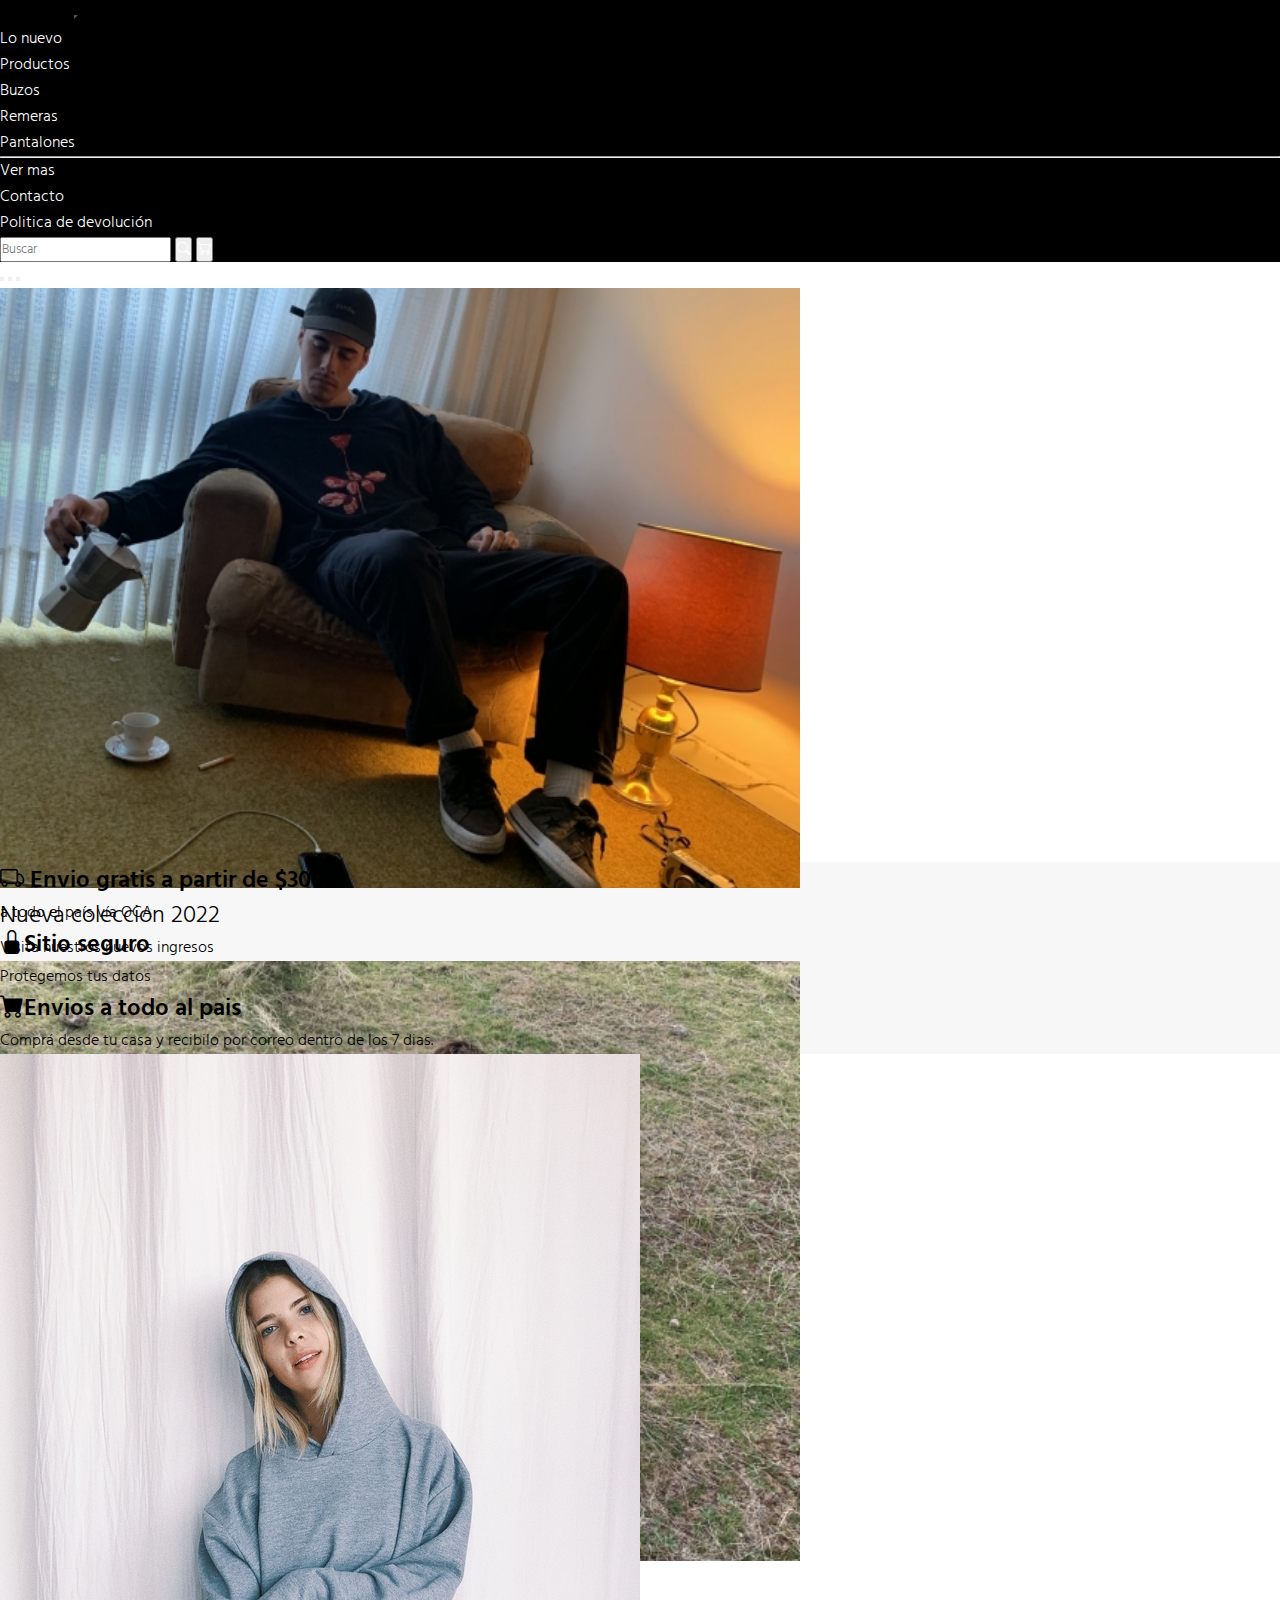
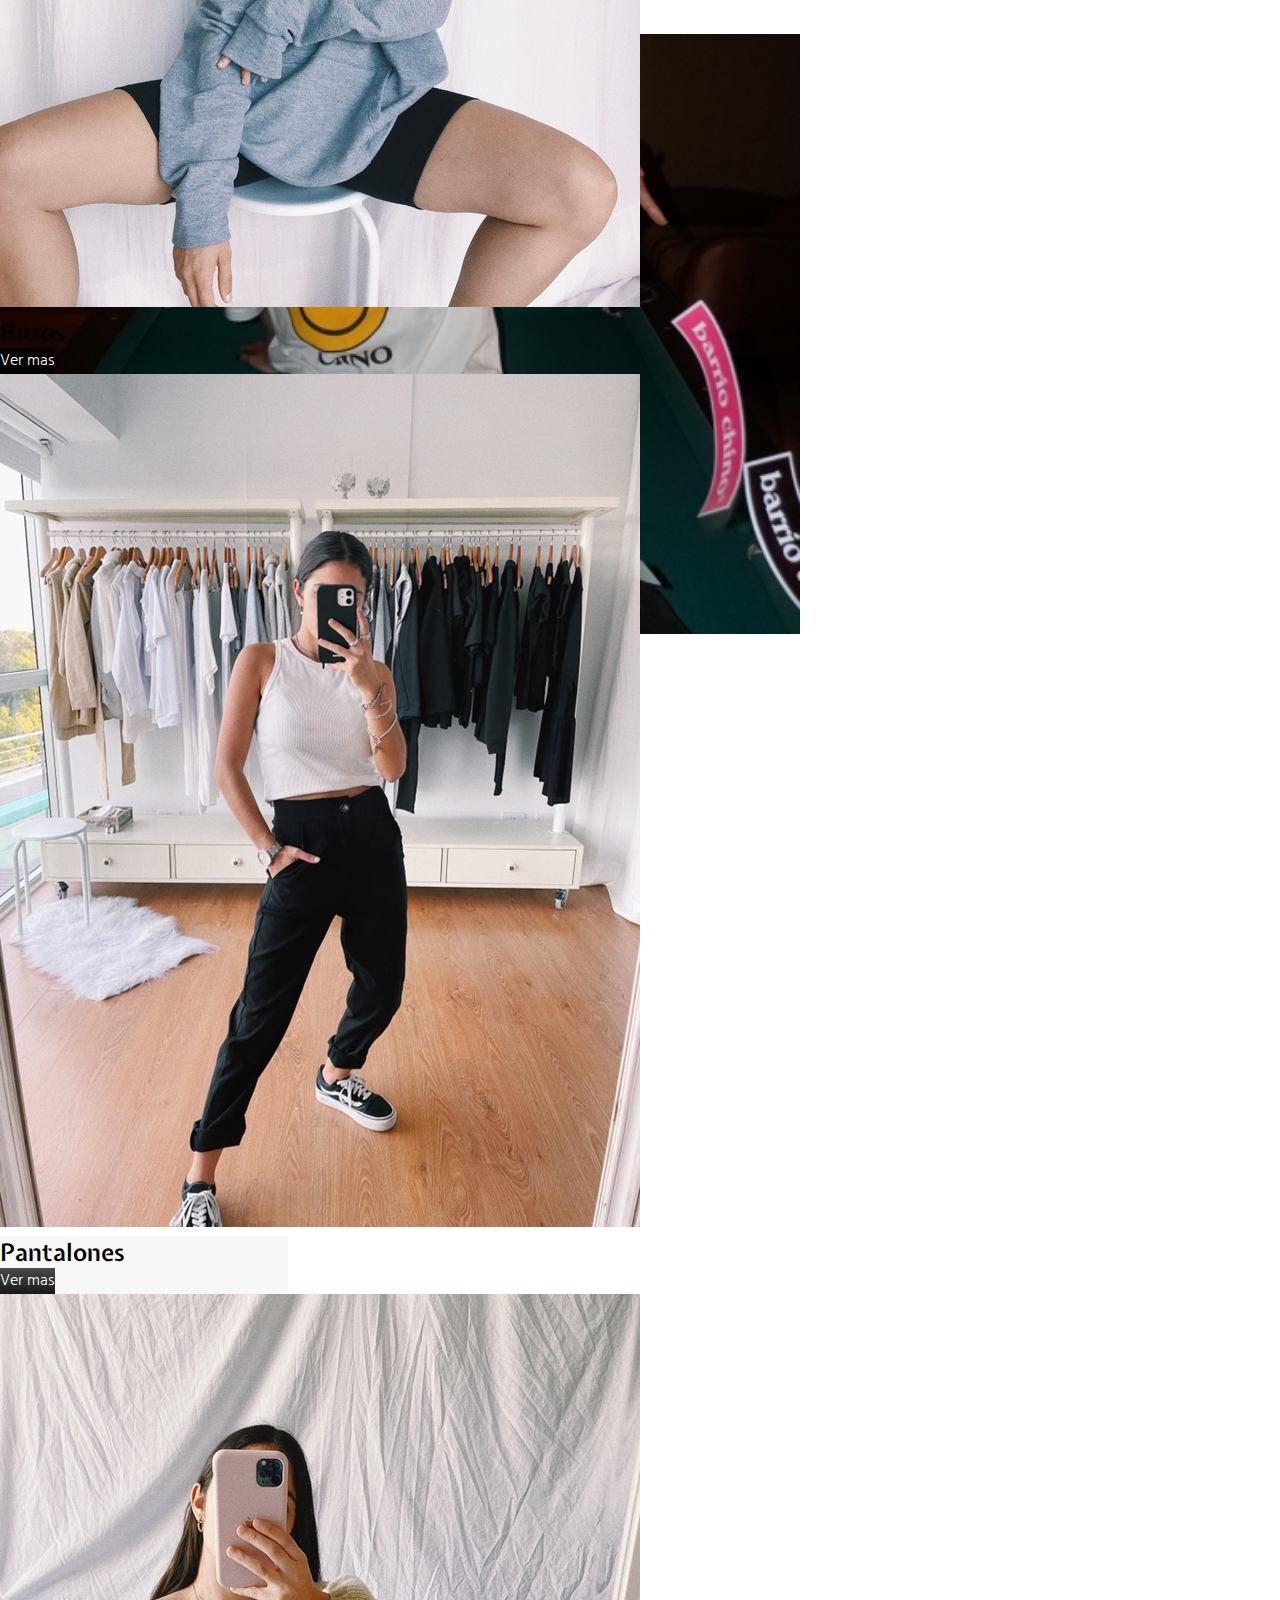
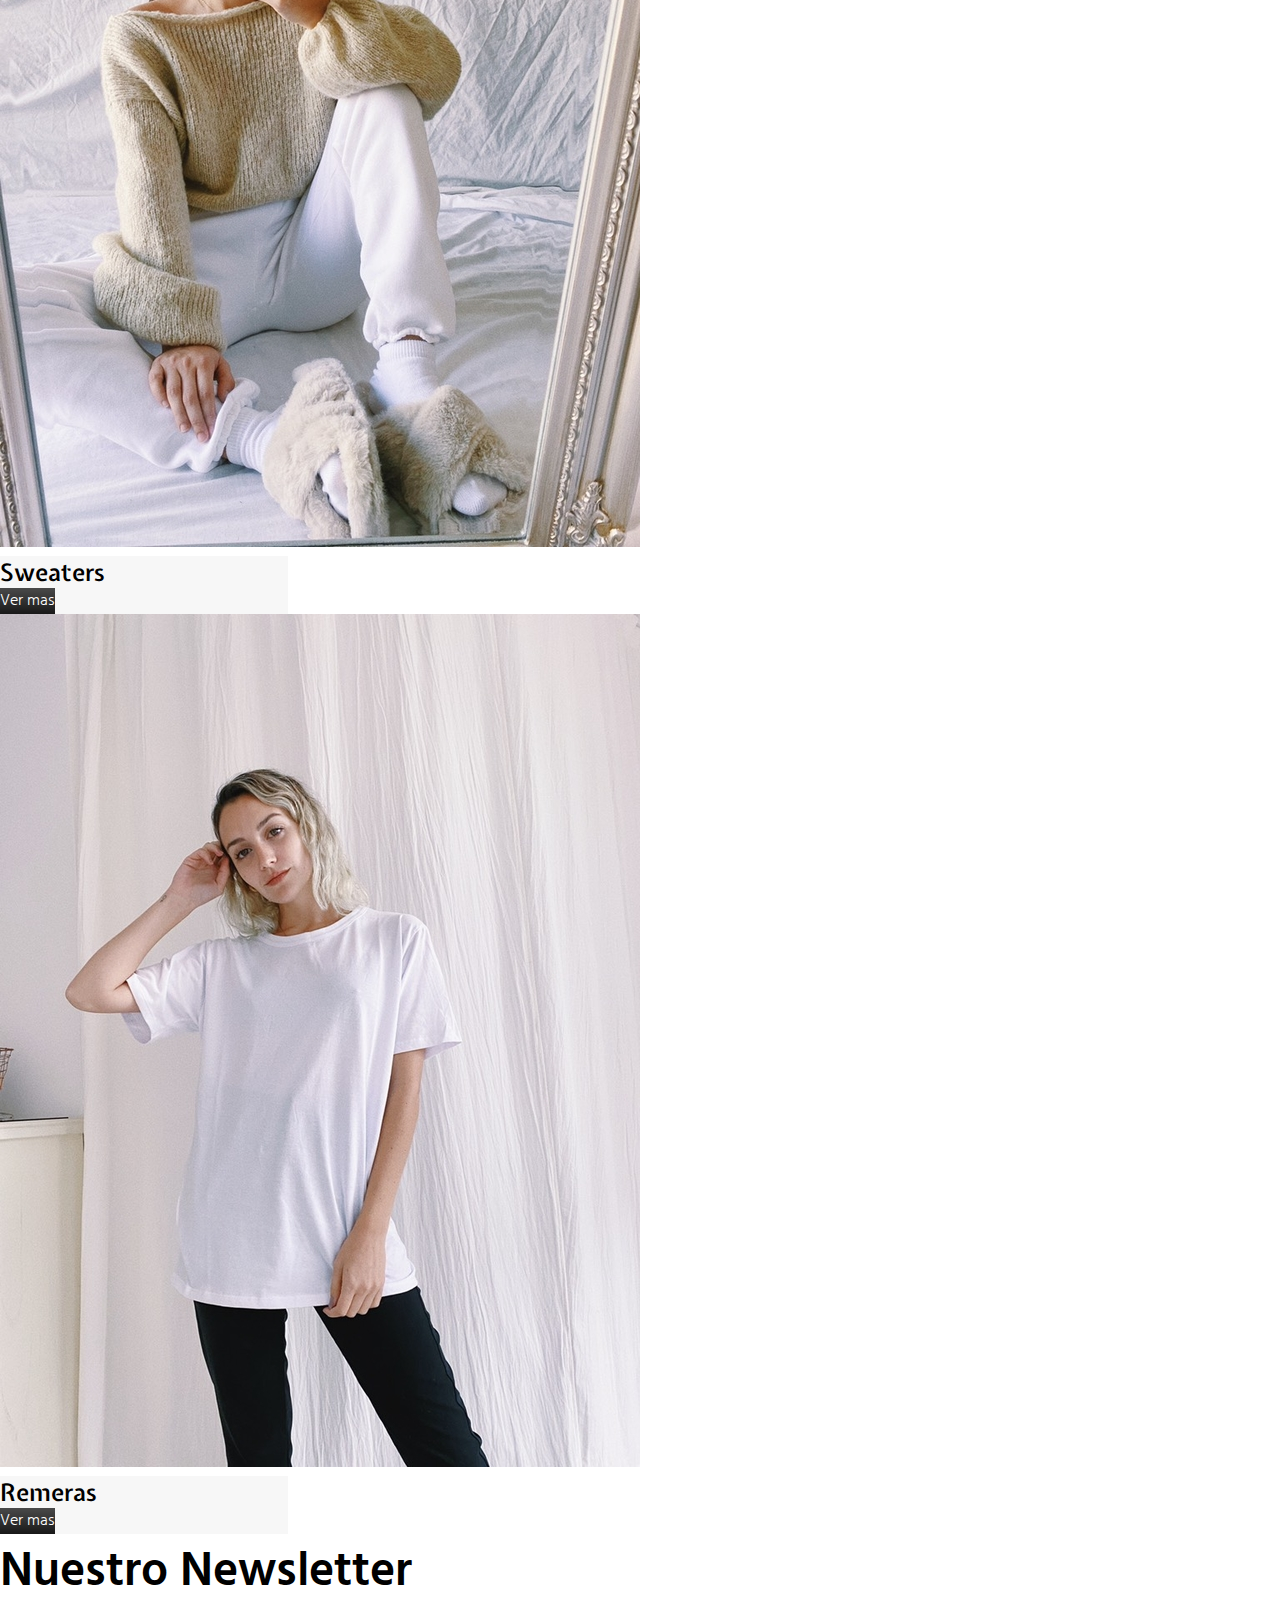
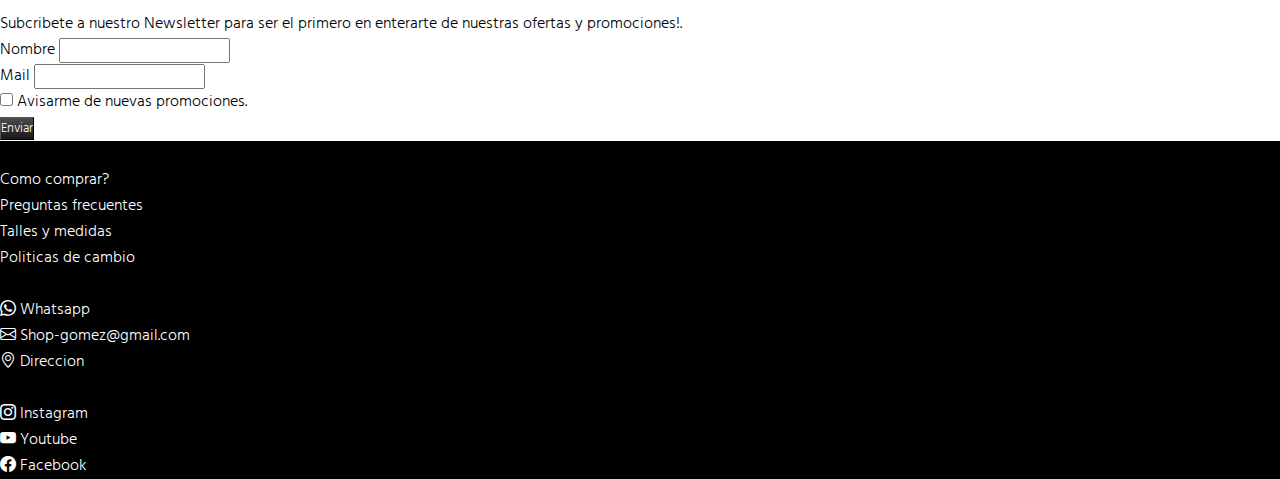
<file: index.html>
<!DOCTYPE html>
<html lang="en">

<head>
  <meta charset="utf-8" />
  <meta name="viewport" content="width=device-width, initial-scale=1" />
  <title>Rp-gmez</title>
  <meta name="description" content="Marca de ropa hecha en Buenos Aires, Argentina. Buzos, remeras, pantalones y más.">
  <meta property="og:title" content="Rp-Gmez | Cozywear Argentina">
  <meta property="og:url" content="https://rpgmez.000webhostapp.com/">
  <meta property="og:type" content="website">
  <meta property="fb:app_id" content="3218971312087 codigo de facebook ficticio">
  <meta property="og:description"
    content="Marca de ropa hecha en Buenos Aires, Argentina. Buzos, remeras, pantalones y más.">
  <meta name="keywords" content="Ropa, buzos, remeras, pantalones, buenos aires, argentina, comodo">
  <link rel="shortcut icon" href="./Multimedia/logo-ico.png">
  <link rel="stylesheet" href="https://cdn.jsdelivr.net/npm/bootstrap-icons@1.8.3/font/bootstrap-icons.css">
  <link rel="preconnect" href="https://fonts.googleapis.com">
  <link rel="preconnect" href="https://fonts.gstatic.com" crossorigin>
  <link
    href="https://fonts.googleapis.com/css2?family=Expletus+Sans:ital,wght@1,400;1,600&family=Hind:wght@300;600&display=swap"
    rel="stylesheet">

  <link href="https://cdn.jsdelivr.net/npm/bootstrap@5.2.0-beta1/dist/css/bootstrap.min.css" rel="stylesheet"
    integrity="sha384-0evHe/X+R7YkIZDRvuzKMRqM+OrBnVFBL6DOitfPri4tjfHxaWutUpFmBp4vmVor" crossorigin="anonymous" />
  <link rel="stylesheet" href="./Estilos/style.css" />
</head>

<body>
  <!-- Header, logo, y navegador-->
  <header>
    <nav class="navbar navbar-expand-lg bg__nav">
      <div class="container-fluid">
        <a class="navbar-brand " href="./index.html"><img src="./Multimedia/logo.png"
            alt="Logo de la pagina, consta de una firma de color lila." class="img-fluid" width="70px"
            height="0px" /></a>
        <button class="navbar__collapse navbar-toggler" type="button" data-bs-toggle="collapse"
          data-bs-target="#navbarSupportedContent" aria-controls="navbarSupportedContent" aria-expanded="false"
          aria-label="Toggle navigation">
          <span class="navbar-toggler-icon"></span>
        </button>
        <div class=" collapse navbar-collapse" id="navbarSupportedContent">
          <ul class="navbar-nav ms-auto mb-2 mb-lg-0">
            <li class="nav-item">
              <a class="nav-link  nav__color-h" aria-current="page" href="./lonuevo.html">Lo nuevo</a>
            </li>
            <li class="nav-item dropdown">
              <a class="nav-link dropdown-toggle nav__color-h  nav__focus" href="./productos.html" id="navbarDropdown"
                role="button" data-bs-toggle="dropdown" aria-expanded="false">
                Productos
              </a>
              <ul class="nav__ul-drop dropdown-menu" aria-labelledby="navbarDropdown">
                <li><a class="dropdown-item subMenu__color-h" href="./productos.html#buzos">Buzos</a></li>
                <li><a class="dropdown-item subMenu__color-h" href="./productos.html#remeras">Remeras</a></li>
                <li><a class="dropdown-item subMenu__color-h" href="./productos.html#pantalones">Pantalones</a></li>
                <li>
                <li>
                  <hr class="dropdown-divider">
                </li>
                <a class="dropdown-item nav__color-h" href="./productos.html">Ver mas</a>
            </li>
          </ul>
          </li>
          <li class="nav-item">
            <a class="nav__color-h nav-link" href="./contacto.html">Contacto</a>
          </li>

          <li class="nav-item">
            <a class="nav-link nav__color-h" href="./politica.html">Politica de devolución</a>
          </li>
          </ul>
          <form class="d-flex" role="search">
            <input class="form-control me-2 ms-5" type="search" placeholder="Buscar" aria-label="Search" />
            <button class="btn btn__search" type="submit"><i class="bi bi-search"></i></button>

            <button class="btn btn__search" type="submit"><i class="bi bi-cart"></i></button>
          </form>
        </div>
      </div>
    </nav>
  </header>

  <main>



    <!--Carrousel-->
    <section class=" d-flex justify-content-center mt-5  ">

      <div id="carouselExampleIndicators" class="carrousel__width carousel slide carrodth" data-bs-ride="carousel">
        <div class="carousel-indicators">
          <button type="button" data-bs-target="#carouselExampleIndicators" data-bs-slide-to="0" class="active"
            aria-current="true" aria-label="Slide 1"></button>
          <button type="button" data-bs-target="#carouselExampleIndicators" data-bs-slide-to="1"
            aria-label="Slide 2"></button>
          <button type="button" data-bs-target="#carouselExampleIndicators" data-bs-slide-to="2"
            aria-label="Slide 3"></button>
        </div>
        <div class="carousel-inner">
          <div class="carousel-item active">

            <a href="./lonuevo.html"><img src="./Multimedia/carrousel1.jpg" data-bs-interval="800"
                alt="Primera imagen del carrousel, Un chico con ropa de la marca sentado en un sillon mientras sirve cafe a una taza en el suelo que al lado tiene un cigarrillo, la habitacion posee una lampara, una ventana con cortinas detras del chico y un telefono celular cargandose."></a>

            <div class=" carousel-caption d-none d-md-block">
              <h2>Nueva coleccion 2022</h2>
              <p>Visita nuestros nuevos ingresos</p>
            </div>
          </div>

          <div class=" carousel-item">
            <a href="./lonuevo.html"><img src="./Multimedia/carrousel2.jpg" data-bs-interval="800"
                alt="Segunda imagen del carrousel, Chico con ropa de la marca sentado en el pasto (verde y con zonas secas) mientras fraba con una camara."></a>
            <div class=" carousel-caption d-none d-md-block">
              <h2>Envios gratis desde $3000</h2>
              <p>a todo el pais via online en todas tus compras.</p>
            </div>
          </div>

          <div class="carousel-item">
            <img src="./Multimedia/carrousel3.jpg" data-bs-interval="800"
              alt="Tercera imagen del carrousel, chica con ropa de la marca sentada en una mesa de billar arrojando etiquetas de barrio chino">
            <div class="carousel-caption d-none d-md-block">
              <h2>Nuevas remeras barrio chino</h2>
              <p>Tranca, flowes and more.</p>
            </div>
          </div>

        </div>

        </button>
      </div>
    </section>


    <!--Beneficio-->

    <section class="mt-5 pt-2 container-fluid  bg__beneficio">
      <div class="row ">

        <div class="col-md-4  my-3 m-md-0">

          <p class="beneficio__parrafo text-center  m-1"><i class="bi bi-truck"></i> Envio gratis a partir de $3000</p>
          <p class="beneficio__miniparrafo text-center m-1">a todo el país vía OCA</p>

        </div>

        <div class="col-md-4 my-3 m-md-0">

          <p class="beneficio__parrafo text-center m-1 "><i class="bi bi-lock-fill"></i>Sitio seguro</p>
          <p class="beneficio__miniparrafo text-center m-1"> Protegemos tus datos</p>

        </div>

        <div class="col-md-4 my-3 m-md-0">

          <p class="beneficio__parrafo text-center m-1 "><i class="bi bi-cart-fill"></i>Envios a todo al pais</p>
          <p class="beneficio__miniparrafo text-center m-1"> Comprá desde tu casa y recibilo por correo dentro de los 7
            dias.
          </p>

        </div>
      </div>
    </section>


    <!--Secciones-->

    <section class="container-fluid">
      <div class="row ">
        <div class="col-md-3 d-flex justify-content-center mt-5">
          <div class="card" style="width: 18rem;">
            <img src="./Multimedia/buzos.jpg" class="card-img-top"
              alt="Cart que señaliza la seccion buzos, contiene a una chica vistiendo un buzo celeste grisaseo sentada en un banco.">
            <div class="card-body card__bg">
              <h3 class="card-title h3__secciones">Buzos</h3>

              <div class="d-flex justify-content-end">

                <a href="./productos.html#buzos" class="btn btn__vermas">Ver mas</a>
              </div>
            </div>
          </div>
        </div>
        <div class="col-md-3 d-flex justify-content-center mt-5">
          <div class="card" style="width: 18rem;">
            <img src="./Multimedia/pantalones.jpg" class="card-img-top"
              alt="Cart que señaliza la seccion pantalones, contiene a una chica luciendo un pantalon negro donde detras tiene un perchero con varias prendas claras y oscuras.">
            <div class="card-body card__bg">
              <h3 class="card-title h3__secciones">Pantalones</h3>

              <div class="d-flex justify-content-end">

                <a href="./productos.html#pantalones" class="btn btn__vermas">Ver mas</a>
              </div>
            </div>
          </div>
        </div>
        <div class="col-md-3 d-flex justify-content-center mt-5">
          <div class="card" style="width: 18rem;">
            <img src="./Multimedia/sweaters.jpg" class="card-img-top"
              alt="Cart que señaliza la seccion sweaters, contiene a una chica posando en una cama con un sweater mientras se saca una foto frente al espejo.">
            <div class="card-body card__bg">
              <h3 class="card-title h3__secciones">Sweaters</h3>

              <div class="d-flex justify-content-end">

                <a href="./mantenimiento.html" class="btn btn__vermas">Ver mas</a>
              </div>
            </div>
          </div>
        </div>
        <div class="col-md-3 d-flex justify-content-center mt-5">
          <div class="card" style="width: 18rem;">
            <img src="./Multimedia/remeras.jpg" class="card-img-top"
              alt="Cart que selañiza la seccion de remeras, contiene a una chica con remera blanca posando, detras posee unas cortinas de un tono crema claro.">
            <div class="card-body card__bg">
              <h3 class="card-title h3__secciones">Remeras</h3>

              <div class="d-flex justify-content-end">

                <a href="./productos.html#remeras" class="btn btn__vermas">Ver mas</a>
              </div>
            </div>
          </div>
        </div>


      </div>


      </div>



    </section>


    <!--Newsletter-->

    <section class="container-fluid">
      <div class="row mt-5">

        <div class="col-md-12 mt-5">
          <h1 class="text-center fw-bold">Nuestro Newsletter</h1>
          <p class="text-center lead">Subcribete a nuestro Newsletter para ser el primero en enterarte de nuestras
            ofertas y promociones!.</p>

        </div>


        <div class="col-md-4 offset-md-4">

          <form>
            <div class="mb-3">
              <label for="exampleInputPassword1" class="form-label">Nombre</label>
              <input type="text" class="form-control" id="exampleInputPassword1">
            </div>

            <div class="mb-3">
              <label for="exampleInputEmail1" class="form-label">Mail</label>
              <input type="email" class="form-control" id="exampleInputEmail1" aria-describedby="emailHelp">



            </div>

            <div class="mb-3 form-check d-flex justify-content-end">
              <input type="checkbox" class="form-check-input" id="exampleCheck1">
              <label class="form-check-label" for="exampleCheck1">Avisarme de nuevas promociones.</label>


            </div>

            <div class="d-flex justify-content-end">

              <button type="submit" class="btn btn__vermas ">Enviar</button>

            </div>



          </form>

        </div>
      </div>
    </section>

  </main>
  <!-- footer-->

  <section class="container-fluid">

    <div class="row bg__footer mt-5 py-4 d-flex justify-content-center">
      <div class="div__foot d-flex justify-content-center flex-column flex-md-row justify-content-md-between">
        <div class="my-3">
          <h4 class="text-white">Navegacion</h4>
          <ul class="ulfoot text-white">
            <li><a href="./Navegacion/comprar.html" class="nav__color-h">Como comprar?</a> </li>
            <li><a href="./Navegacion/preguntas.html" class="nav__color-h">Preguntas frecuentes</a> </li>
            <li><a href="./Navegacion/talles.html" class="nav__color-h">Talles y medidas</a> </li>
            <li><a href="./politica.html" class="nav__color-h">Politicas de cambio</a> </li>
          </ul>

        </div>

        <div class="my-3">
          <h4 class="text-white">Contactanos</h4>
          <ul class="ulfoot text-white">
            <li><a href="https://web.whatsapp.com/" target="_blank" class=" nav__color-h"><i class="bi bi-whatsapp"></i>
                Whatsapp</a></li>
            <li><a href="https://mail.google.com/mail/u/1/#inbox" target="_blank" class=" nav__color-h"><i
                  class="bi bi-envelope"></i> Shop-gomez@gmail.com</a></li>
            <li><a href="./contacto.html" class=" nav__color-h"><i class="bi bi-geo-alt"></i> Direccion</a></li>
          </ul>

        </div>

        <div class="my-3">
          <h4 class="text-white">Sigamos conectados</h4>

          <ul class="ulfoot text-white">

            <li><a href="https://www.instagram.com/Shop-gomez/" target="_blank" class=" nav__color-h"><i
                  class="bi bi-instagram"></i> Instagram</a></li>
            <li><a href="https://www.youtube.com/c/gomez-shop" target="_blank" class=" nav__color-h"><i
                  class="bi bi-youtube"></i> Youtube</a></li>
            <li><a href="https://www.facebook.com/ggomez.shop.1/" target="_blank" class=" nav__color-h"><i
                  class="bi bi-facebook"></i> Facebook</a></li>

          </ul>

        </div>

      </div>

    </div>
  </section>









  <script src="https://cdn.jsdelivr.net/npm/bootstrap@5.2.0-beta1/dist/js/bootstrap.bundle.min.js"
    integrity="sha384-pprn3073KE6tl6bjs2QrFaJGz5/SUsLqktiwsUTF55Jfv3qYSDhgCecCxMW52nD2"
    crossorigin="anonymous"></script>



</body>

</html>
</file>
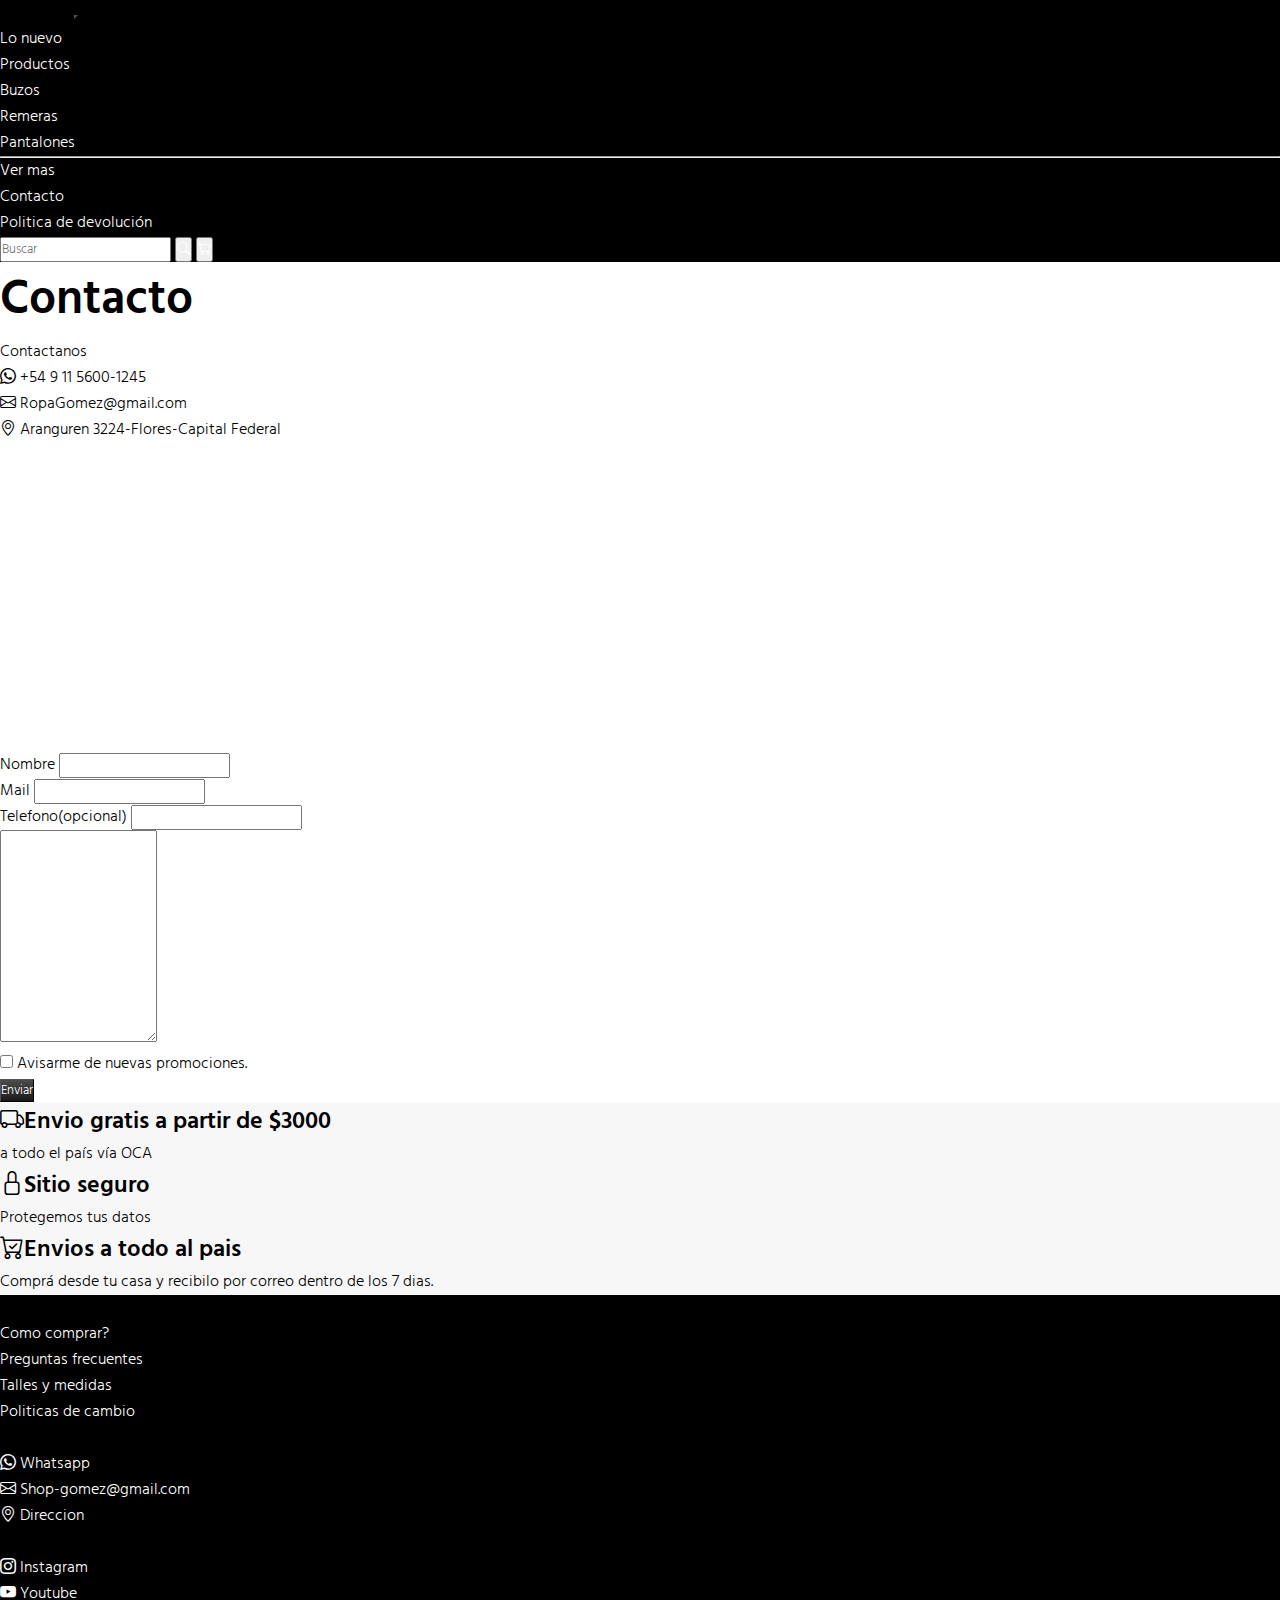
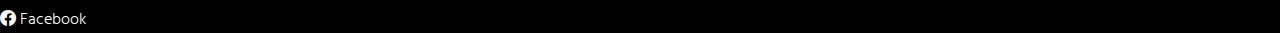
<file: contacto.html>
<!DOCTYPE html>
<html lang="en">

<head>
  <meta charset="utf-8" />
  <meta name="viewport" content="width=device-width, initial-scale=1" />
  <title>Contacto | Rp-Gmez</title>
  <meta name="description" content="Marca de ropa hecha en Buenos Aires, Argentina. Buzos, remeras, pantalones y más.">
  <meta property="og:title" content="Lo nuevo Rp-Gmez | Cozywear Argentina">
  <meta property="og:url" content="https://rpgmez.000webhostapp.com/">
  <meta property="og:type" content="website">
  <meta property="fb:app_id" content="3218971312087 codigo de facebook ficticio">
  <meta property="og:description"
    content="Marca de ropa hecha en Buenos Aires, Argentina. Buzos, remeras, pantalones y más.">
  <meta name="keywords" content="Ropa, buzos, remeras, pantalones, buenos aires, argentina, comodo">
  <link rel="shortcut icon" href="./Multimedia/logo-ico.png">
  <link rel="stylesheet" href="https://cdn.jsdelivr.net/npm/bootstrap-icons@1.8.3/font/bootstrap-icons.css">
  <link rel="preconnect" href="https://fonts.googleapis.com">
  <link rel="preconnect" href="https://fonts.gstatic.com" crossorigin>
  <link
    href="https://fonts.googleapis.com/css2?family=Expletus+Sans:ital,wght@1,400;1,600&family=Hind:wght@300;600&display=swap"
    rel="stylesheet">

  <link href="https://cdn.jsdelivr.net/npm/bootstrap@5.2.0-beta1/dist/css/bootstrap.min.css" rel="stylesheet"
    integrity="sha384-0evHe/X+R7YkIZDRvuzKMRqM+OrBnVFBL6DOitfPri4tjfHxaWutUpFmBp4vmVor" crossorigin="anonymous" />
  <link rel="stylesheet" href="./Estilos/style.css" />
</head>

<body>
  <!-- Header, logo, y navegador-->
  <header>
    <nav class="navbar navbar-expand-lg bg__nav">
      <div class="container-fluid">
        <a class="navbar-brand " href="./index.html"><img src="./Multimedia/logo.png"
            alt="Logo de la pagina, consta de una firma de color lila." class="img-fluid" width="70px"
            height="0px" /></a>
        <button class="navbar__collapse navbar-toggler" type="button" data-bs-toggle="collapse"
          data-bs-target="#navbarSupportedContent" aria-controls="navbarSupportedContent" aria-expanded="false"
          aria-label="Toggle navigation">
          <span class="navbar-toggler-icon"></span>
        </button>
        <div class=" collapse navbar-collapse" id="navbarSupportedContent">
          <ul class="navbar-nav ms-auto mb-2 mb-lg-0">
            <li class="nav-item">
              <a class="nav-link  nav__color-h" aria-current="page" href="./lonuevo.html">Lo nuevo</a>
            </li>
            <li class="nav-item dropdown">
              <a class="nav-link dropdown-toggle nav__color-h  nav__focus" href="./productos.html" id="navbarDropdown"
                role="button" data-bs-toggle="dropdown" aria-expanded="false">
                Productos
              </a>
              <ul class="nav__ul-drop dropdown-menu" aria-labelledby="navbarDropdown">
                <li><a class="dropdown-item subMenu__color-h" href="./productos.html#buzos">Buzos</a></li>
                <li><a class="dropdown-item subMenu__color-h" href="./productos.html#remeras">Remeras</a></li>
                <li><a class="dropdown-item subMenu__color-h" href="./productos.html#pantalones">Pantalones</a></li>
                <li>
                <li>
                  <hr class="dropdown-divider">
                </li>
                <a class="dropdown-item nav__color-h" href="./productos.html">Ver mas</a>
            </li>
          </ul>
          </li>
          <li class="nav-item">
            <a class="nav__color-h nav-link" href="./contacto.html">Contacto</a>
          </li>

          <li class="nav-item">
            <a class="nav-link nav__color-h" href="./politica.html">Politica de devolución</a>
          </li>
          </ul>
          <form class="d-flex" role="search">
            <input class="form-control me-2 ms-5" type="search" placeholder="Buscar" aria-label="Search" />
            <button class="btn btn__search" type="submit"><i class="bi bi-search"></i></button>

            <button class="btn btn__search" type="submit"><i class="bi bi-cart"></i></button>
          </form>
        </div>
      </div>
    </nav>
  </header>


  <main>





    <section class="container">
      <h1 class="text-center my-5">Contacto</h1>
      <div class="row">
        <div class="col-md-6">

          <section>
            <div>
              <h4>Contactanos</h4>
              <p><i class="bi bi-whatsapp"></i> +54 9 11 5600-1245</p>
              <p><i class="bi bi-envelope"></i> RopaGomez@gmail.com</p>
              <p><i class="bi bi-geo-alt"></i> Aranguren 3224-Flores-Capital Federal</p>
              <iframe
                src="https://www.google.com/maps/embed?pb=!1m18!1m12!1m3!1d3283.1229956712623!2d-58.4783446847698!3d-34.626331980453536!2m3!1f0!2f0!3f0!3m2!1i1024!2i768!4f13.1!3m3!1m2!1s0x95bcc992ec320d2f%3A0xe604cd29da70f567!2sDr.%20Juan%20Felipe%20Aranguren%203224%2C%20C1406FXJ%20CABA!5e0!3m2!1ses-419!2sar!4v1656460764729!5m2!1ses-419!2sar"
                title="Mapa con la ubicacion del local / punto de retiro de la marca." class="w-100"
                style="border:0; height: 300px;" allowfullscreen="" loading="lazy"
                referrerpolicy="no-referrer-when-downgrade"></iframe>
            </div>

        </div>

        <div class="col-md-6">
          <form>
            <div class="container-fluid">
              <div class="row ">


                <div class="col-12 mb-3">
                  <label for="exampleInputPassword1" class="form-label">Nombre</label>
                  <input type="text" class="form-control" id="exampleInputPassword1">
                </div>

                <div class="col-12 mb-3">
                  <label for="exampleInputEmail1" class="form-label">Mail</label>
                  <input type="email" class="form-control" id="exampleInputEmail1" aria-describedby="emailHelp">

                </div>

                <div class="col-12 mb-3">
                  <label for="exampleInputTelefono" class="form-label">Telefono(opcional)</label>
                  <input type="number" class="form-control" id="exampleInputPassword1">
                </div>



                <div class="col-12 mb-3 ms-auto ">

                  <textarea name="Mensaje (Opcional)" id="" rows="10" class="w-100"></textarea>

                </div>

                <div class="col-12 mb-3 ">


                  <div class="form-check float-end">

                    <input type="checkbox" class="form-check-input" id="exampleCheck1">
                    <label class="form-check-label" for="exampleCheck1">Avisarme de nuevas promociones.</label>

                  </div>


                </div>

                <div class="d-flex justify-content-end">
                  <button type="submit" class="btn btn__vermas">Enviar</button>
                </div>





              </div>
            </div>
          </form>

        </div>
      </div>
    </section>

    <!--Beneficio-->

    <section class="mt-5 pt-2 container-fluid  bg__beneficio">
      <div class="row ">

        <div class="col-md-4  rebotar">

          <p class="beneficio__parrafo text-center "><i class="bi bi-truck"></i>Envio gratis a partir de $3000</p>
          <p class="beneficio__miniparrafo text-center">a todo el país vía OCA</p>

        </div>

        <div class="col-md-4 rebotar">

          <p class="beneficio__parrafo text-center "><i class="bi bi-lock"></i>Sitio seguro</p>
          <p class="beneficio__miniparrafo text-center">Protegemos tus datos</p>

        </div>

        <div class="col-md-4 rebotar">

          <p class="beneficio__parrafo text-center "><i class="bi bi-cart-check"></i>Envios a todo al pais</p>
          <p class="beneficio__miniparrafo text-center">Comprá desde tu casa y recibilo por correo dentro de los 7 dias.
          </p>

        </div>
      </div>
    </section>
  </main>
  <!-- footer-->

  <section class="container-fluid">

    <div class="row bg__footer mt-5 py-4 d-flex justify-content-center">
      <div class="div__foot d-flex justify-content-center flex-column flex-md-row justify-content-md-between">
        <div class="my-3">
          <h4 class="h4foot text-white">Navegacion</h4>
          <ul class="ulfoot text-white">
            <li><a href="./Navegacion/comprar.html" class="nav__color-h">Como comprar?</a> </li>
            <li><a href="./Navegacion/preguntas.html" class="nav__color-h">Preguntas frecuentes</a> </li>
            <li><a href="./Navegacion/talles.html" class="nav__color-h">Talles y medidas</a> </li>
            <li><a href="./politica.html" class="nav__color-h">Politicas de cambio</a> </li>
          </ul>

        </div>

        <div class="my-3">
          <h4 class="h4foot text-white">Contactanos</h4>
          <ul class="ulfoot text-white">
            <li><a href="https://web.whatsapp.com/" target="_blank" class=" nav__color-h"><i class="bi bi-whatsapp"></i>
                Whatsapp</a></li>
            <li><a href="https://mail.google.com/mail/u/1/#inbox" target="_blank" class=" nav__color-h"><i
                  class="bi bi-envelope"></i> Shop-gomez@gmail.com</a></li>
            <li><a href="./contacto.html" class=" nav__color-h"><i class="bi bi-geo-alt"></i> Direccion</a></li>
          </ul>

        </div>

        <div class="my-3">
          <h4 class="h4foot text-white">Sigamos conectados</h4>

          <ul class="ulfoot text-white">

            <li><a href="https://www.instagram.com/Shop-gomez/" target="_blank" class=" nav__color-h"><i
                  class="bi bi-instagram"></i> Instagram</a></li>
            <li><a href="https://www.youtube.com/c/gomez-shop" target="_blank" class=" nav__color-h"><i
                  class="bi bi-youtube"></i> Youtube</a></li>
            <li><a href="https://www.facebook.com/ggomez.shop.1/" target="_blank" class=" nav__color-h"><i
                  class="bi bi-facebook"></i> Facebook</a></li>

          </ul>

        </div>

      </div>

    </div>
  </section>








  <script src="https://cdn.jsdelivr.net/npm/bootstrap@5.2.0-beta1/dist/js/bootstrap.bundle.min.js"
    integrity="sha384-pprn3073KE6tl6bjs2QrFaJGz5/SUsLqktiwsUTF55Jfv3qYSDhgCecCxMW52nD2"
    crossorigin="anonymous"></script>



</body>

</html>
</file>
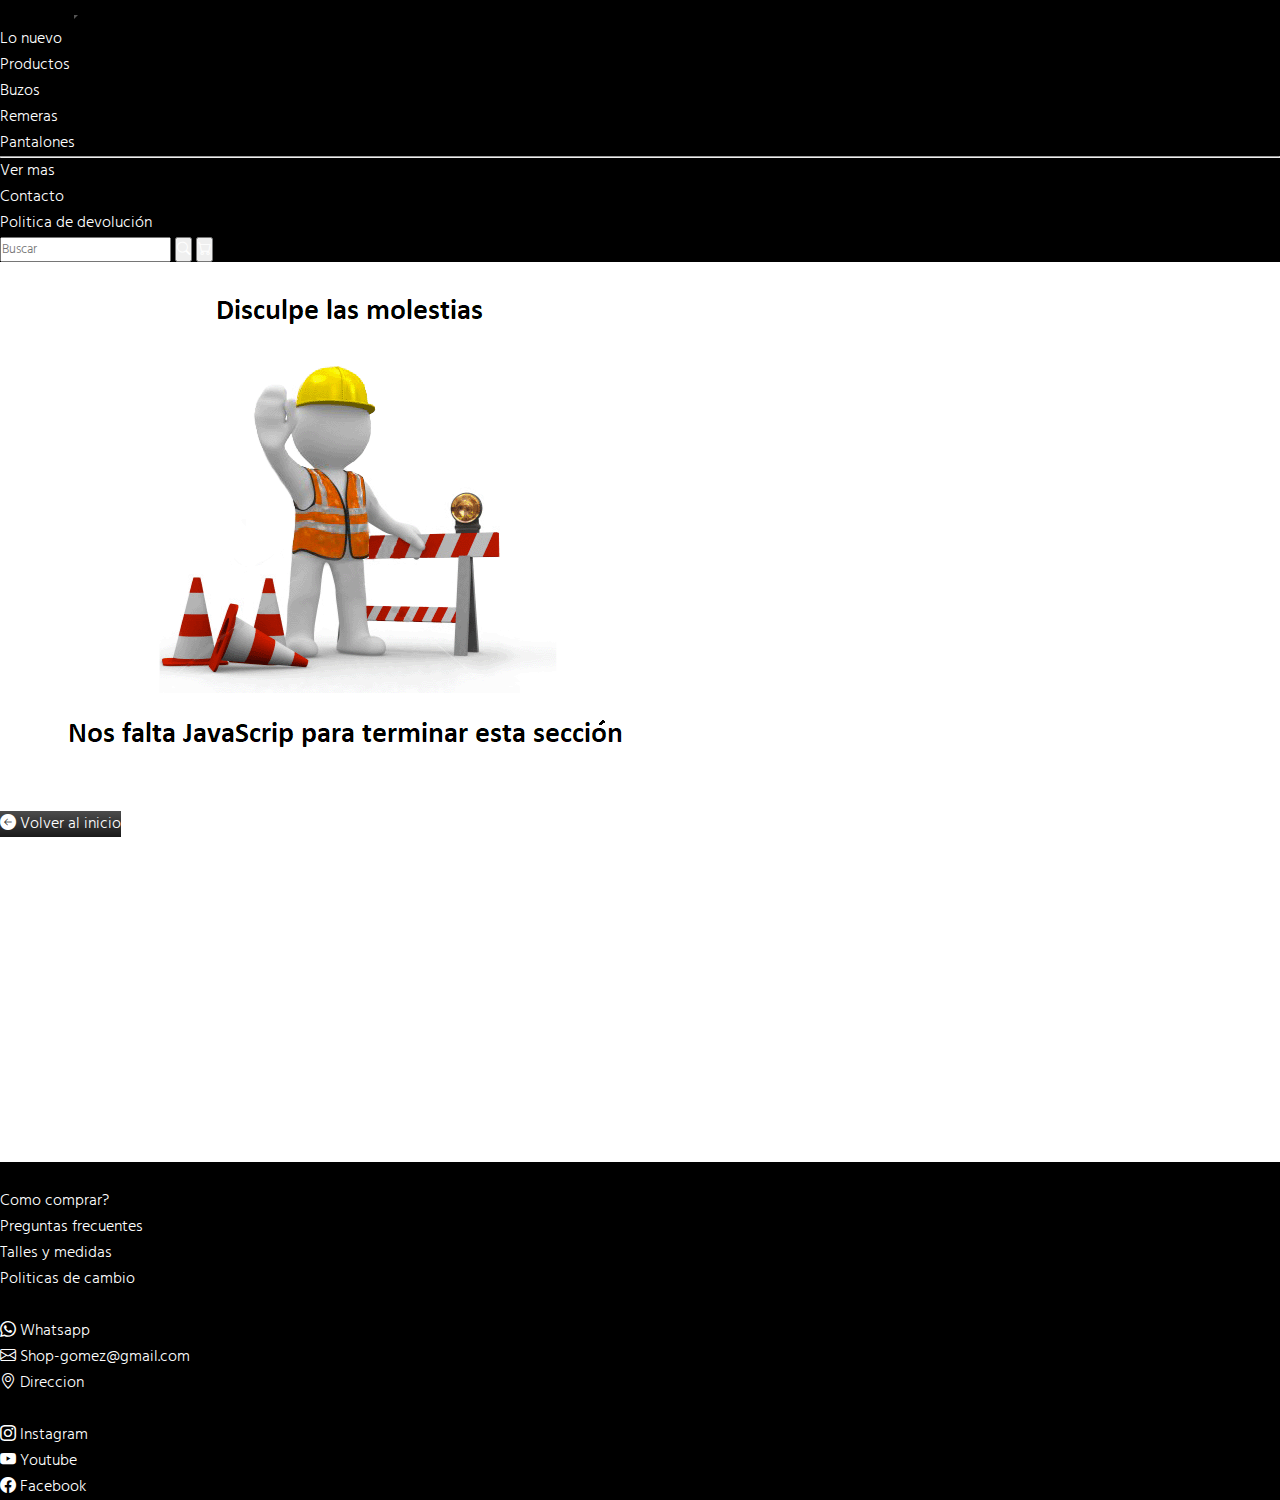
<file: mantenimiento.html>
<!DOCTYPE html>
<html lang="en">

<head>
  <meta charset="utf-8" />
  <meta name="viewport" content="width=device-width, initial-scale=1" />
  <title>Rp-gmez</title>
  <meta name="descrption" content="Marca de ropa hecha en Buenos Aires, Argentina. Buzos, remeras, pantalones y más.">
  <meta property="og:title" content="Rp-Gmez | Cozywear Argentina">
  <meta property="og:url" content="https://rpgmez.000webhostapp.com/">
  <meta property="og:type" content="website">
  <meta property="fb:app_id" content="3218971312087 codigo de facebook ficticio">
  <meta property="og:description"
    content="Marca de ropa hecha en Buenos Aires, Argentina. Buzos, remeras, pantalones y más.">
  <meta name="keywords" content="Ropa, buzos, remeras, pantalones, buenos aires, argentina, comodo">
  <link rel="shortcut icon" href="./Multimedia/logo-ico.png">
  <link rel="stylesheet" href="https://cdn.jsdelivr.net/npm/bootstrap-icons@1.8.3/font/bootstrap-icons.css">
  <link rel="preconnect" href="https://fonts.googleapis.com">
  <link rel="preconnect" href="https://fonts.gstatic.com" crossorigin>
  <link
    href="https://fonts.googleapis.com/css2?family=Expletus+Sans:ital,wght@1,400;1,600&family=Hind:wght@300;600&display=swap"
    rel="stylesheet">

  <link href="https://cdn.jsdelivr.net/npm/bootstrap@5.2.0-beta1/dist/css/bootstrap.min.css" rel="stylesheet"
    integrity="sha384-0evHe/X+R7YkIZDRvuzKMRqM+OrBnVFBL6DOitfPri4tjfHxaWutUpFmBp4vmVor" crossorigin="anonymous" />
  <link rel="stylesheet" href="./Estilos/style.css" />
</head>

<body>
  <!-- Header, logo, y navegador-->
  <header>
    <nav class="navbar navbar-expand-lg bg__nav">
      <div class="container-fluid">
        <a class="navbar-brand " href="./index.html"><img src="./Multimedia/logo.png"
            alt="Logo de la pagina, consta de una firma de color lila." class="img-fluid" width="70px"
            height="0px" /></a>
        <button class="navbar__collapse navbar-toggler" type="button" data-bs-toggle="collapse"
          data-bs-target="#navbarSupportedContent" aria-controls="navbarSupportedContent" aria-expanded="false"
          aria-label="Toggle navigation">
          <span class="navbar-toggler-icon"></span>
        </button>
        <div class=" collapse navbar-collapse" id="navbarSupportedContent">
          <ul class="navbar-nav ms-auto mb-2 mb-lg-0">
            <li class="nav-item">
              <a class="nav-link  nav__color-h" aria-current="page" href="./lonuevo.html">Lo nuevo</a>
            </li>
            <li class="nav-item dropdown">
              <a class="nav-link dropdown-toggle nav__color-h  nav__focus" href="./productos.html" id="navbarDropdown"
                role="button" data-bs-toggle="dropdown" aria-expanded="false">
                Productos
              </a>
              <ul class="nav__ul-drop dropdown-menu" aria-labelledby="navbarDropdown">
                <li><a class="dropdown-item subMenu__color-h" href="./productos.html#buzos">Buzos</a></li>
                <li><a class="dropdown-item subMenu__color-h" href="./productos.html#remeras">Remeras</a></li>
                <li><a class="dropdown-item subMenu__color-h" href="./productos.html#pantalones">Pantalones</a></li>
                <li>
                <li>
                  <hr class="dropdown-divider">
                </li>
                <a class="dropdown-item nav__color-h" href="./productos.html">Ver mas</a>
            </li>
          </ul>
          </li>
          <li class="nav-item">
            <a class="nav__color-h nav-link" href="./contacto.html">Contacto</a>
          </li>

          <li class="nav-item">
            <a class="nav-link nav__color-h" href="./politica.html">Politica de devolución</a>
          </li>
          </ul>
          <form class="d-flex" role="search">
            <input class="form-control me-2 ms-5" type="search" placeholder="Buscar" aria-label="Search" />
            <button class="btn btn__search" type="submit"><i class="bi bi-search"></i></button>

            <button class="btn btn__search" type="submit"><i class="bi bi-cart"></i></button>
          </form>
        </div>
      </div>
    </nav>
  </header>

  <main class="d-flex justify-content-center align-items-center flex-column">


    <div> <img src="./Multimedia/mante.png" alt="Imagen de mantenimiento de la pagina">

    </div>
    <a href="./index.html" class="btn btn__vermas"><i class="bi bi-arrow-left-circle-fill"></i>
      Volver al inicio</a>












  </main>


  <!-- footer-->

  <section class="container-fluid">

    <div class="row bg__footer mt-5 py-4 d-flex justify-content-center">
      <div class="div__foot d-flex justify-content-center flex-column flex-md-row justify-content-md-between">
        <div class="my-3">
          <h4 class="text-white">Navegacion</h4>
          <ul class="ulfoot text-white">
            <li><a href="./Navegacion/comprar.html" class="nav__color-h">Como comprar?</a> </li>
            <li><a href="./Navegacion/preguntas.html" class="nav__color-h">Preguntas frecuentes</a> </li>
            <li><a href="./Navegacion/talles.html" class="nav__color-h">Talles y medidas</a> </li>
            <li><a href="./politica.html" class="nav__color-h">Politicas de cambio</a> </li>
          </ul>

        </div>

        <div class="my-3">
          <h4 class="text-white">Contactanos</h4>
          <ul class="ulfoot text-white">
            <li><a href="https://web.whatsapp.com/" target="_blank" class=" nav__color-h"><i class="bi bi-whatsapp"></i>
                Whatsapp</a></li>
            <li><a href="https://mail.google.com/mail/u/1/#inbox" target="_blank" class=" nav__color-h"><i
                  class="bi bi-envelope"></i> Shop-gomez@gmail.com</a></li>
            <li><a href="./contacto.html" class=" nav__color-h"><i class="bi bi-geo-alt"></i> Direccion</a></li>
          </ul>

        </div>

        <div class="my-3">
          <h4 class="text-white">Sigamos conectados</h4>

          <ul class="ulfoot text-white">

            <li><a href="https://www.instagram.com/Shop-gomez/" target="_blank" class=" nav__color-h"><i
                  class="bi bi-instagram"></i> Instagram</a></li>
            <li><a href="https://www.youtube.com/c/gomez-shop" target="_blank" class=" nav__color-h"><i
                  class="bi bi-youtube"></i> Youtube</a></li>
            <li><a href="https://www.facebook.com/ggomez.shop.1/" target="_blank" class=" nav__color-h"><i
                  class="bi bi-facebook"></i> Facebook</a></li>

          </ul>

        </div>

      </div>

    </div>
  </section>









  <script src="https://cdn.jsdelivr.net/npm/bootstrap@5.2.0-beta1/dist/js/bootstrap.bundle.min.js"
    integrity="sha384-pprn3073KE6tl6bjs2QrFaJGz5/SUsLqktiwsUTF55Jfv3qYSDhgCecCxMW52nD2"
    crossorigin="anonymous"></script>



</body>

</html>
</file>
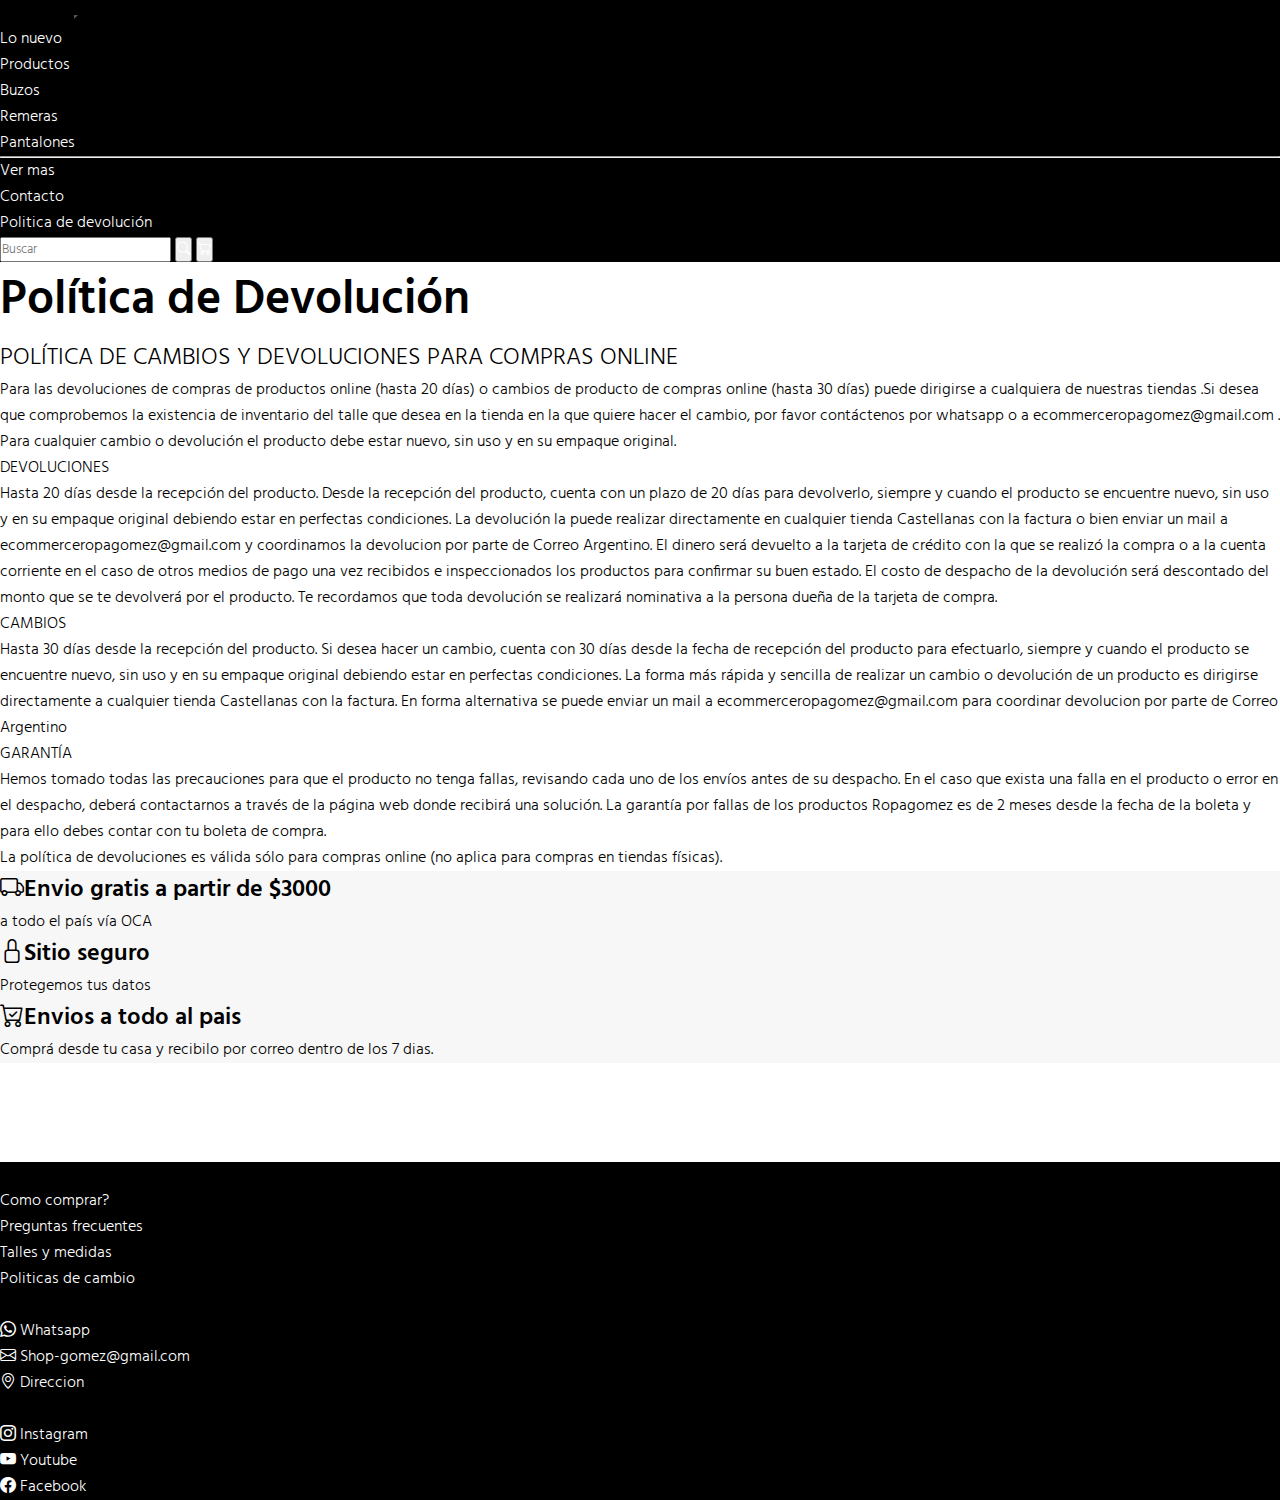
<file: politica.html>
<!DOCTYPE html>
<html lang="en">

<head>
  <meta charset="utf-8" />
  <meta name="viewport" content="width=device-width, initial-scale=1" />
  <title>Politica | Rp-Gmez</title>
  <meta name="descrption" content="Marca de ropa hecha en Buenos Aires, Argentina. Buzos, remeras, pantalones y más.">
  <meta property="og:title" content="Lo nuevo Rp-Gmez | Cozywear Argentina">
  <meta property="og:url" content="https://rpgmez.000webhostapp.com/">
  <meta property="og:type" content="website">
  <meta property="fb:app_id" content="3218971312087 codigo de facebook ficticio">
  <meta property="og:description"
    content="Marca de ropa hecha en Buenos Aires, Argentina. Buzos, remeras, pantalones y más.">
  <meta name="keywords" content="Ropa, buzos, remeras, pantalones, buenos aires, argentina, comodo">
  <link rel="shortcut icon" href="./Multimedia/logo-ico.png">
  <link rel="stylesheet" href="https://cdn.jsdelivr.net/npm/bootstrap-icons@1.8.3/font/bootstrap-icons.css">
  <link rel="preconnect" href="https://fonts.googleapis.com">
  <link rel="preconnect" href="https://fonts.gstatic.com" crossorigin>
  <link
    href="https://fonts.googleapis.com/css2?family=Expletus+Sans:ital,wght@1,400;1,600&family=Hind:wght@300;600&display=swap"
    rel="stylesheet">

  <link href="https://cdn.jsdelivr.net/npm/bootstrap@5.2.0-beta1/dist/css/bootstrap.min.css" rel="stylesheet"
    integrity="sha384-0evHe/X+R7YkIZDRvuzKMRqM+OrBnVFBL6DOitfPri4tjfHxaWutUpFmBp4vmVor" crossorigin="anonymous" />
  <link rel="stylesheet" href="./Estilos/style.css" />
</head>

<body>
  <!-- Header, logo, y navegador-->
  <header>
    <nav class="navbar navbar-expand-lg bg__nav">
      <div class="container-fluid">
        <a class="navbar-brand " href="./index.html"><img src="./Multimedia/logo.png"
            alt="Logo de la pagina, consta de una firma de color lila." class="img-fluid" width="70px"
            height="0px" /></a>
        <button class="navbar__collapse navbar-toggler" type="button" data-bs-toggle="collapse"
          data-bs-target="#navbarSupportedContent" aria-controls="navbarSupportedContent" aria-expanded="false"
          aria-label="Toggle navigation">
          <span class="navbar-toggler-icon"></span>
        </button>
        <div class=" collapse navbar-collapse" id="navbarSupportedContent">
          <ul class="navbar-nav ms-auto mb-2 mb-lg-0">
            <li class="nav-item">
              <a class="nav-link  nav__color-h" aria-current="page" href="./lonuevo.html">Lo nuevo</a>
            </li>
            <li class="nav-item dropdown">
              <a class="nav-link dropdown-toggle nav__color-h  nav__focus" href="./productos.html" id="navbarDropdown"
                role="button" data-bs-toggle="dropdown" aria-expanded="false">
                Productos
              </a>
              <ul class="nav__ul-drop dropdown-menu" aria-labelledby="navbarDropdown">
                <li><a class="dropdown-item subMenu__color-h" href="./productos.html#buzos">Buzos</a></li>
                <li><a class="dropdown-item subMenu__color-h" href="./productos.html#remeras">Remeras</a></li>
                <li><a class="dropdown-item subMenu__color-h" href="./productos.html#pantalones">Pantalones</a></li>
                <li>
                <li>
                  <hr class="dropdown-divider">
                </li>
                <a class="dropdown-item nav__color-h" href="./productos.html">Ver mas</a>
            </li>
          </ul>
          </li>
          <li class="nav-item">
            <a class="nav__color-h nav-link" href="./contacto.html">Contacto</a>
          </li>

          <li class="nav-item">
            <a class="nav-link nav__color-h" href="./politica.html">Politica de devolución</a>
          </li>
          </ul>
          <form class="d-flex" role="search">
            <input class="form-control me-2 ms-5" type="search" placeholder="Buscar" aria-label="Search" />
            <button class="btn btn__search" type="submit"><i class="bi bi-search"></i></button>

            <button class="btn btn__search" type="submit"><i class="bi bi-cart"></i></button>
          </form>
        </div>
      </div>
    </nav>
  </header>


  <main>


    <!-- Politicas de devolucion-->

    <section class="container">
      <h1 class="text-center my-5">Política de Devolución</h1>
      <div class="row">

        <div class="col-md-12">

          <h2>POLÍTICA DE CAMBIOS Y DEVOLUCIONES PARA COMPRAS ONLINE</h2>
          <p>Para las devoluciones de compras de productos online (hasta 20 días) o cambios de producto de compras
            online (hasta 30 días) puede dirigirse a cualquiera de nuestras tiendas .Si desea que comprobemos la
            existencia de inventario del talle que desea en la tienda en la que quiere hacer el cambio, por favor
            contáctenos por whatsapp o a ecommerceropagomez@gmail.com . Para cualquier cambio o devolución el producto
            debe estar nuevo, sin uso y en su empaque original.</p>

          <h4>DEVOLUCIONES</h4>
          <p>Hasta 20 días desde la recepción del producto.
            Desde la recepción del producto, cuenta con un plazo de 20 días para devolverlo, siempre y cuando el
            producto se encuentre nuevo, sin uso y en su empaque original debiendo estar en perfectas condiciones.
            La devolución la puede realizar directamente en cualquier tienda Castellanas con la factura o bien enviar un
            mail a ecommerceropagomez@gmail.com y coordinamos la devolucion por parte de Correo Argentino.
            El dinero será devuelto a la tarjeta de crédito con la que se realizó la compra o a la cuenta corriente en
            el caso de otros medios de pago una vez recibidos e inspeccionados los productos para confirmar su buen
            estado. El costo de despacho de la devolución será descontado del monto que se te devolverá por el producto.
            Te recordamos que toda devolución se realizará nominativa a la persona dueña de la tarjeta de compra.
          </p>

          <h4>CAMBIOS</h4>
          <p>Hasta 30 días desde la recepción del producto.
            Si desea hacer un cambio, cuenta con 30 días desde la fecha de recepción del producto para efectuarlo,
            siempre y cuando el producto se encuentre nuevo, sin uso y en su empaque original debiendo estar en
            perfectas condiciones.
            La forma más rápida y sencilla de realizar un cambio o devolución de un producto es dirigirse directamente a
            cualquier tienda Castellanas con la factura. En forma alternativa se puede enviar un mail a
            ecommerceropagomez@gmail.com para coordinar devolucion por parte de Correo Argentino</p>

          <h4>GARANTÍA</h4>
          <p>Hemos tomado todas las precauciones para que el producto no tenga fallas, revisando cada uno de los envíos
            antes de su despacho. En el caso que exista una falla en el producto o error en el despacho, deberá
            contactarnos a través de la página web donde recibirá una solución. La garantía por fallas de los productos
            Ropagomez es de 2 meses desde la fecha de la boleta y para ello debes contar con tu boleta de compra.</p>

          <p>La política de devoluciones es válida sólo para compras online (no aplica para compras en tiendas físicas).
          </p>
        </div>

      </div>
    </section>

    <!--Beneficio-->

    <section class="mt-5 pt-2 container-fluid  bg__beneficio">
      <div class="row ">

        <div class="col-md-4  rebotar">

          <p class="beneficio__parrafo text-center "><i class="bi bi-truck"></i>Envio gratis a partir de $3000</p>
          <p class="beneficio__miniparrafo text-center">a todo el país vía OCA</p>

        </div>

        <div class="col-md-4 rebotar">

          <p class="beneficio__parrafo text-center "><i class="bi bi-lock"></i>Sitio seguro</p>
          <p class="beneficio__miniparrafo text-center">Protegemos tus datos</p>

        </div>

        <div class="col-md-4 rebotar">

          <p class="beneficio__parrafo text-center "><i class="bi bi-cart-check"></i>Envios a todo al pais</p>
          <p class="beneficio__miniparrafo text-center">Comprá desde tu casa y recibilo por correo dentro de los 7 dias.
          </p>

        </div>
      </div>
    </section>


  </main>
  <!-- footer-->

  <section class="container-fluid">

    <div class="row bg__footer mt-5 py-4 d-flex justify-content-center">
      <div class="div__foot d-flex justify-content-center flex-column flex-md-row justify-content-md-between">
        <div class="my-3">
          <h4 class="h4foot text-white">Navegacion</h4>
          <ul class="ulfoot text-white">
            <li><a href="./Navegacion/comprar.html" class="nav__color-h">Como comprar?</a> </li>
            <li><a href="./Navegacion/preguntas.html" class="nav__color-h">Preguntas frecuentes</a> </li>
            <li><a href="./Navegacion/talles.html" class="nav__color-h">Talles y medidas</a> </li>
            <li><a href="./politica.html" class="nav__color-h">Politicas de cambio</a> </li>
          </ul>

        </div>

        <div class="my-3">
          <h4 class="h4foot text-white">Contactanos</h4>
          <ul class="ulfoot text-white">
            <li><a href="https://web.whatsapp.com/" target="_blank" class=" nav__color-h"><i class="bi bi-whatsapp"></i>
                Whatsapp</a></li>
            <li><a href="https://mail.google.com/mail/u/1/#inbox" target="_blank" class=" nav__color-h"><i
                  class="bi bi-envelope"></i> Shop-gomez@gmail.com</a></li>
            <li><a href="./contacto.html" class=" nav__color-h"><i class="bi bi-geo-alt"></i> Direccion</a></li>
          </ul>

        </div>

        <div class="my-3">
          <h4 class="h4foot text-white">Sigamos conectados</h4>

          <ul class="ulfoot text-white">

            <li><a href="https://www.instagram.com/Shop-gomez/" target="_blank" class=" nav__color-h"><i
                  class="bi bi-instagram"></i> Instagram</a></li>
            <li><a href="https://www.youtube.com/c/gomez-shop" target="_blank" class=" nav__color-h"><i
                  class="bi bi-youtube"></i> Youtube</a></li>
            <li><a href="https://www.facebook.com/ggomez.shop.1/" target="_blank" class=" nav__color-h"><i
                  class="bi bi-facebook"></i> Facebook</a></li>

          </ul>

        </div>

      </div>

    </div>
  </section>









  <script src="https://cdn.jsdelivr.net/npm/bootstrap@5.2.0-beta1/dist/js/bootstrap.bundle.min.js"
    integrity="sha384-pprn3073KE6tl6bjs2QrFaJGz5/SUsLqktiwsUTF55Jfv3qYSDhgCecCxMW52nD2"
    crossorigin="anonymous"></script>



</body>

</html>
</file>
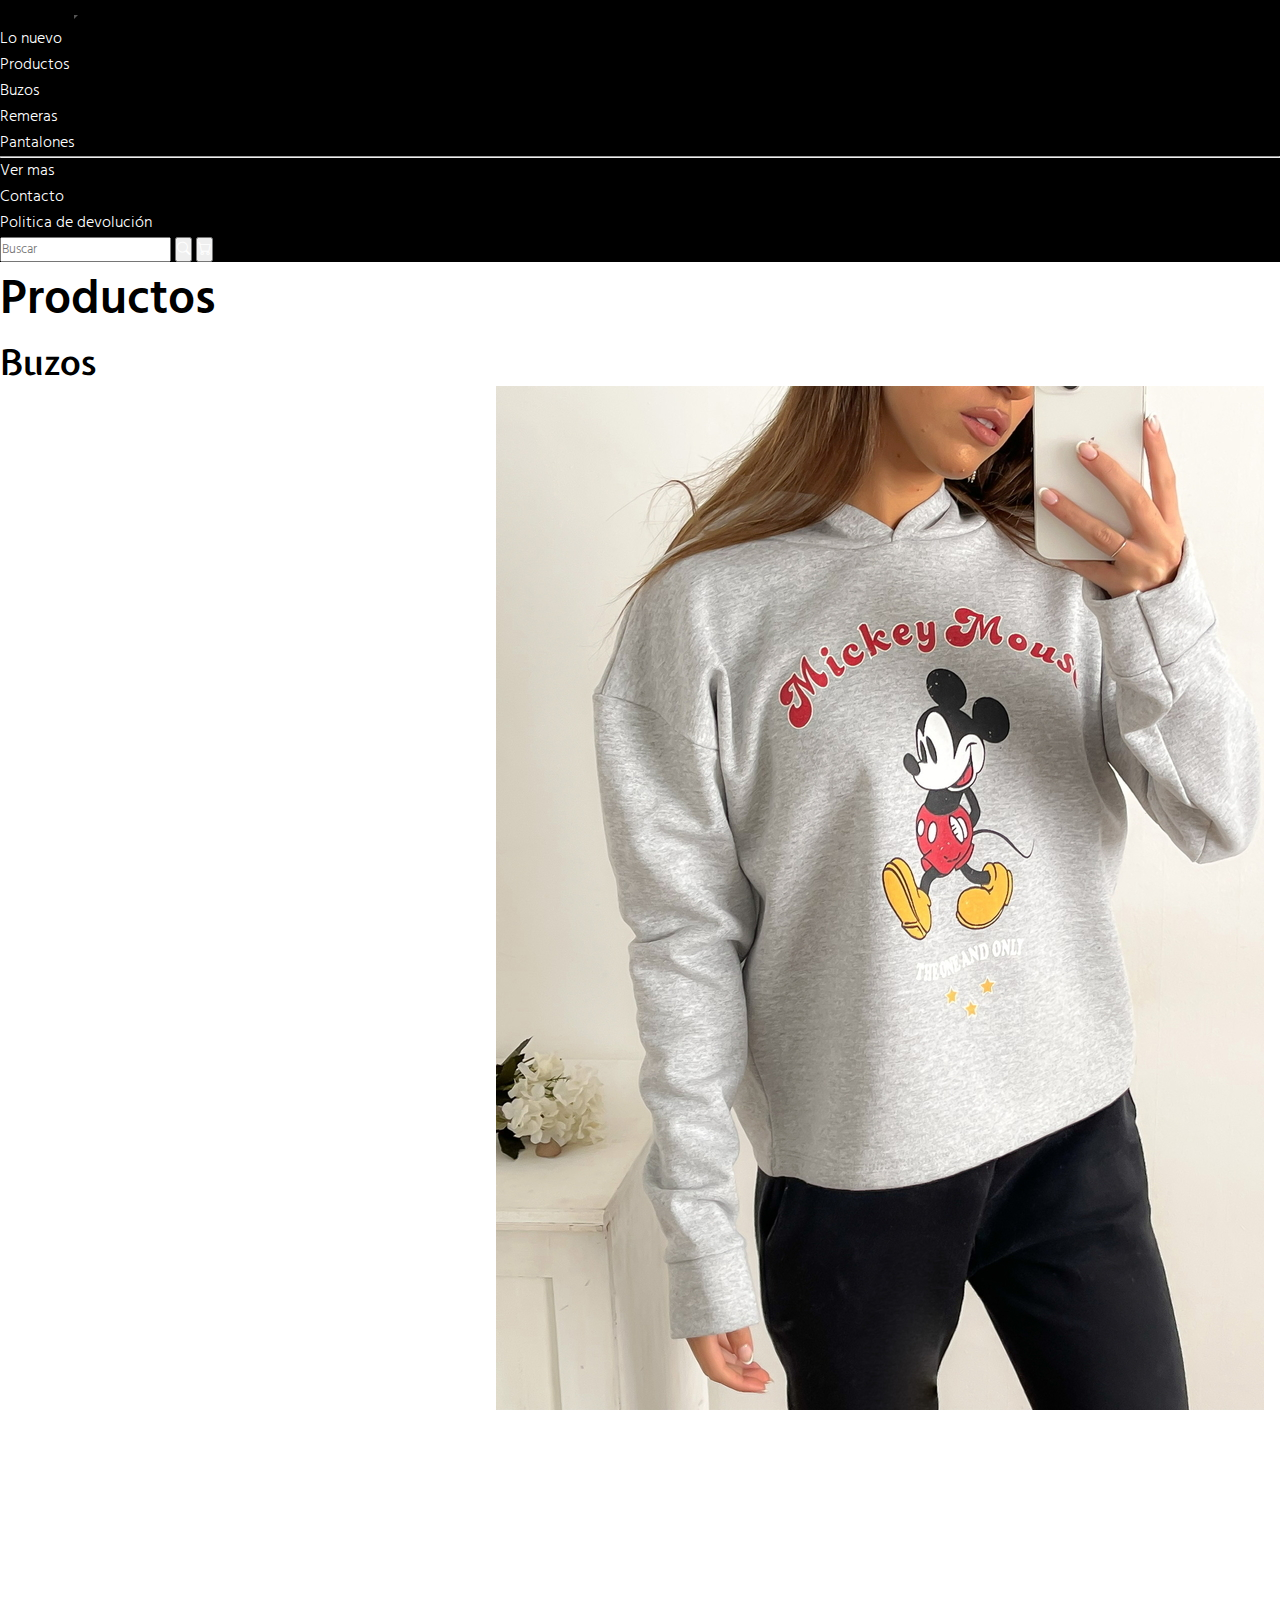
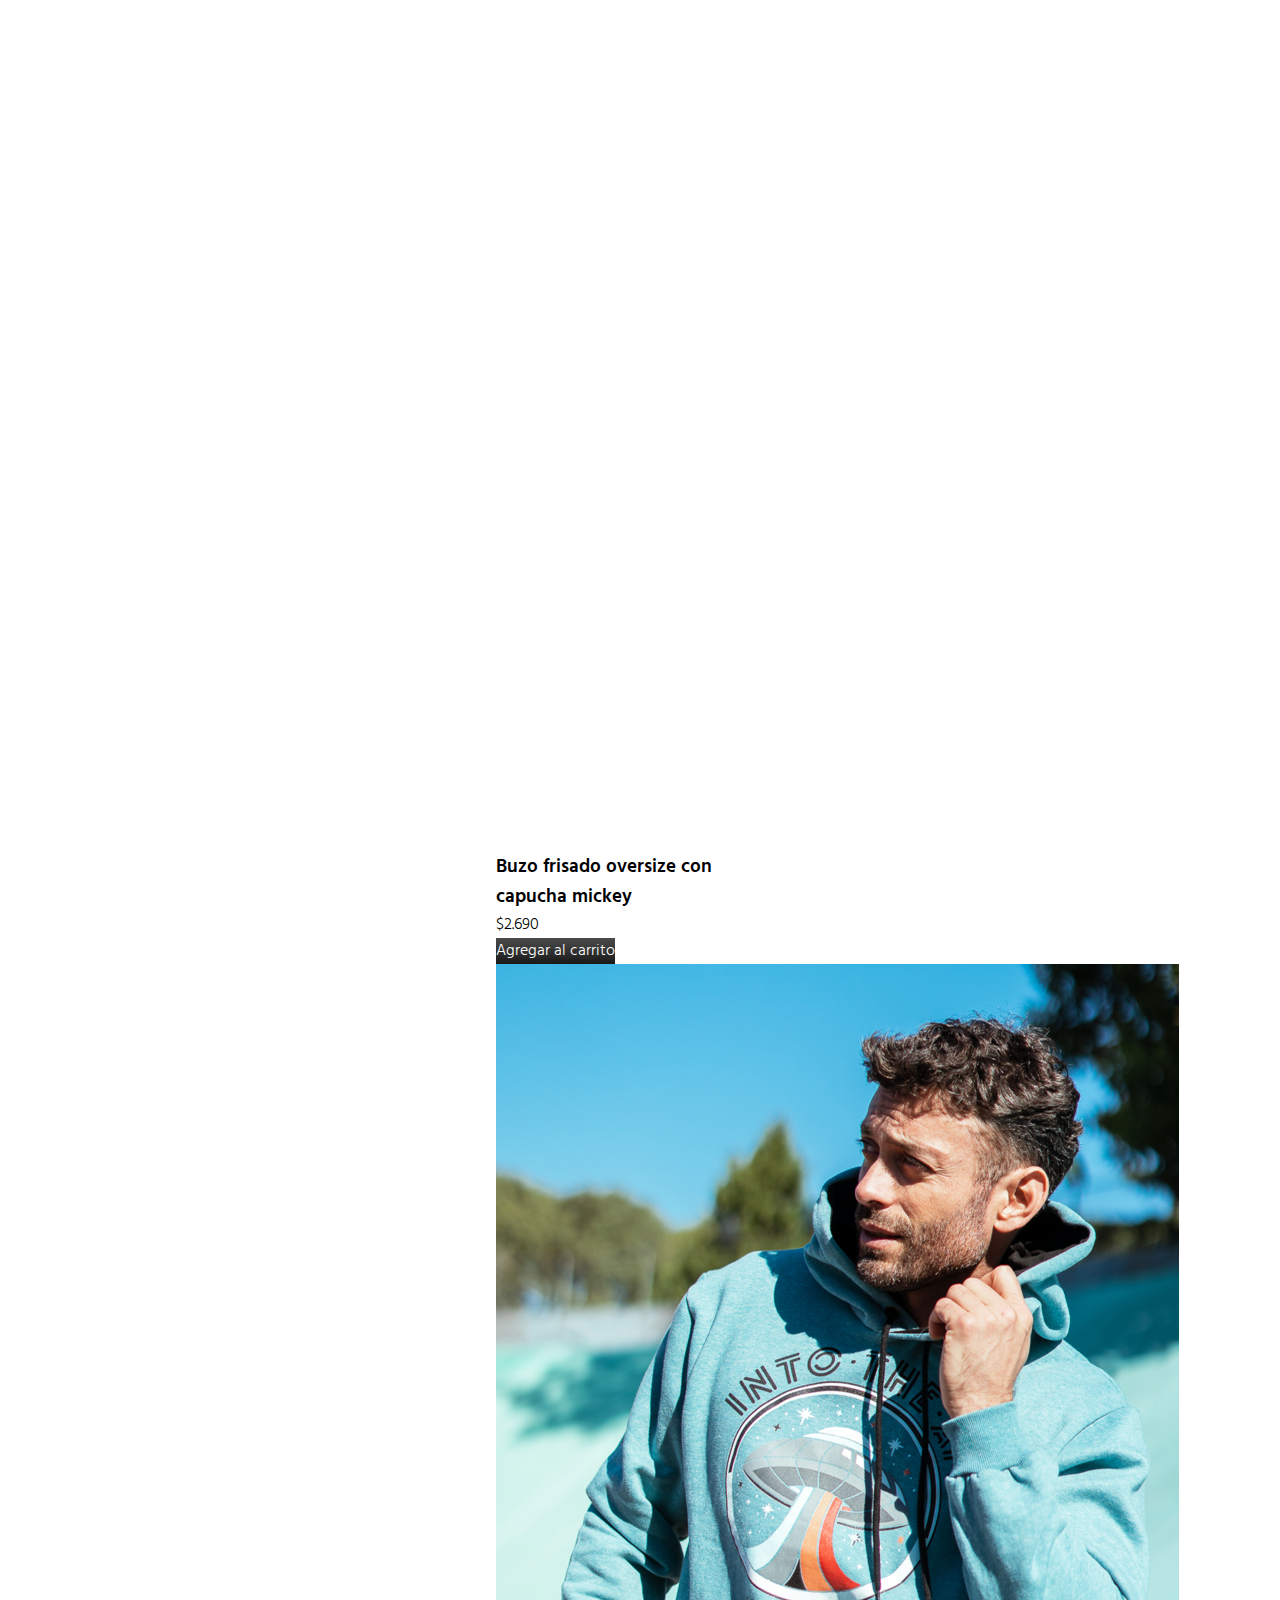
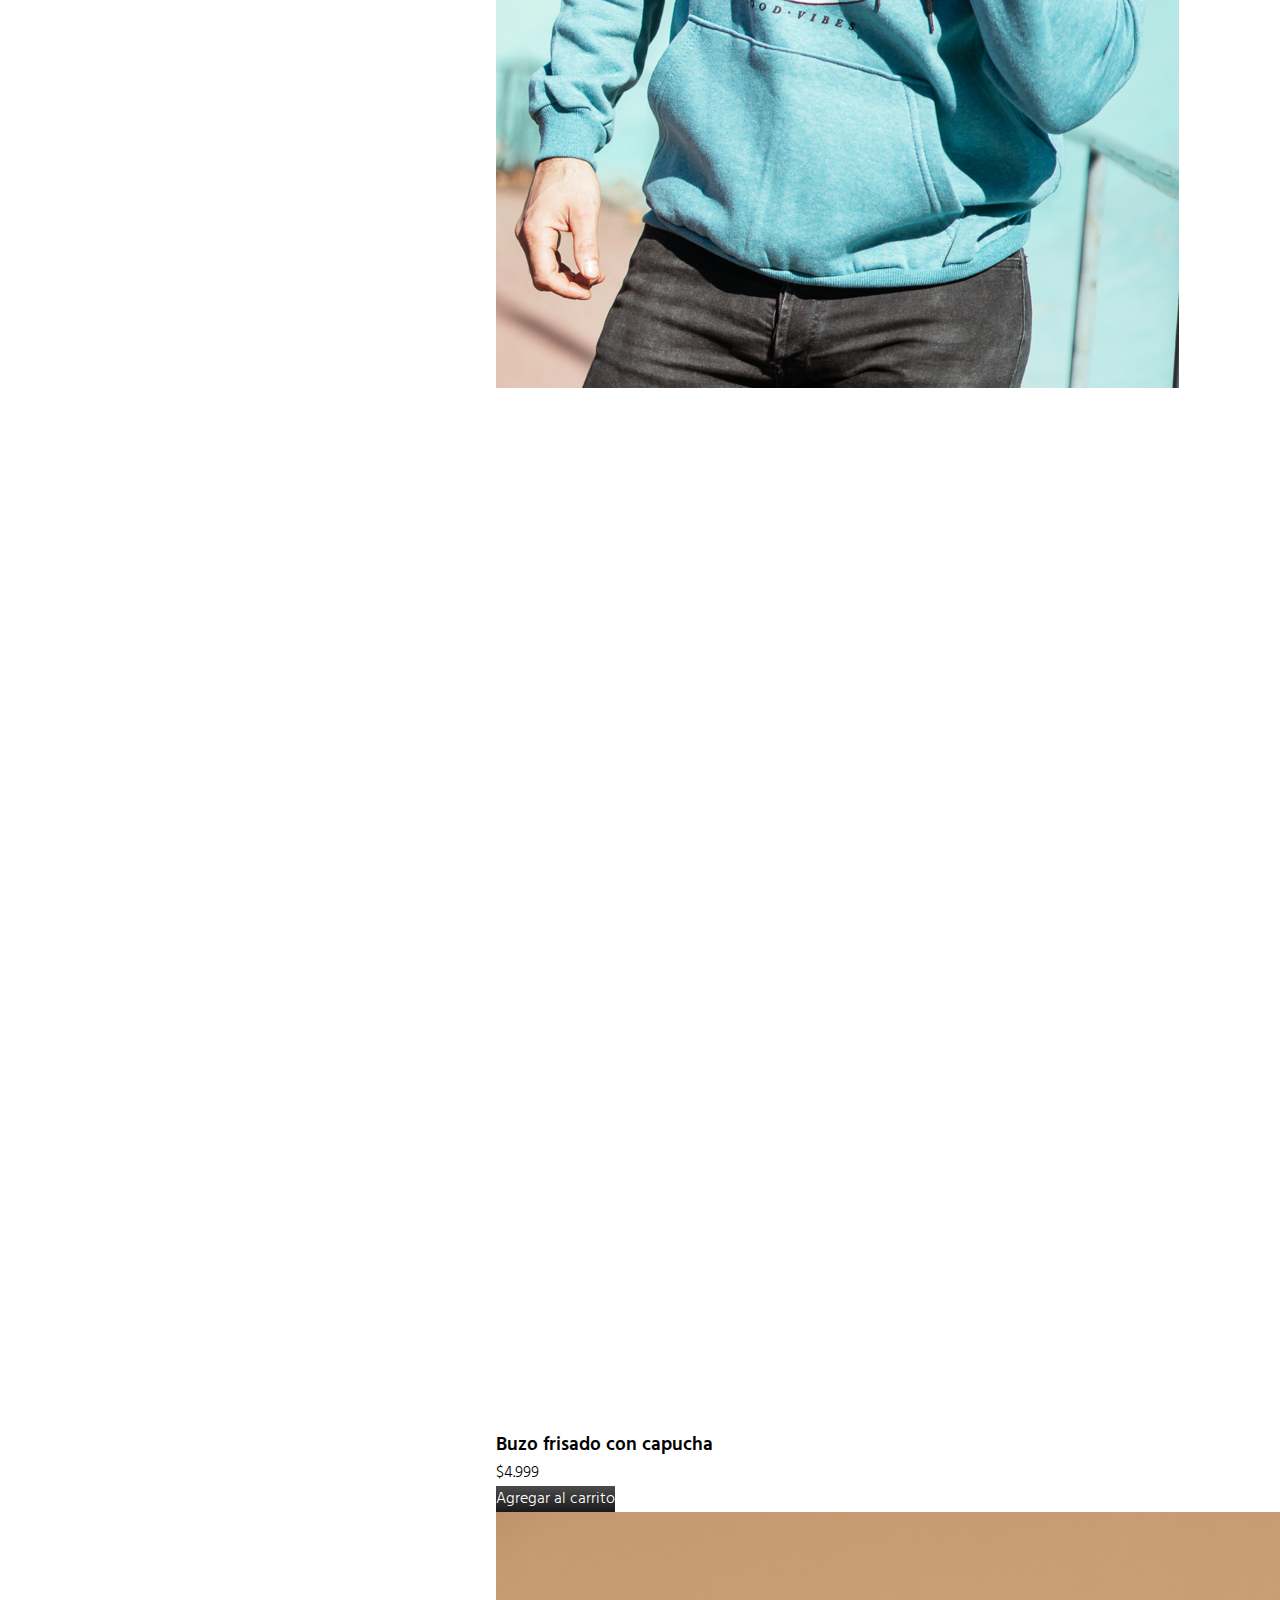
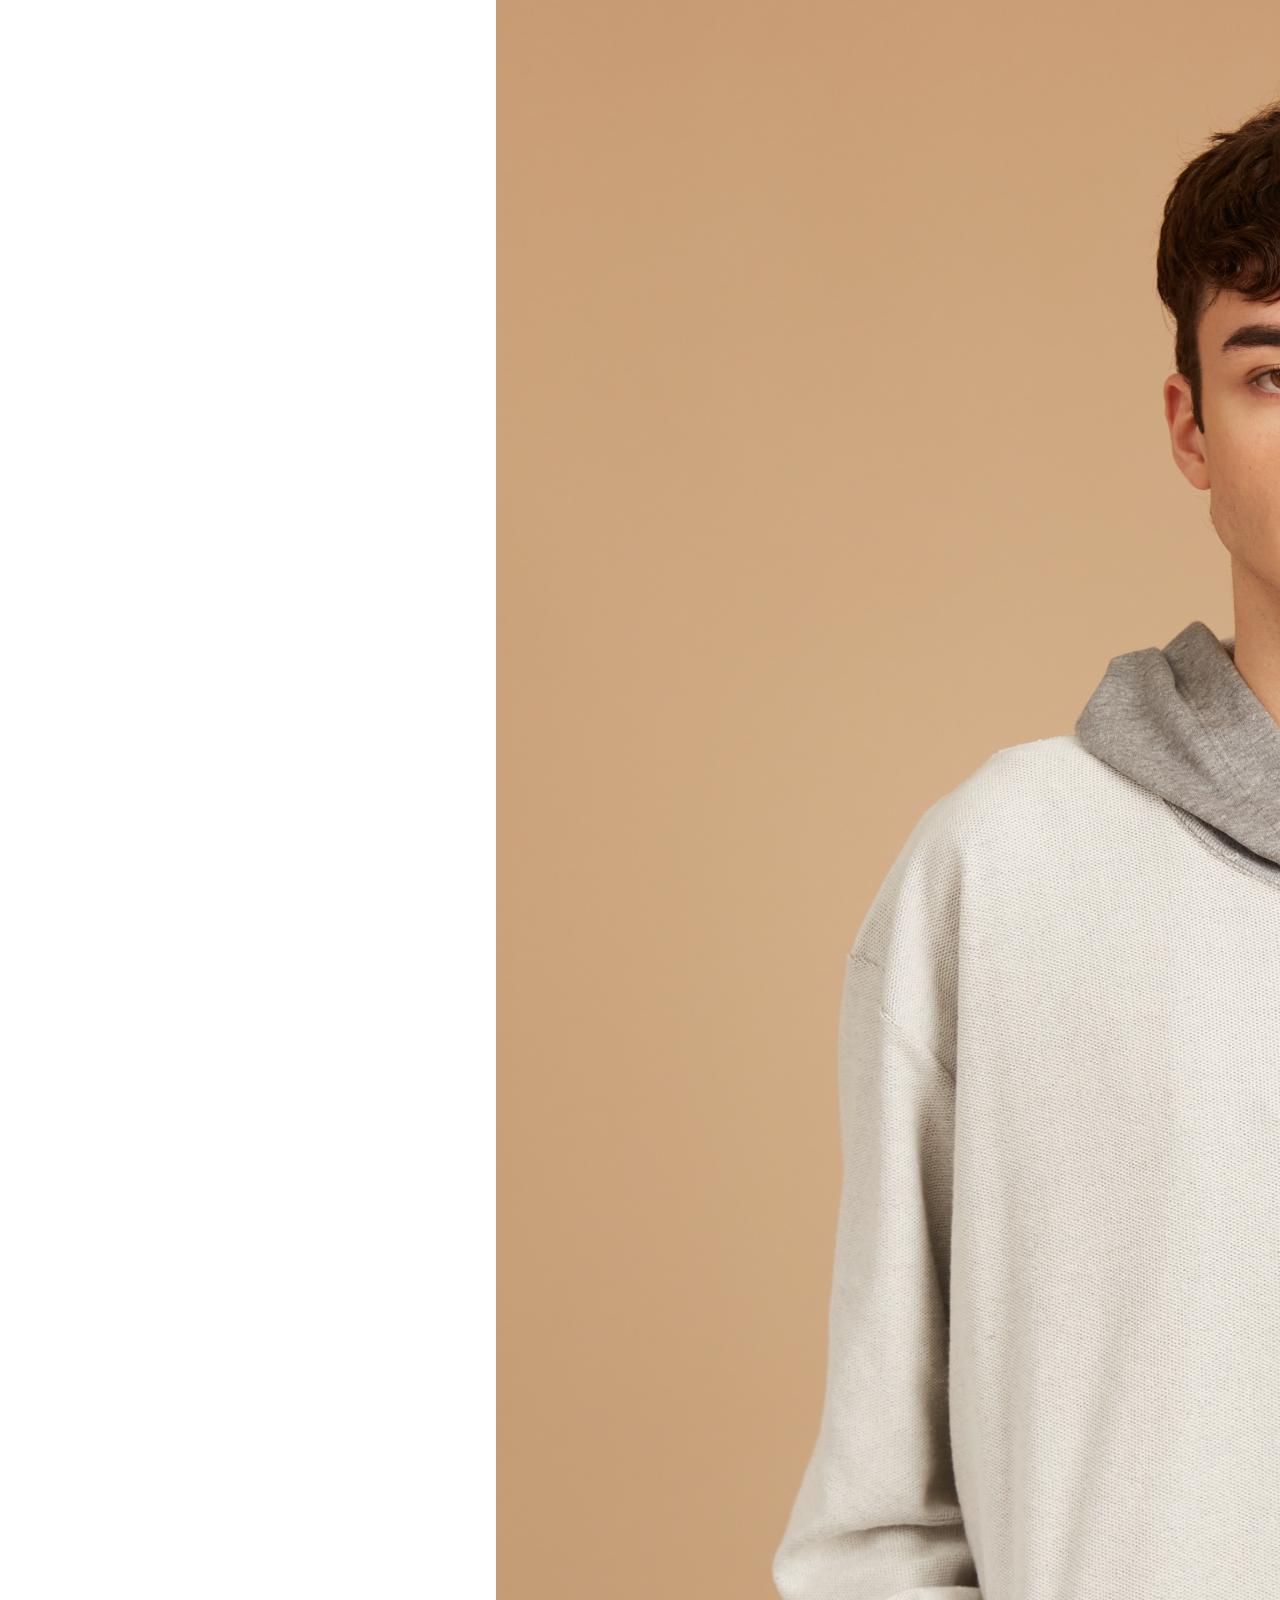
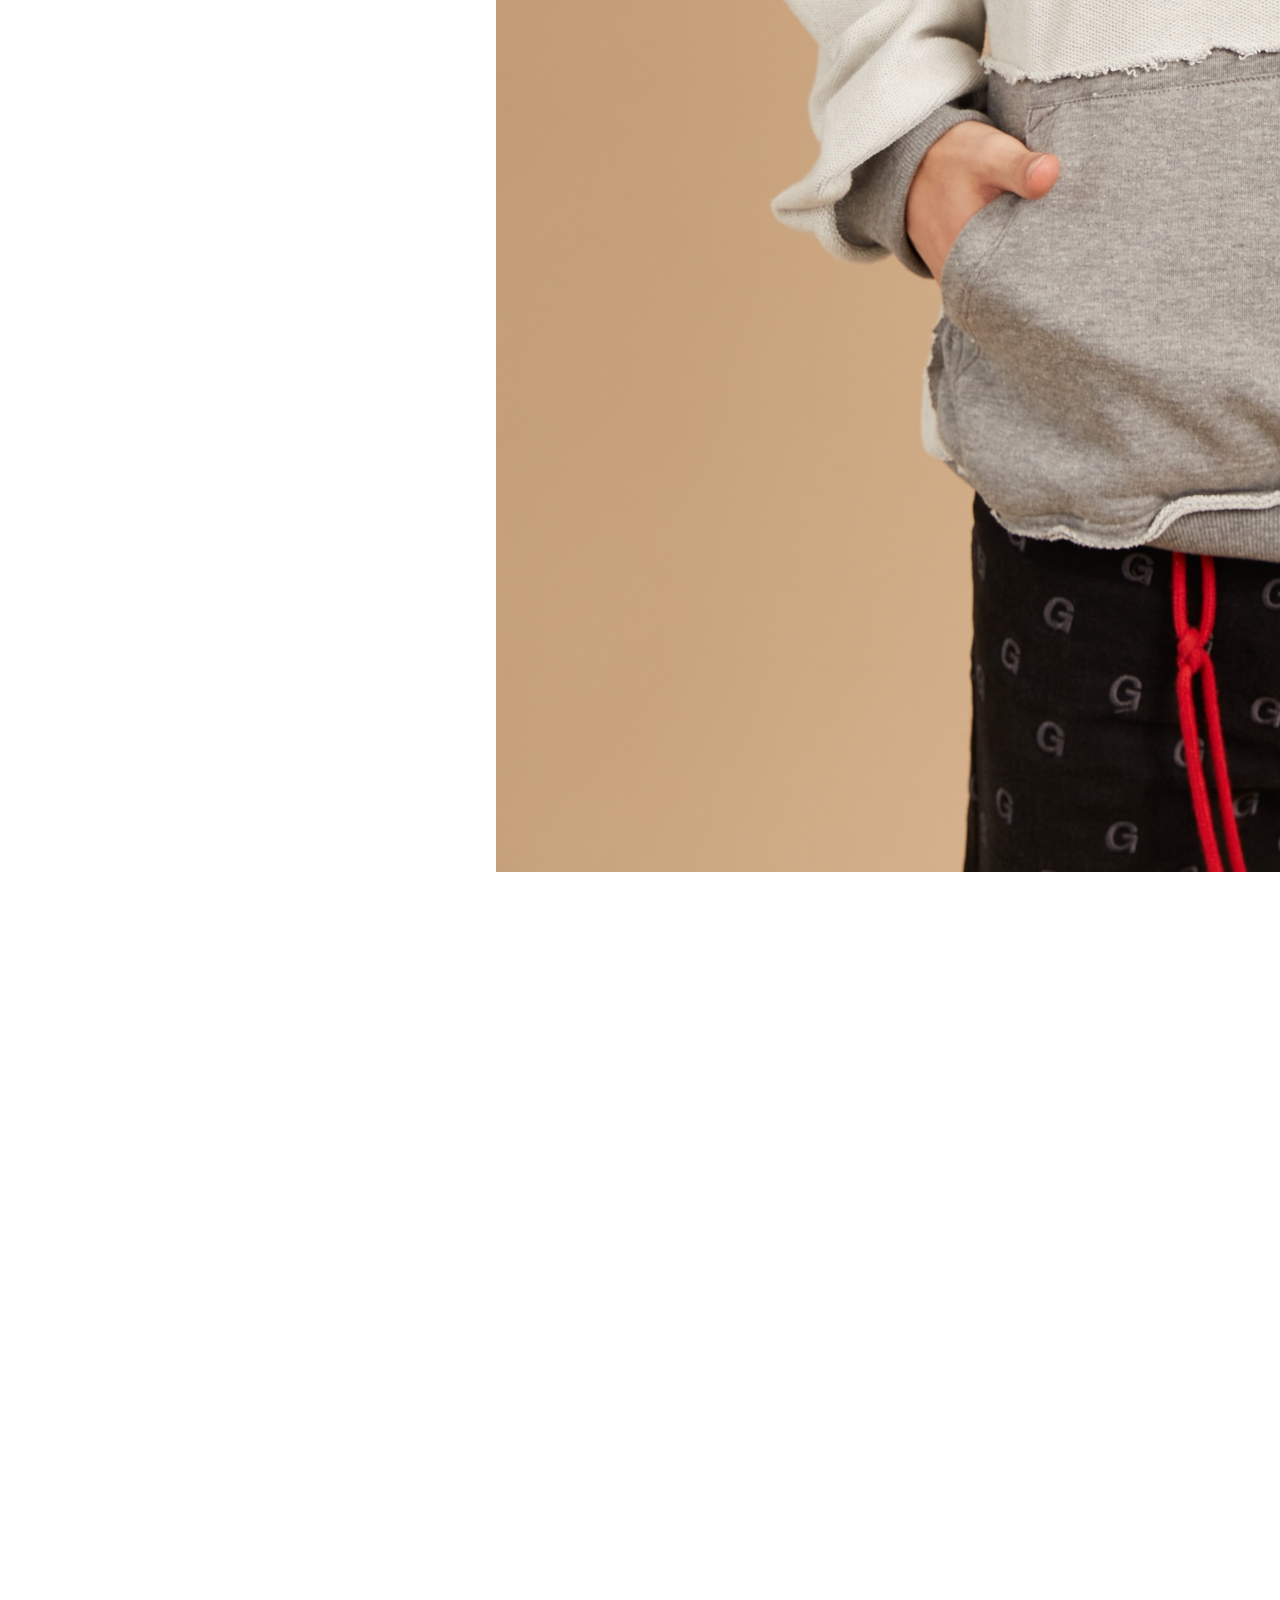
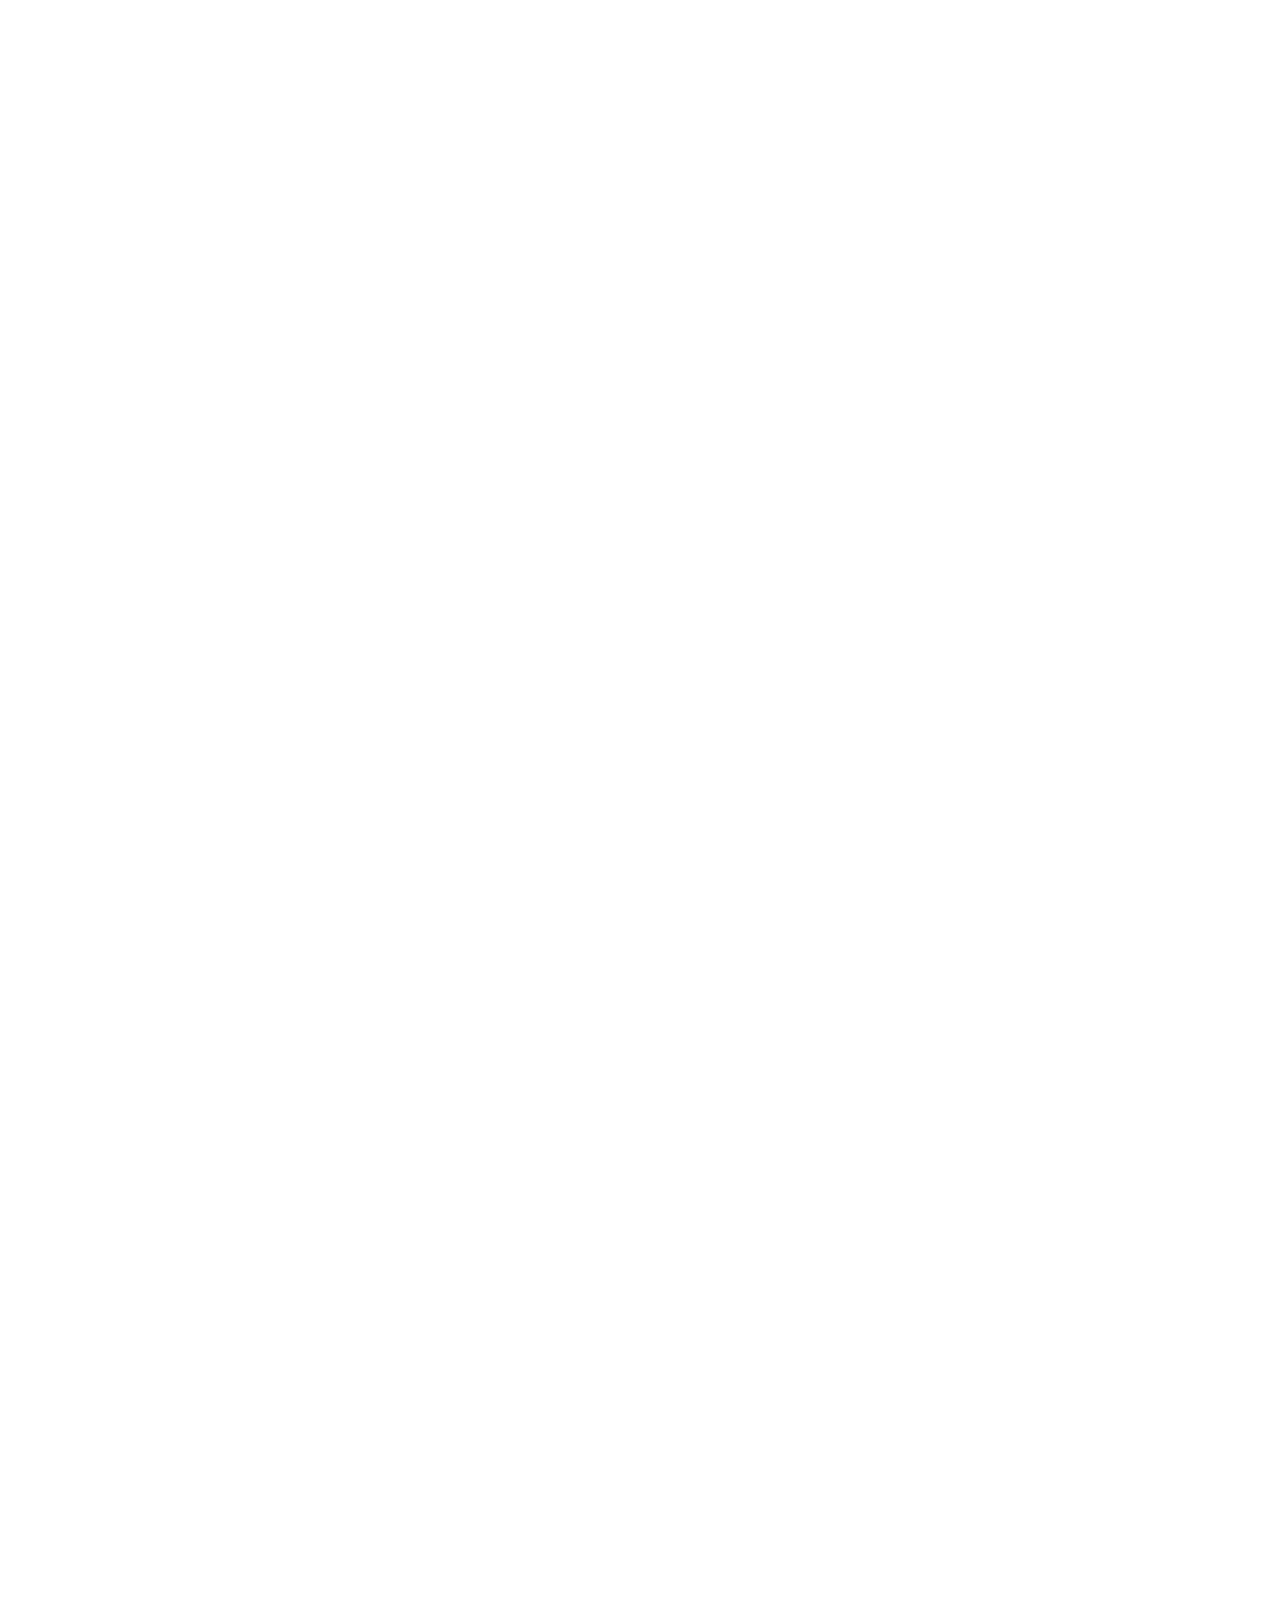
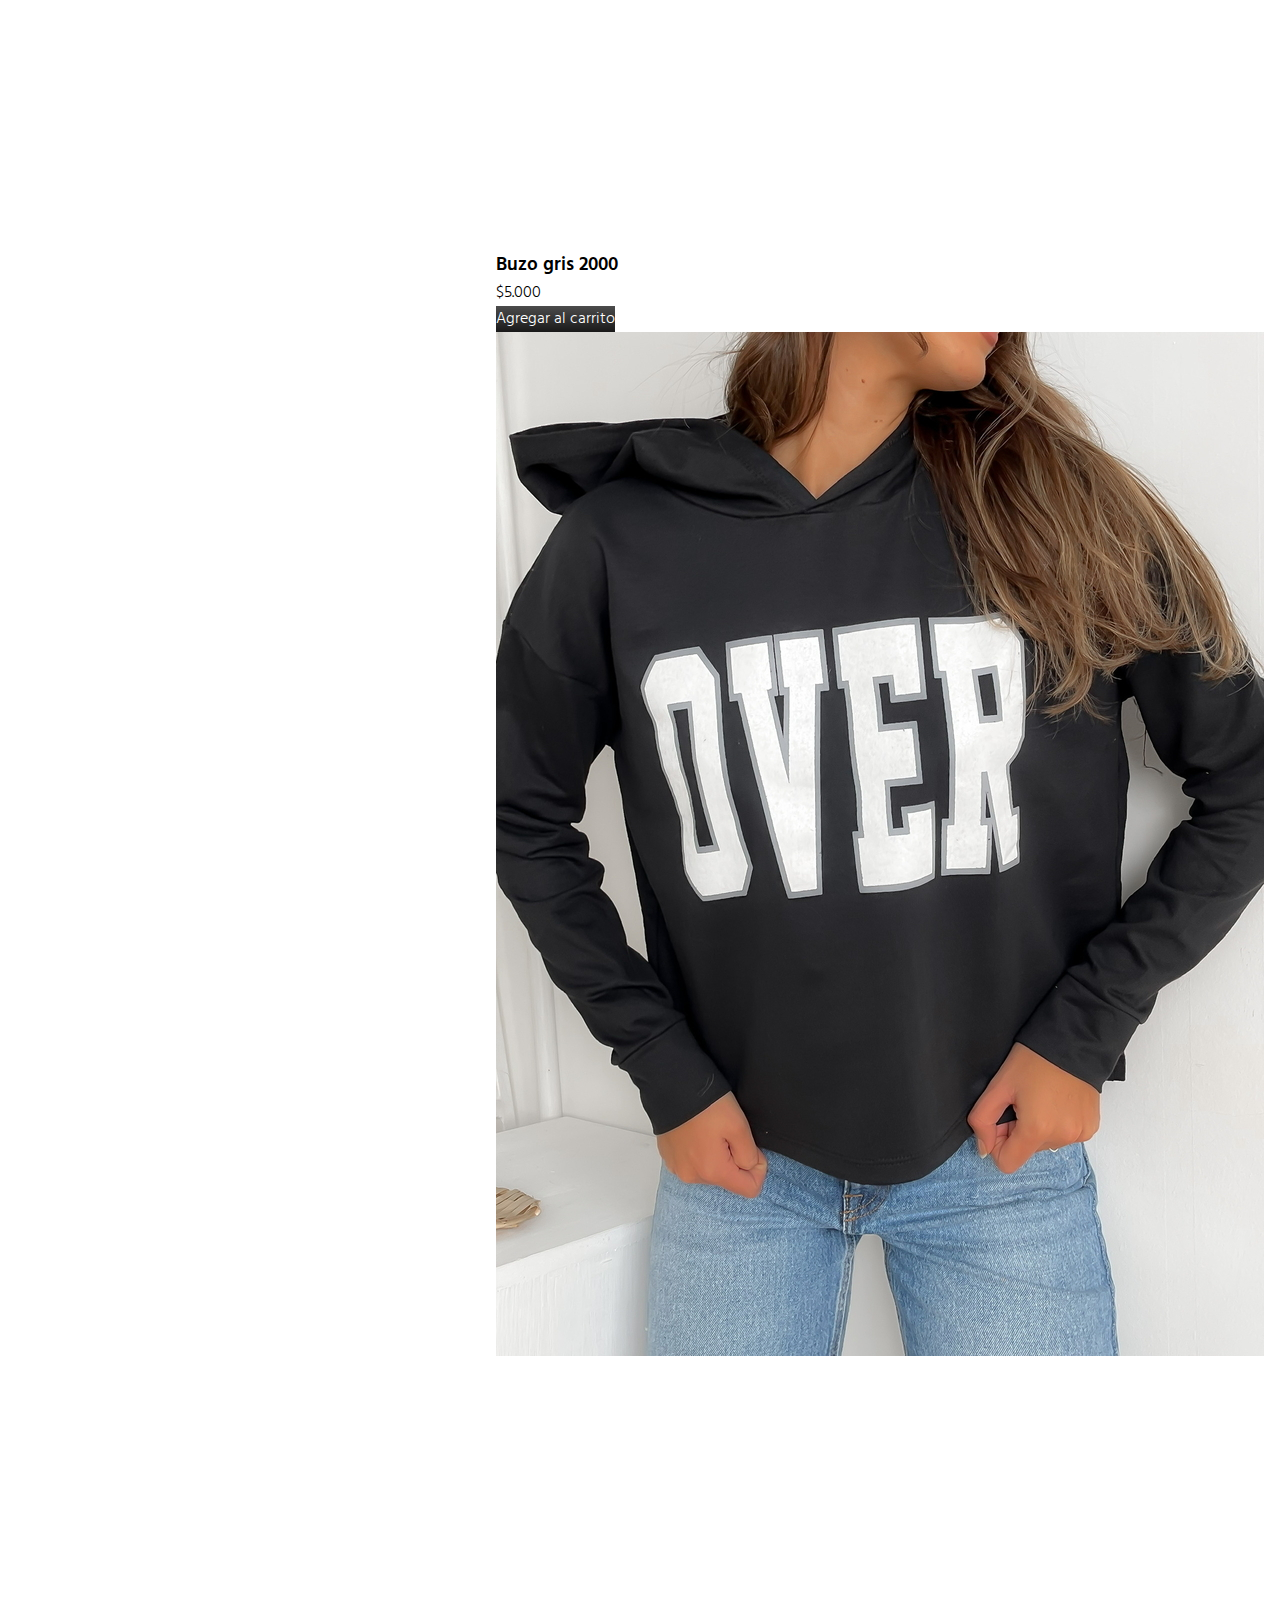
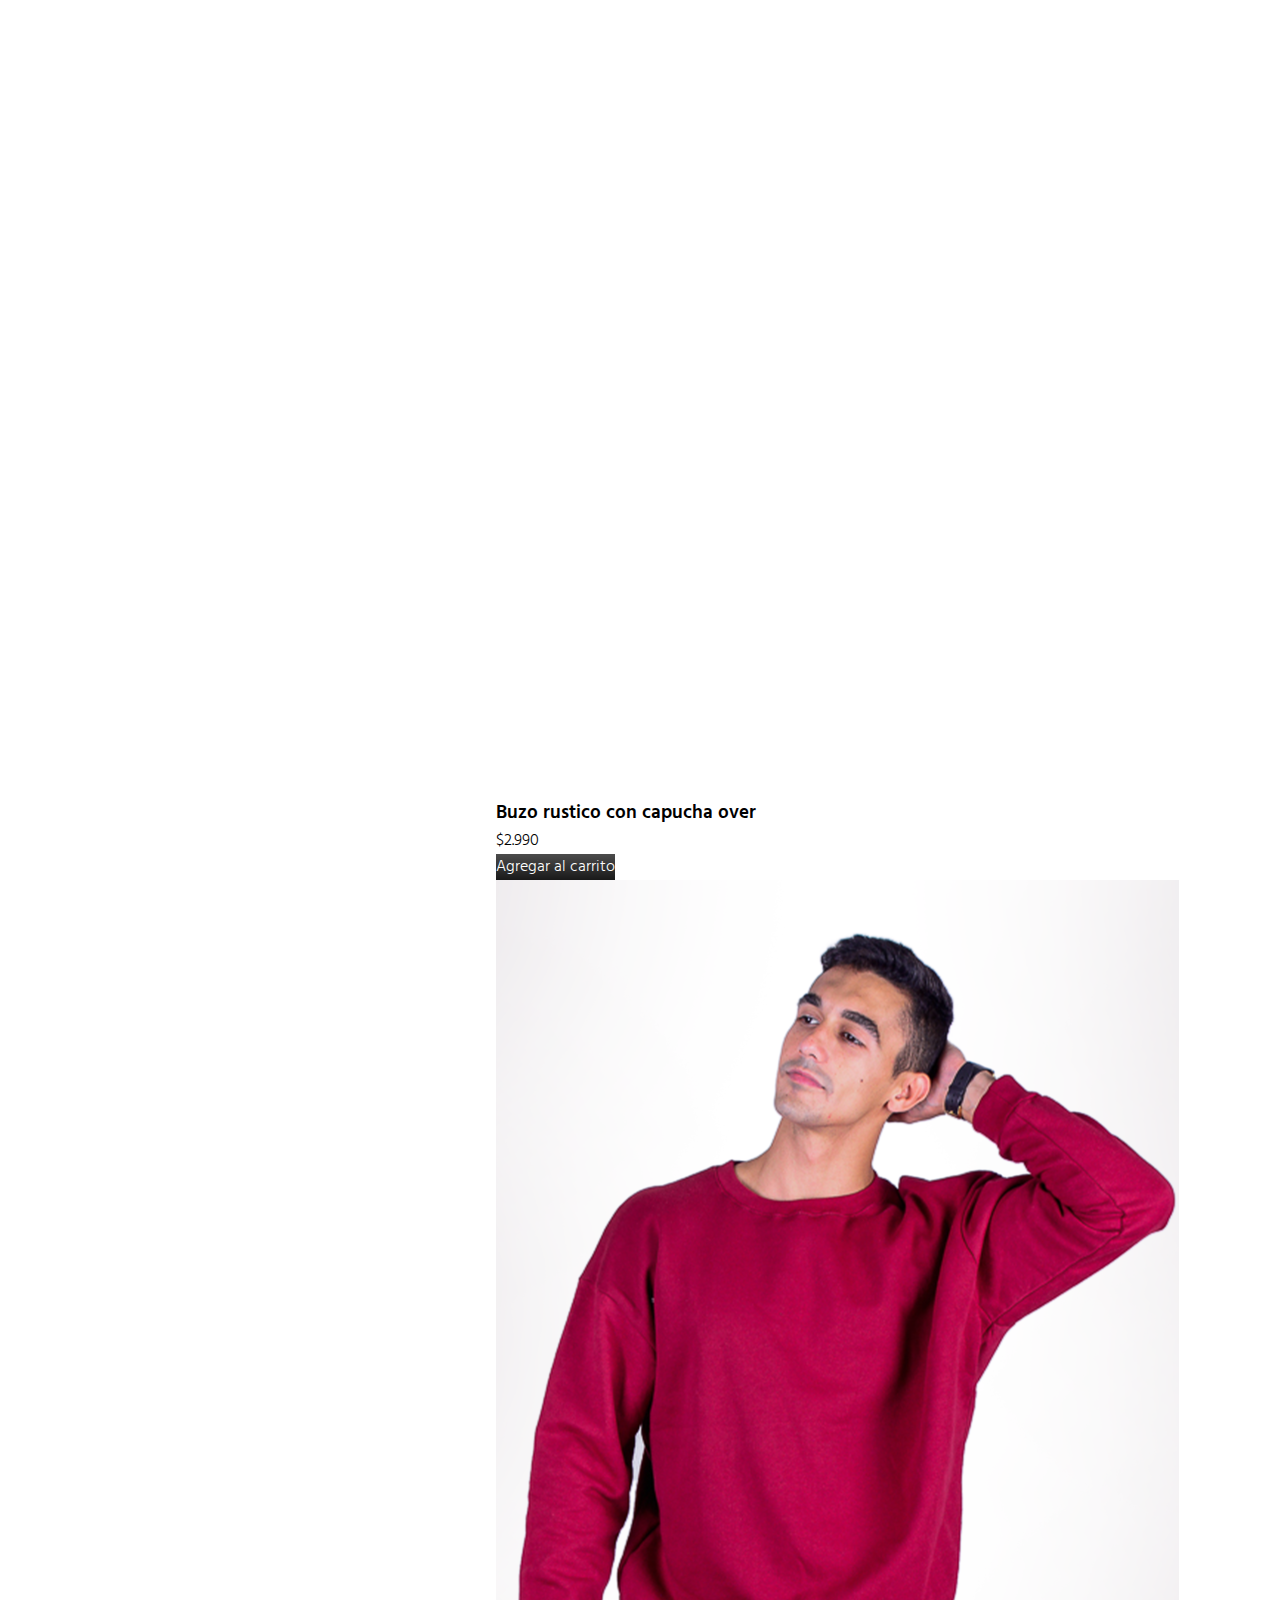
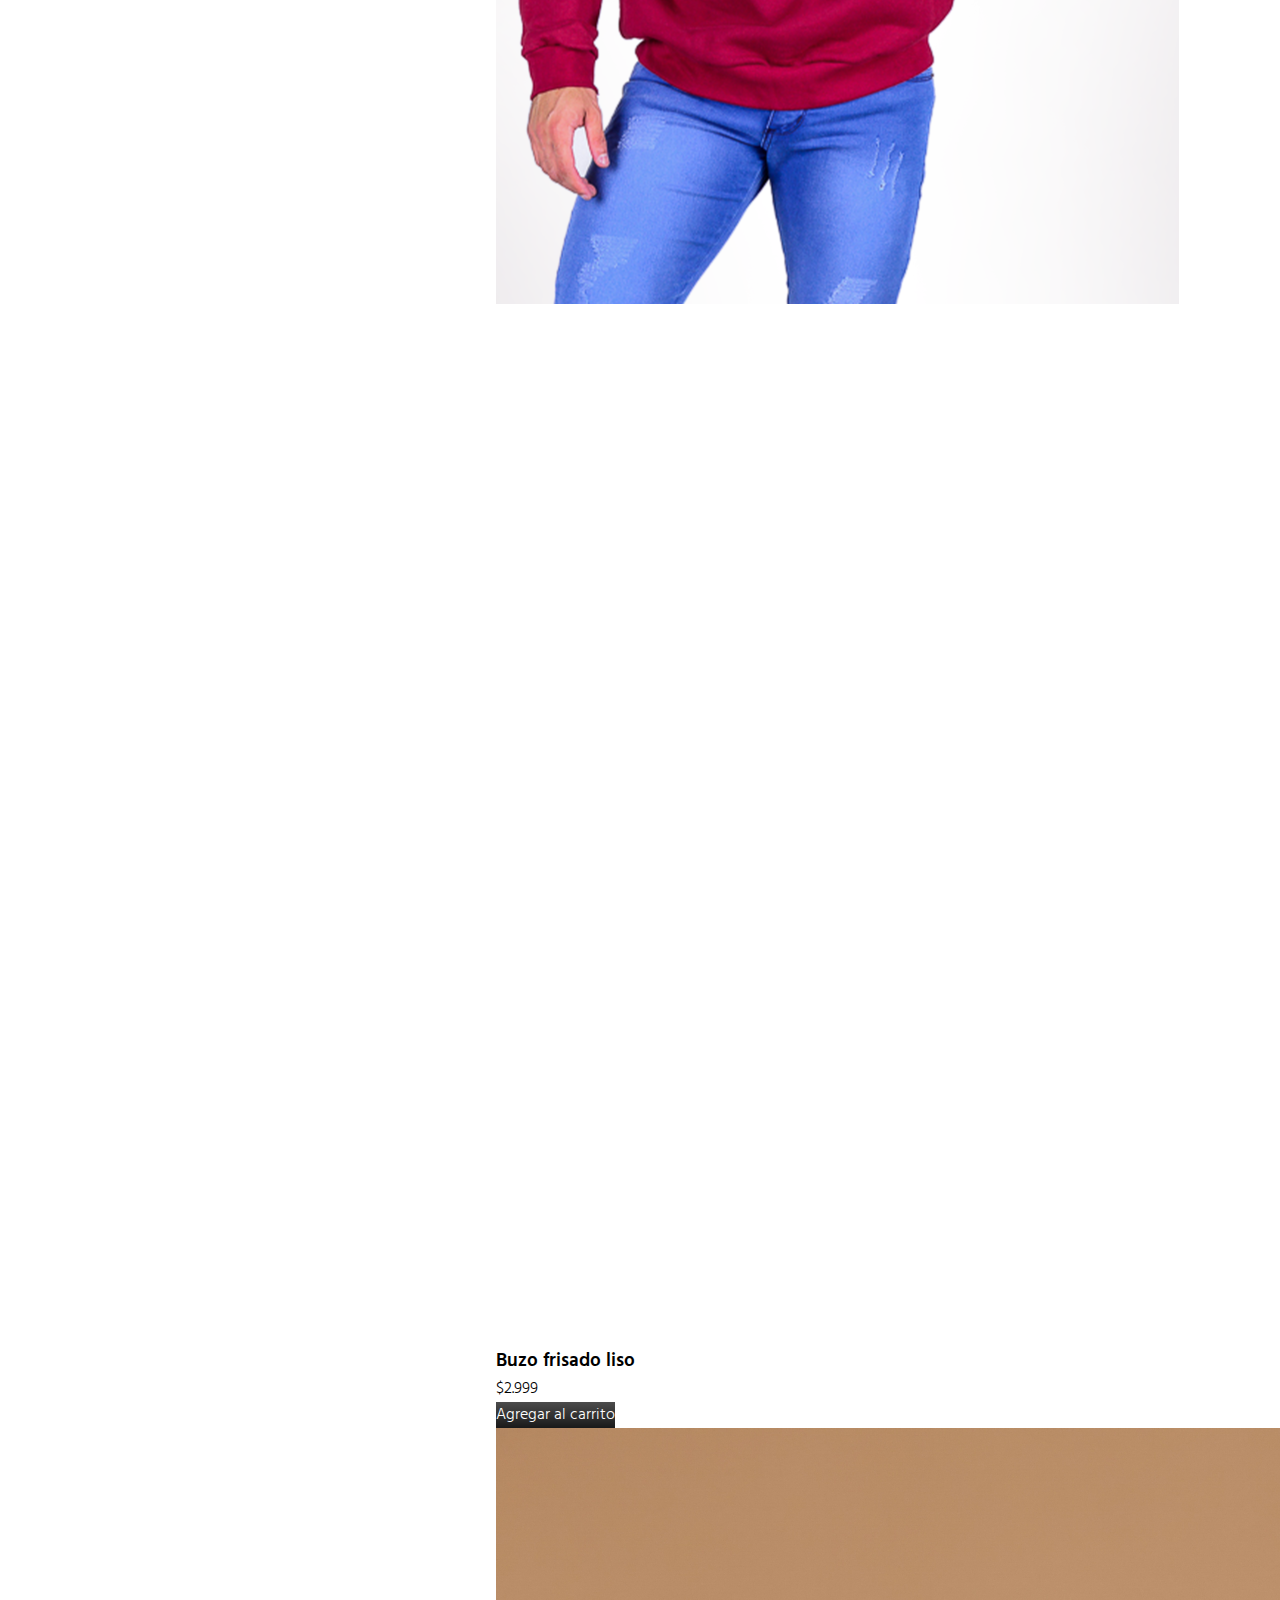
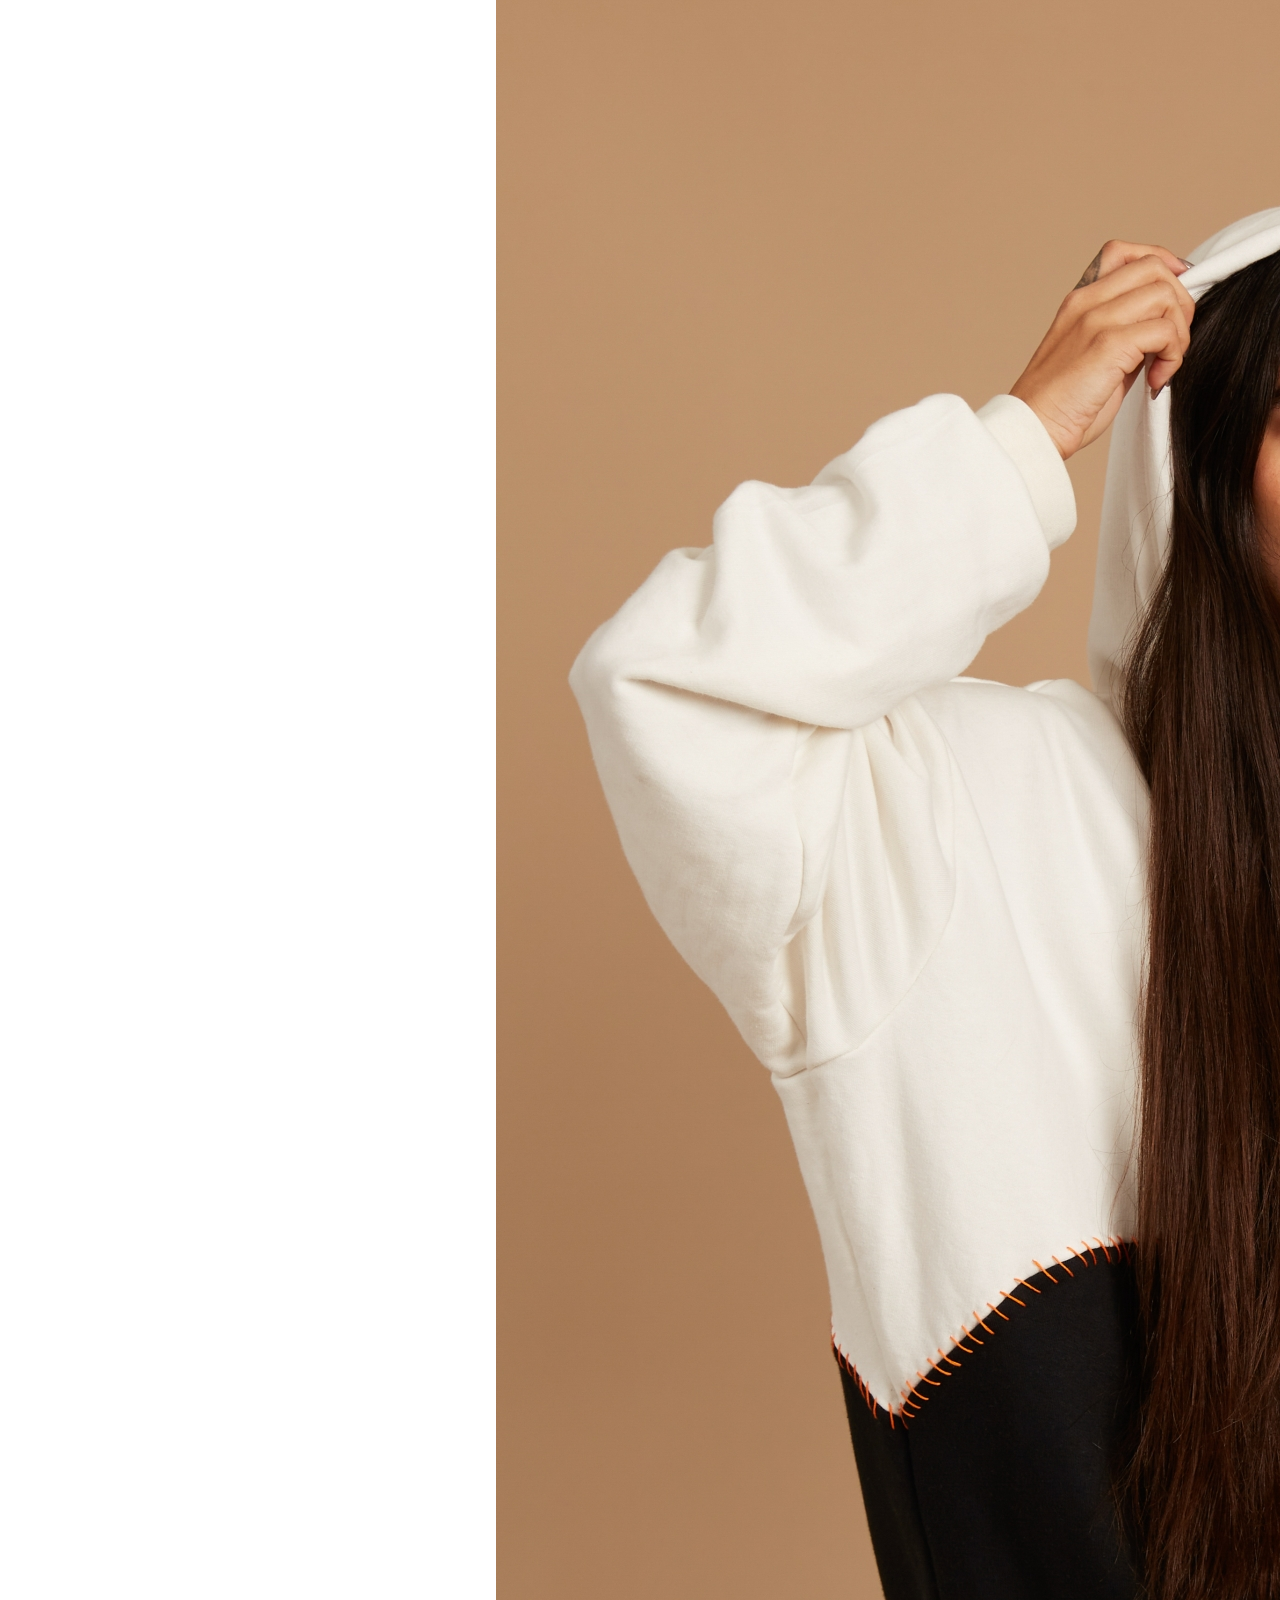
<file: productos.html>
<!DOCTYPE html>
<html lang="en">

<head>
  <meta charset="utf-8" />
  <meta name="viewport" content="width=device-width, initial-scale=1" />
  <title>Productos | Rp-Gmez</title>
  <meta name="descrption" content="Marca de ropa hecha en Buenos Aires, Argentina. Buzos, remeras, pantalones y más.">
  <meta property="og:title" content="Lo nuevo Rp-Gmez | Cozywear Argentina">
  <meta property="og:url" content="https://rpgmez.000webhostapp.com/">
  <meta property="og:type" content="website">
  <meta property="fb:app_id" content="3218971312087 codigo de facebook ficticio">
  <meta property="og:description"
    content="Marca de ropa hecha en Buenos Aires, Argentina. Buzos, remeras, pantalones y más.">
  <meta name="keywords" content="Ropa, buzos, remeras, pantalones, buenos aires, argentina, comodo">
  <link rel="shortcut icon" href="./Multimedia/logo-ico.png">
  <link rel="stylesheet" href="https://cdn.jsdelivr.net/npm/bootstrap-icons@1.8.3/font/bootstrap-icons.css">
  <link rel="preconnect" href="https://fonts.googleapis.com">
  <link rel="preconnect" href="https://fonts.gstatic.com" crossorigin>
  <link
    href="https://fonts.googleapis.com/css2?family=Expletus+Sans:ital,wght@1,400;1,600&family=Hind:wght@300;600&display=swap"
    rel="stylesheet">

  <link href="https://cdn.jsdelivr.net/npm/bootstrap@5.2.0-beta1/dist/css/bootstrap.min.css" rel="stylesheet"
    integrity="sha384-0evHe/X+R7YkIZDRvuzKMRqM+OrBnVFBL6DOitfPri4tjfHxaWutUpFmBp4vmVor" crossorigin="anonymous" />
  <link rel="stylesheet" href="./Estilos/style.css" />
</head>

<body>
  <!-- Header, logo, y navegador-->
  <header>
    <nav class="navbar navbar-expand-lg bg__nav">
      <div class="container-fluid">
        <a class="navbar-brand " href="./index.html"><img src="./Multimedia/logo.png"
            alt="Logo de la pagina, consta de una firma de color lila." class="img-fluid" width="70px"
            height="0px" /></a>
        <button class="navbar__collapse navbar-toggler" type="button" data-bs-toggle="collapse"
          data-bs-target="#navbarSupportedContent" aria-controls="navbarSupportedContent" aria-expanded="false"
          aria-label="Toggle navigation">
          <span class="navbar-toggler-icon"></span>
        </button>
        <div class=" collapse navbar-collapse" id="navbarSupportedContent">
          <ul class="navbar-nav ms-auto mb-2 mb-lg-0">
            <li class="nav-item">
              <a class="nav-link  nav__color-h" aria-current="page" href="./lonuevo.html">Lo nuevo</a>
            </li>
            <li class="nav-item dropdown">
              <a class="nav-link dropdown-toggle nav__color-h  nav__focus" href="./productos.html" id="navbarDropdown"
                role="button" data-bs-toggle="dropdown" aria-expanded="false">
                Productos
              </a>
              <ul class="nav__ul-drop dropdown-menu" aria-labelledby="navbarDropdown">
                <li><a class="dropdown-item subMenu__color-h" href="./productos.html#buzos">Buzos</a></li>
                <li><a class="dropdown-item subMenu__color-h" href="./productos.html#remeras">Remeras</a></li>
                <li><a class="dropdown-item subMenu__color-h" href="./productos.html#pantalones">Pantalones</a></li>
                <li>
                <li>
                  <hr class="dropdown-divider">
                </li>
                <a class="dropdown-item nav__color-h" href="./productos.html">Ver mas</a>
            </li>
          </ul>
          </li>
          <li class="nav-item">
            <a class="nav__color-h nav-link" href="./contacto.html">Contacto</a>
          </li>

          <li class="nav-item">
            <a class="nav-link nav__color-h" href="./politica.html">Politica de devolución</a>
          </li>
          </ul>
          <form class="d-flex" role="search">
            <input class="form-control me-2 ms-5" type="search" placeholder="Buscar" aria-label="Search" />
            <button class="btn btn__search" type="submit"><i class="bi bi-search"></i></button>

            <button class="btn btn__search" type="submit"><i class="bi bi-cart"></i></button>
          </form>
        </div>
      </div>
    </nav>
  </header>





  <main>

    <section class="container text-center mt-5">



      <!-- Buzos -->

      <h1>Productos</h1>
      <div id="buzos" class="row text-start">

        <h2 class="mx-5 mt-5 h2_productos">Buzos</h2>
        <div class="col-lg-4 col-md-6 col-xl-3 d-flex justify-content-center mt-5 card_product">
          <div class="card" style="width: 18rem;">
            <a href="./mantenimiento.html" class="position-relative prod__img__effect-paso1">
              <img src="./Multimedia/productos/buzo1a.jpg" class="card-img-top " alt="Descripcion del producto">
              <img src="./Multimedia/productos/buzo1b.jpg"
                class="card-img-top position-absolute prod__img__effect-paso2" alt="Descripcion del producto"> </a>
            <div class="card-body ">
              <h3 class="card-title">Buzo frisado oversize con capucha mickey </h3>
              <p class="card-text">$2.690</p>
            </div>
            <a href="./mantenimiento.html" class="btn btn__vermas m-2">Agregar al carrito</a>
          </div>
        </div>

        <div class="col-lg-4 col-md-6 col-xl-3 d-flex justify-content-center mt-5 card_product">
          <div class="card" style="width: 18rem;">
            <a href="./mantenimiento.html" class="position-relative prod__img__effect-paso1">
              <img src="./Multimedia/productos/buzo2a.jpg" class="card-img-top " alt="Descripcion del producto">
              <img src="./Multimedia/productos/buzo2b.jpg"
                class="card-img-top position-absolute prod__img__effect-paso2" alt="Descripcion del producto"> </a>
            <div class="card-body ">
              <h3 class="card-title">Buzo frisado con capucha</h3>
              <p class="card-text">$4.999</p>
            </div>
            <a href="./mantenimiento.html" class="btn btn__vermas m-2">Agregar al carrito</a>
          </div>
        </div>

        <div class="col-lg-4 col-md-6 col-xl-3 d-flex justify-content-center mt-5 card_product">
          <div class="card" style="width: 18rem;">
            <a href="./mantenimiento.html" class="position-relative prod__img__effect-paso1">
              <img src="./Multimedia/productos/buzo3a.jpg" class="card-img-top " alt="Descripcion del producto">
              <img src="./Multimedia/productos/buzo3b.jpg"
                class="card-img-top position-absolute prod__img__effect-paso2" alt="Descripcion del producto"> </a>
            <div class="card-body ">
              <h3 class="card-title">Buzo gris 2000</h3>
              <p class="card-text">$5.000</p>
            </div>
            <a href="./mantenimiento.html" class="btn btn__vermas m-2">Agregar al carrito</a>
          </div>
        </div>

        <div class="col-lg-4 col-md-6 col-xl-3 d-flex justify-content-center mt-5 card_product">
          <div class="card" style="width: 18rem;">
            <a href="./mantenimiento.html" class="position-relative prod__img__effect-paso1">
              <img src="./Multimedia/productos/buzo4a.jpg" class="card-img-top " alt="Descripcion del producto">
              <img src="./Multimedia/productos/buzo4b.jpg"
                class="card-img-top position-absolute prod__img__effect-paso2" alt="Descripcion del producto"> </a>
            <div class="card-body ">
              <h3 class="card-title">Buzo rustico con capucha over</h3>
              <p class="card-text">$2.990</p>
            </div>
            <a href="./mantenimiento.html" class="btn btn__vermas m-2">Agregar al carrito</a>
          </div>
        </div>

        <div class="col-lg-4 col-md-6 col-xl-3 d-flex justify-content-center mt-5 card_product">
          <div class="card" style="width: 18rem;">
            <a href="./mantenimiento.html" class="position-relative prod__img__effect-paso1">
              <img src="./Multimedia/productos/buzo5a.jpg" class="card-img-top " alt="Descripcion del producto">
              <img src="./Multimedia/productos/buzo5b.jpg"
                class="card-img-top position-absolute prod__img__effect-paso2" alt="Descripcion del producto"> </a>
            <div class="card-body ">
              <h3 class="card-title">Buzo frisado liso</h3>
              <p class="card-text">$2.999</p>
            </div>
            <a href="./mantenimiento.html" class="btn btn__vermas m-2">Agregar al carrito</a>
          </div>
        </div>

        <div class="col-lg-4 col-md-6 col-xl-3 d-flex justify-content-center mt-5 card_product">
          <div class="card" style="width: 18rem;">
            <a href="./mantenimiento.html" class="position-relative prod__img__effect-paso1">
              <img src="./Multimedia/productos/buzo6a.jpg" class="card-img-top " alt="Descripcion del producto">
              <img src="./Multimedia/productos/buzo6b.jpg"
                class="card-img-top position-absolute prod__img__effect-paso2" alt="Descripcion del producto"> </a>
            <div class="card-body ">
              <h3 class="card-title">Buzo titanic</h3>
              <p class="card-text">$5.500</p>
            </div>
            <a href="./mantenimiento.html" class="btn btn__vermas m-2">Agregar al carrito</a>
          </div>
        </div>

        <div class="col-lg-4 col-md-6 col-xl-3 d-flex justify-content-center mt-5 card_product">
          <div class="card" style="width: 18rem;">
            <a href="./mantenimiento.html" class="position-relative prod__img__effect-paso1">
              <img src="./Multimedia/productos/buzo7a.jpg" class="card-img-top " alt="Descripcion del producto">
              <img src="./Multimedia/productos/buzo7b.jpg"
                class="card-img-top position-absolute prod__img__effect-paso2" alt="Descripcion del producto"> </a>
            <div class="card-body ">
              <h3 class="card-title">Buzo oversize manga globo lavado barcelona</h3>
              <p class="card-text">$3.490</p>
            </div>
            <a href="./mantenimiento.html" class="btn btn__vermas m-2">Agregar al carrito</a>
          </div>
        </div>

        <div class="col-lg-4 col-md-6 col-xl-3 d-flex justify-content-center mt-5 card_product">
          <div class="card" style="width: 18rem;">
            <a href="./mantenimiento.html" class="position-relative prod__img__effect-paso1">
              <img src="./Multimedia/productos/buzo8a.jpg" class="card-img-top " alt="Descripcion del producto">
              <img src="./Multimedia/productos/buzo8b.jpg"
                class="card-img-top position-absolute prod__img__effect-paso2" alt="Descripcion del producto"> </a>
            <div class="card-body ">
              <h3 class="card-title">Buzo peluche pup</h3>
              <p class="card-text">$4.999</p>
            </div>
            <a href="./mantenimiento.html" class="btn btn__vermas m-2">Agregar al carrito</a>
          </div>
        </div>



      </div>



      <!-- Remeras -->
      <div id="remeras" class="row text-start">
        <h2 class="mx-5 mt-5 h2_productos">Remeras</h2>
        <div class="col-lg-4 col-md-6 col-xl-3 d-flex justify-content-center mt-5 card_product">
          <div class="card" style="width: 18rem;">
            <a href="./mantenimiento.html" class="position-relative prod__img__effect-paso1">
              <img src="./Multimedia/productos/remera1a.jpg" class="card-img-top " alt="Descripcion del producto">
              <img src="./Multimedia/productos/remera1b.jpg"
                class="card-img-top position-absolute prod__img__effect-paso2" alt="Descripcion del producto"> </a>
            <div class="card-body ">
              <h3 class="card-title">Remera amplia manga rebatible flower leaves</h3>
              <p class="card-text">$1.550</p>
            </div>
            <a href="./mantenimiento.html" class="btn btn__vermas m-2">Agregar al carrito</a>
          </div>
        </div>

        <div class="col-lg-4 col-md-6 col-xl-3 d-flex justify-content-center mt-5 card_product">
          <div class="card" style="width: 18rem;">
            <a href="./mantenimiento.html" class="position-relative prod__img__effect-paso1">
              <img src="./Multimedia/productos/remera2a.jpg" class="card-img-top " alt="Descripcion del producto">
              <img src="./Multimedia/productos/remera2b.jpg"
                class="card-img-top position-absolute prod__img__effect-paso2" alt="Descripcion del producto"> </a>
            <div class="card-body ">
              <h3 class="card-title">Remera logo flor negra</h3>
              <p class="card-text">$2.990</p>
            </div>
            <a href="./mantenimiento.html" class="btn btn__vermas m-2">Agregar al carrito</a>
          </div>
        </div>

        <div class="col-lg-4 col-md-6 col-xl-3 d-flex justify-content-center mt-5 card_product">
          <div class="card" style="width: 18rem;">
            <a href="./mantenimiento.html" class="position-relative prod__img__effect-paso1">
              <img src="./Multimedia/productos/remera3a.jpg" class="card-img-top " alt="Descripcion del producto">
              <img src="./Multimedia/productos/remera3b.jpg"
                class="card-img-top position-absolute prod__img__effect-paso2" alt="Descripcion del producto"> </a>
            <div class="card-body ">
              <h3 class="card-title">Remera simpson</h3>
              <p class="card-text">$1.990</p>
            </div>
            <a href="./mantenimiento.html" class="btn btn__vermas m-2">Agregar al carrito</a>
          </div>
        </div>

        <div class="col-lg-4 col-md-6 col-xl-3 d-flex justify-content-center mt-5 card_product">
          <div class="card" style="width: 18rem;">
            <a href="./mantenimiento.html" class="position-relative prod__img__effect-paso1">
              <img src="./Multimedia/productos/remera4a.jpg" class="card-img-top " alt="Descripcion del producto">
              <img src="./Multimedia/productos/remera4b.jpg"
                class="card-img-top position-absolute prod__img__effect-paso2" alt="Descripcion del producto"> </a>
            <div class="card-body ">
              <h3 class="card-title">Remera foil a la maison</h3>
              <p class="card-text">$1.550</p>
            </div>
            <a href="./mantenimiento.html" class="btn btn__vermas m-2">Agregar al carrito</a>
          </div>
        </div>

        <div class="col-lg-4 col-md-6 col-xl-3 d-flex justify-content-center mt-5 card_product">
          <div class="card" style="width: 18rem;">
            <a href="./mantenimiento.html" class="position-relative prod__img__effect-paso1">
              <img src="./Multimedia/productos/remera5a.jpg" class="card-img-top " alt="Descripcion del producto">
              <img src="./Multimedia/productos/remera5b.jpg"
                class="card-img-top position-absolute prod__img__effect-paso2" alt="Descripcion del producto"> </a>
            <div class="card-body ">
              <h3 class="card-title">Remera sudoku</h3>
              <p class="card-text">$2.999</p>
            </div>
            <a href="./mantenimiento.html" class="btn btn__vermas m-2">Agregar al carrito</a>
          </div>
        </div>

        <div class="col-lg-4 col-md-6 col-xl-3 d-flex justify-content-center mt-5 card_product">
          <div class="card" style="width: 18rem;">
            <a href="./mantenimiento.html" class="position-relative prod__img__effect-paso1">
              <img src="./Multimedia/productos/remera6a.jpg" class="card-img-top " alt="Descripcion del producto">
              <img src="./Multimedia/productos/remera6b.jpg"
                class="card-img-top position-absolute prod__img__effect-paso2" alt="Descripcion del producto"> </a>
            <div class="card-body ">
              <h3 class="card-title">Remera stilo buzo </h3>
              <p class="card-text">$3.000</p>
            </div>
            <a href="./mantenimiento.html" class="btn btn__vermas m-2">Agregar al carrito</a>
          </div>
        </div>

        <div class="col-lg-4 col-md-6 col-xl-3 d-flex justify-content-center mt-5 card_product">
          <div class="card" style="width: 18rem;">
            <a href="./mantenimiento.html" class="position-relative prod__img__effect-paso1">
              <img src="./Multimedia/productos/remera7a.jpg" class="card-img-top " alt="Descripcion del producto">
              <img src="./Multimedia/productos/remera7b.jpg"
                class="card-img-top position-absolute prod__img__effect-paso2" alt="Descripcion del producto"> </a>
            <div class="card-body ">
              <h3 class="card-title">Remera rebatible bonjour</h3>
              <p class="card-text">$2.000</p>
            </div>
            <a href="./mantenimiento.html" class="btn btn__vermas m-2">Agregar al carrito</a>
          </div>
        </div>

        <div class="col-lg-4 col-md-6 col-xl-3 d-flex justify-content-center mt-5 card_product">
          <div class="card" style="width: 18rem;">
            <a href="./mantenimiento.html" class="position-relative prod__img__effect-paso1">
              <img src="./Multimedia/productos/remera8a.jpg" class="card-img-top " alt="Descripcion del producto">
              <img src="./Multimedia/productos/remera8b.jpg"
                class="card-img-top position-absolute prod__img__effect-paso2" alt="Descripcion del producto"> </a>
            <div class="card-body ">
              <h3 class="card-title">Remera barrio chino</h3>
              <p class="card-text">$2.690</p>
            </div>
            <a href="./mantenimiento.html" class="btn btn__vermas m-2">Agregar al carrito</a>
          </div>
        </div>



      </div>


      <!-- Pantalones -->
      <div id="pantalones" class="row text-start">
        <h2 class="mx-5 mt-5 h2_productos">Pantalónes</h2>
        <div class="col-lg-4 col-md-6 col-xl-3 d-flex justify-content-center mt-5 card_product">
          <div class="card" style="width: 18rem;">
            <a href="./mantenimiento.html" class="position-relative prod__img__effect-paso1">
              <img src="./Multimedia/productos/pantalon1a.jpg" class="card-img-top " alt="Descripcion del producto">
              <img src="./Multimedia/productos/pantalon1b.jpg"
                class="card-img-top position-absolute prod__img__effect-paso2" alt="Descripcion del producto"> </a>
            <div class="card-body ">
              <h3 class="card-title">Babucha eco cuero con bolsillos y cordon</h3>
              <p class="card-text">$6.000</p>
            </div>
            <a href="./mantenimiento.html" class="btn btn__vermas m-2">Agregar al carrito</a>
          </div>
        </div>

        <div class="col-lg-4 col-md-6 col-xl-3 d-flex justify-content-center mt-5 card_product">
          <div class="card" style="width: 18rem;">
            <a href="./mantenimiento.html" class="position-relative prod__img__effect-paso1">
              <img src="./Multimedia/productos/pantalon2a.jpg" class="card-img-top " alt="Descripcion del producto">
              <img src="./Multimedia/productos/pantalon2b.jpg"
                class="card-img-top position-absolute prod__img__effect-paso2" alt="Descripcion del producto"> </a>
            <div class="card-body ">
              <h3 class="card-title">Pantalón deportivo microfibra</h3>
              <p class="card-text">$4.000</p>
            </div>
            <a href="./mantenimiento.html" class="btn btn__vermas m-2">Agregar al carrito</a>
          </div>
        </div>

        <div class="col-lg-4 col-md-6 col-xl-3 d-flex justify-content-center mt-5 card_product">
          <div class="card" style="width: 18rem;">
            <a href="./mantenimiento.html" class="position-relative prod__img__effect-paso1">
              <img src="./Multimedia/productos/pantalon3a.jpg" class="card-img-top " alt="Descripcion del producto">
              <img src="./Multimedia/productos/pantalon3b.jpg"
                class="card-img-top position-absolute prod__img__effect-paso2" alt="Descripcion del producto"> </a>
            <div class="card-body ">
              <h3 class="card-title">Pantalón plumas</h3>
              <p class="card-text">$3.590</p>
            </div>
            <a href="./mantenimiento.html" class="btn btn__vermas m-2">Agregar al carrito</a>
          </div>
        </div>

        <div class="col-lg-4 col-md-6 col-xl-3 d-flex justify-content-center mt-5 card_product">
          <div class="card" style="width: 18rem;">
            <a href="./mantenimiento.html" class="position-relative prod__img__effect-paso1">
              <img src="./Multimedia/productos/pantalon4a.jpg" class="card-img-top " alt="Descripcion del producto">
              <img src="./Multimedia/productos/pantalon4b.jpg"
                class="card-img-top position-absolute prod__img__effect-paso2" alt="Descripcion del producto"> </a>
            <div class="card-body ">
              <h3 class="card-title">Pantalón scuba crepe tilo</h3>
              <p class="card-text">$4.990</p>
            </div>
            <a href="./mantenimiento.html" class="btn btn__vermas m-2">Agregar al carrito</a>
          </div>
        </div>

        <div class="col-lg-4 col-md-6 col-xl-3 d-flex justify-content-center mt-5 card_product">
          <div class="card" style="width: 18rem;">
            <a href="./mantenimiento.html" class="position-relative prod__img__effect-paso1">
              <img src="./Multimedia/productos/pantalon5a.jpg" class="card-img-top " alt="Descripcion del producto">
              <img src="./Multimedia/productos/pantalon5b.jpg"
                class="card-img-top position-absolute prod__img__effect-paso2" alt="Descripcion del producto"> </a>
            <div class="card-body ">
              <h3 class="card-title">Pantalón jean urbano</h3>
              <p class="card-text">$2.999</p>
            </div>
            <a href="./mantenimiento.html" class="btn btn__vermas m-2">Agregar al carrito</a>
          </div>
        </div>

        <div class="col-lg-4 col-md-6 col-xl-3 d-flex justify-content-center mt-5 card_product">
          <div class="card" style="width: 18rem;">
            <a href="./mantenimiento.html" class="position-relative prod__img__effect-paso1">
              <img src="./Multimedia/productos/pantalon6a.jpg" class="card-img-top " alt="Descripcion del producto">
              <img src="./Multimedia/productos/pantalon6b.jpg"
                class="card-img-top position-absolute prod__img__effect-paso2" alt="Descripcion del producto"> </a>
            <div class="card-body ">
              <h3 class="card-title">Pantalón the cure</h3>
              <p class="card-text">$4.060</p>
            </div>
            <a href="./mantenimiento.html" class="btn btn__vermas m-2">Agregar al carrito</a>
          </div>
        </div>

        <div class="col-lg-4 col-md-6 col-xl-3 d-flex justify-content-center mt-5 card_product">
          <div class="card" style="width: 18rem;">
            <a href="./mantenimiento.html" class="position-relative prod__img__effect-paso1">
              <img src="./Multimedia/productos/pantalon7a.jpg" class="card-img-top " alt="Descripcion del producto">
              <img src="./Multimedia/productos/pantalon7b.jpg"
                class="card-img-top position-absolute prod__img__effect-paso2" alt="Descripcion del producto"> </a>
            <div class="card-body ">
              <h3 class="card-title">Pantalón cargo gabardina syntra</h3>
              <p class="card-text">$5.490</p>
            </div>
            <a href="./mantenimiento.html" class="btn btn__vermas m-2">Agregar al carrito</a>
          </div>
        </div>

        <div class="col-lg-4 col-md-6 col-xl-3 d-flex justify-content-center mt-5 card_product">
          <div class="card" style="width: 18rem;">
            <a href="./mantenimiento.html" class="position-relative prod__img__effect-paso1">
              <img src="./Multimedia/productos/pantalon8a.jpg" class="card-img-top " alt="Descripcion del producto">
              <img src="./Multimedia/productos/pantalon8b.jpg"
                class="card-img-top position-absolute prod__img__effect-paso2" alt="Descripcion del producto"> </a>
            <div class="card-body ">
              <h3 class="card-title">Babucha chupin simil cuero stockport</h3>
              <p class="card-text">$3.990</p>
            </div>
            <a href="./mantenimiento.html" class="btn btn__vermas m-2">Agregar al carrito</a>
          </div>
        </div>



      </div>




    </section>

  </main>

  <!-- footer-->

  <section class="container-fluid">

    <div class="row bg__footer mt-5 py-4 d-flex justify-content-center">
      <div class="div__foot d-flex justify-content-center flex-column flex-md-row justify-content-md-between">
        <div class="my-3">
          <h4 class="h4foot text-white">Navegacion</h4>
          <ul class="ulfoot text-white">
            <li><a href="./Navegacion/comprar.html" class="nav__color-h">Como comprar?</a> </li>
            <li><a href="./Navegacion/preguntas.html" class="nav__color-h">Preguntas frecuentes</a> </li>
            <li><a href="./Navegacion/talles.html" class="nav__color-h">Talles y medidas</a> </li>
            <li><a href="./politica.html" class="nav__color-h">Politicas de cambio</a> </li>
          </ul>

        </div>

        <div class="my-3">
          <h4 class="h4foot text-white">Contactanos</h4>
          <ul class="ulfoot text-white">
            <li><a href="https://web.whatsapp.com/" target="_blank" class=" nav__color-h"><i class="bi bi-whatsapp"></i>
                Whatsapp</a></li>
            <li><a href="https://mail.google.com/mail/u/1/#inbox" target="_blank" class=" nav__color-h"><i
                  class="bi bi-envelope"></i> Shop-gomez@gmail.com</a></li>
            <li><a href="./contacto.html" class=" nav__color-h"><i class="bi bi-geo-alt"></i> Direccion</a></li>
          </ul>

        </div>

        <div class="my-3">
          <h4 class="h4foot text-white">Sigamos conectados</h4>

          <ul class="ulfoot text-white">

            <li><a href="https://www.instagram.com/Shop-gomez/" target="_blank" class=" nav__color-h"><i
                  class="bi bi-instagram"></i> Instagram</a></li>
            <li><a href="https://www.youtube.com/c/gomez-shop" target="_blank" class=" nav__color-h"><i
                  class="bi bi-youtube"></i> Youtube</a></li>
            <li><a href="https://www.facebook.com/ggomez.shop.1/" target="_blank" class=" nav__color-h"><i
                  class="bi bi-facebook"></i> Facebook</a></li>

          </ul>

        </div>

      </div>

    </div>
  </section>








  <script src="https://cdn.jsdelivr.net/npm/bootstrap@5.2.0-beta1/dist/js/bootstrap.bundle.min.js"
    integrity="sha384-pprn3073KE6tl6bjs2QrFaJGz5/SUsLqktiwsUTF55Jfv3qYSDhgCecCxMW52nD2"
    crossorigin="anonymous"></script>



</body>

</html>
</file>
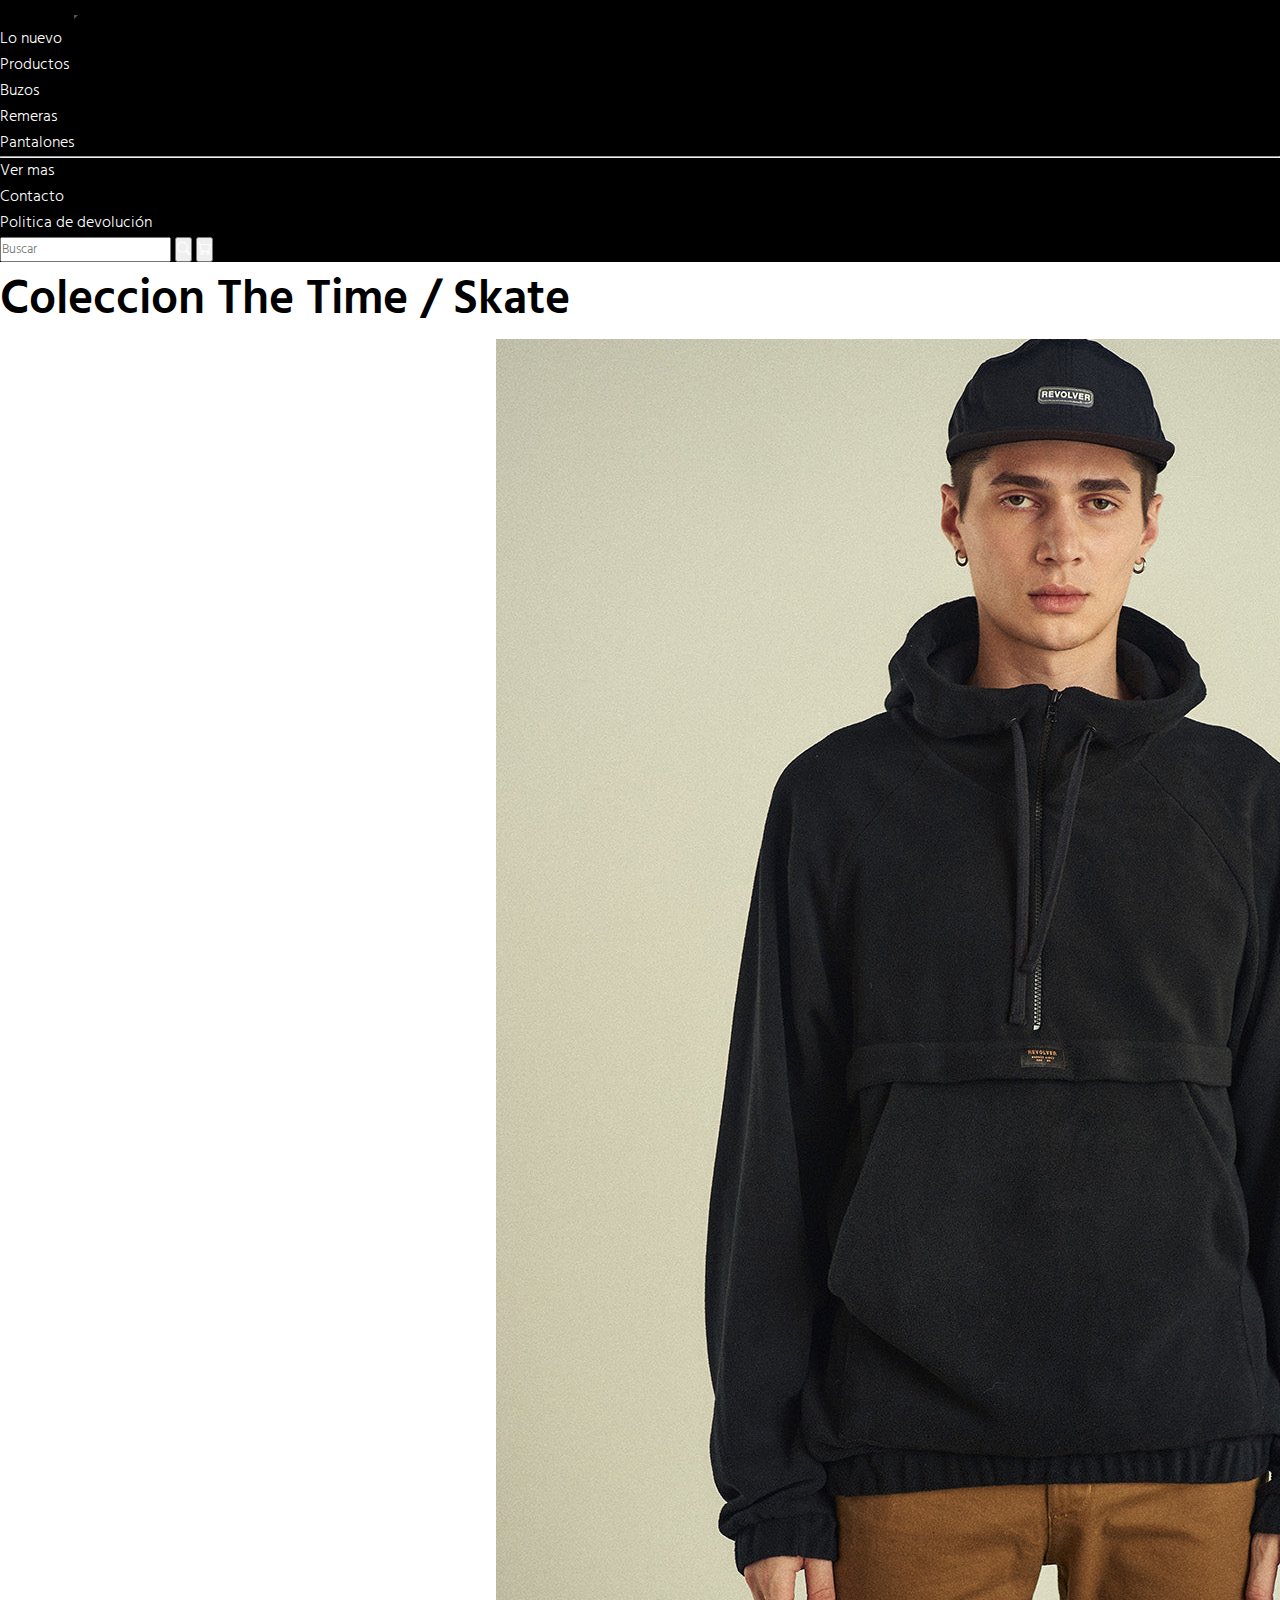
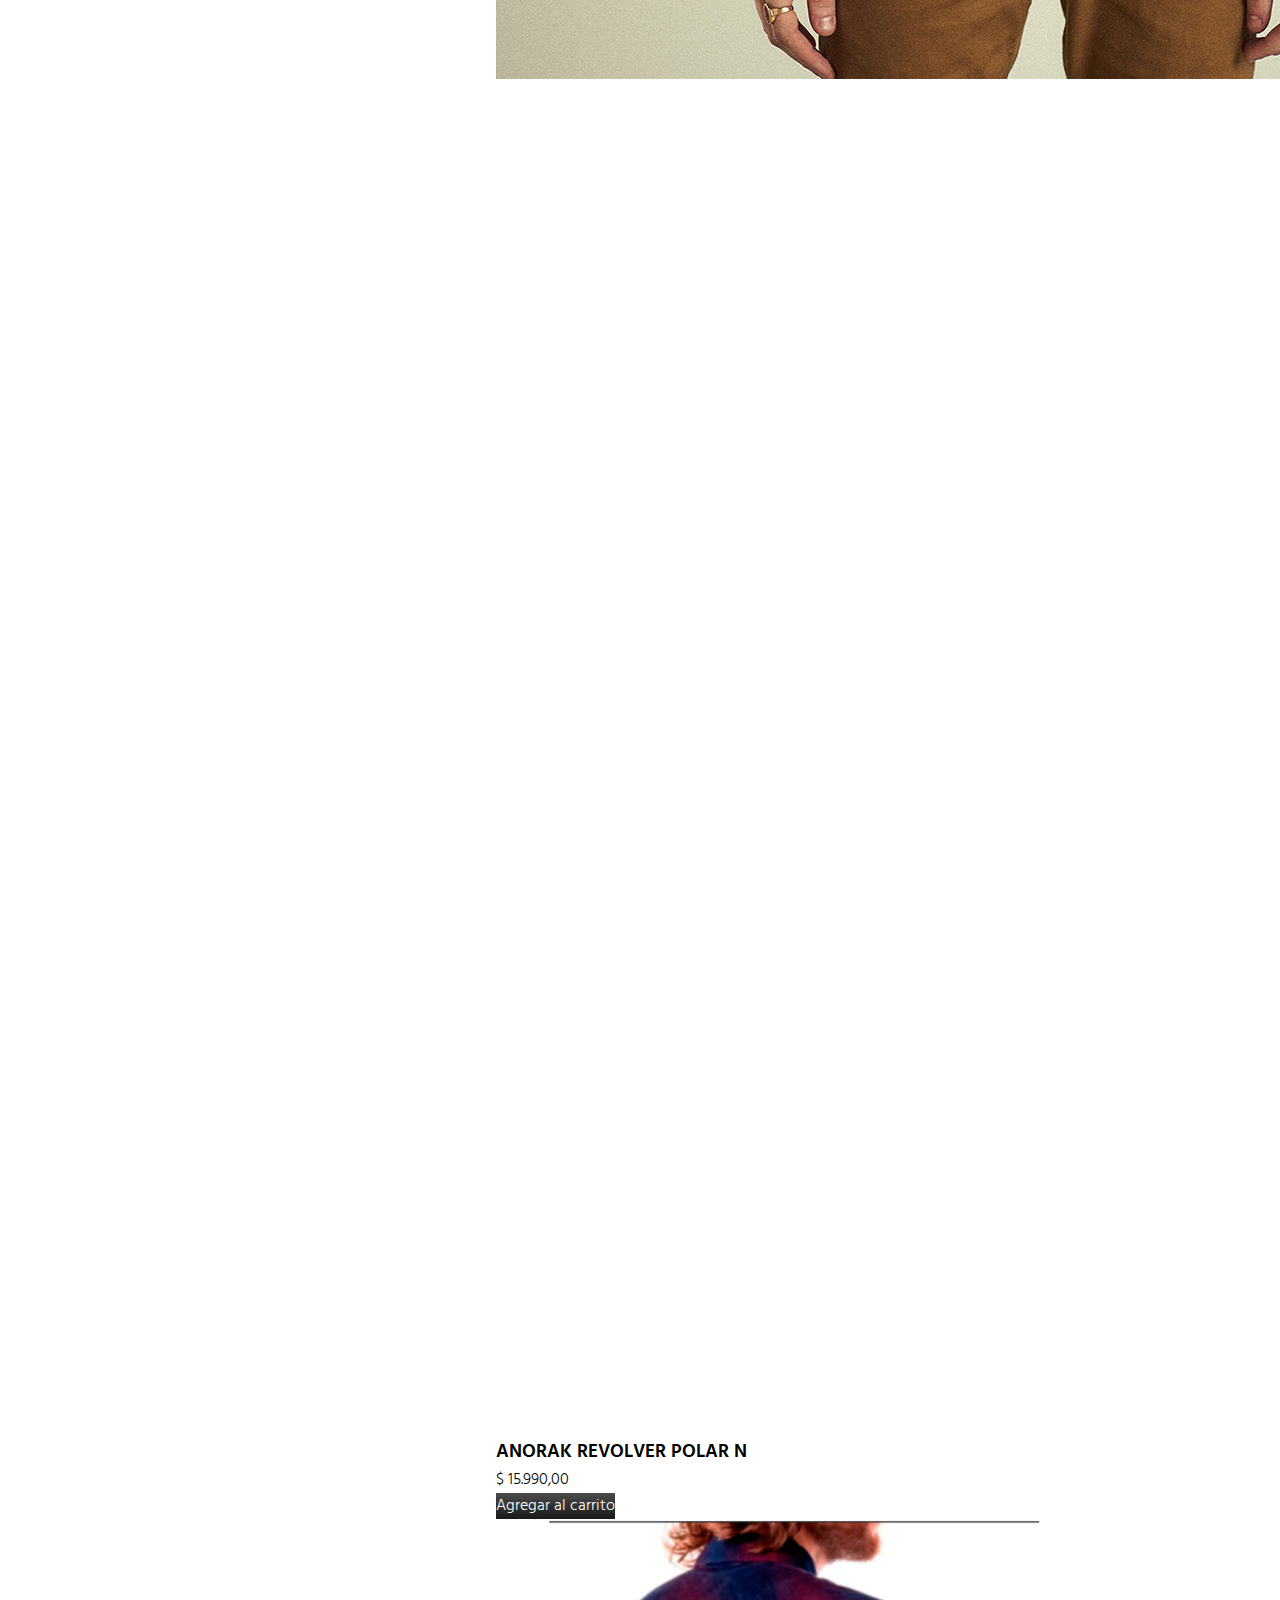
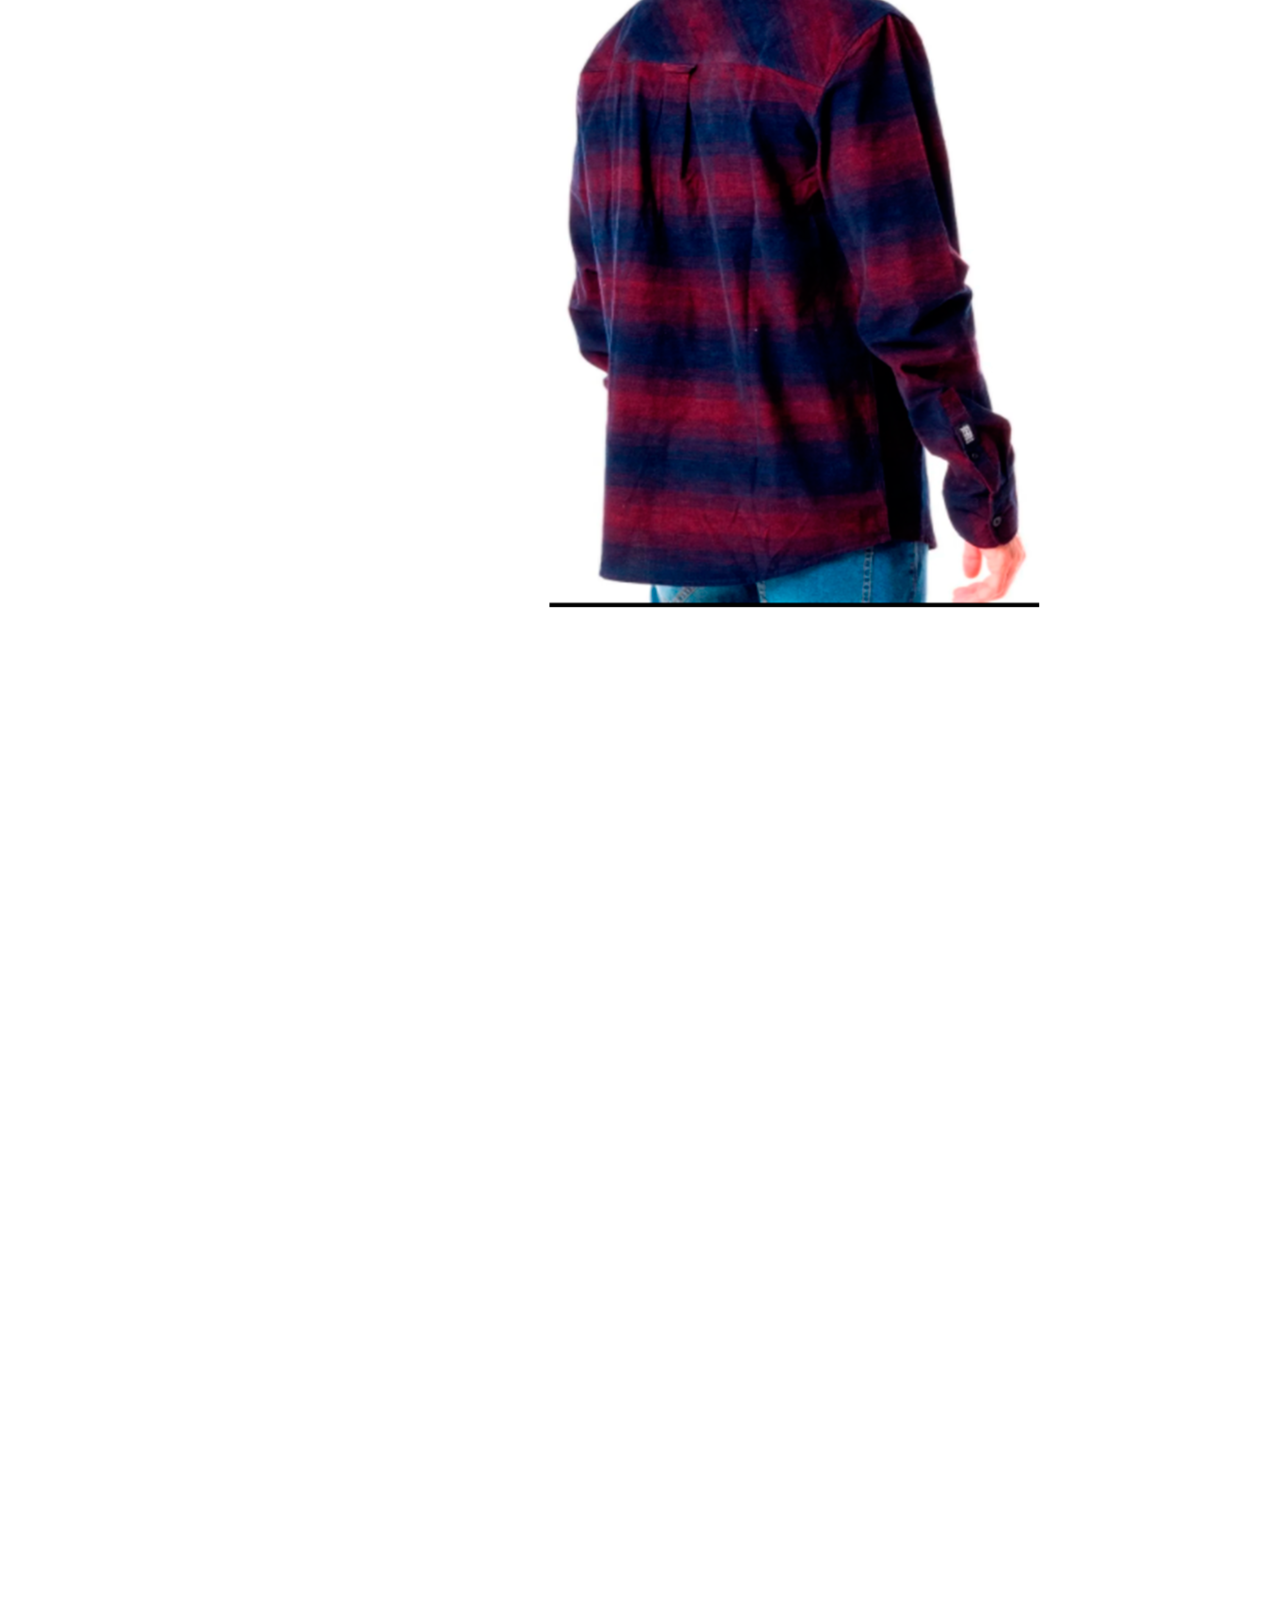
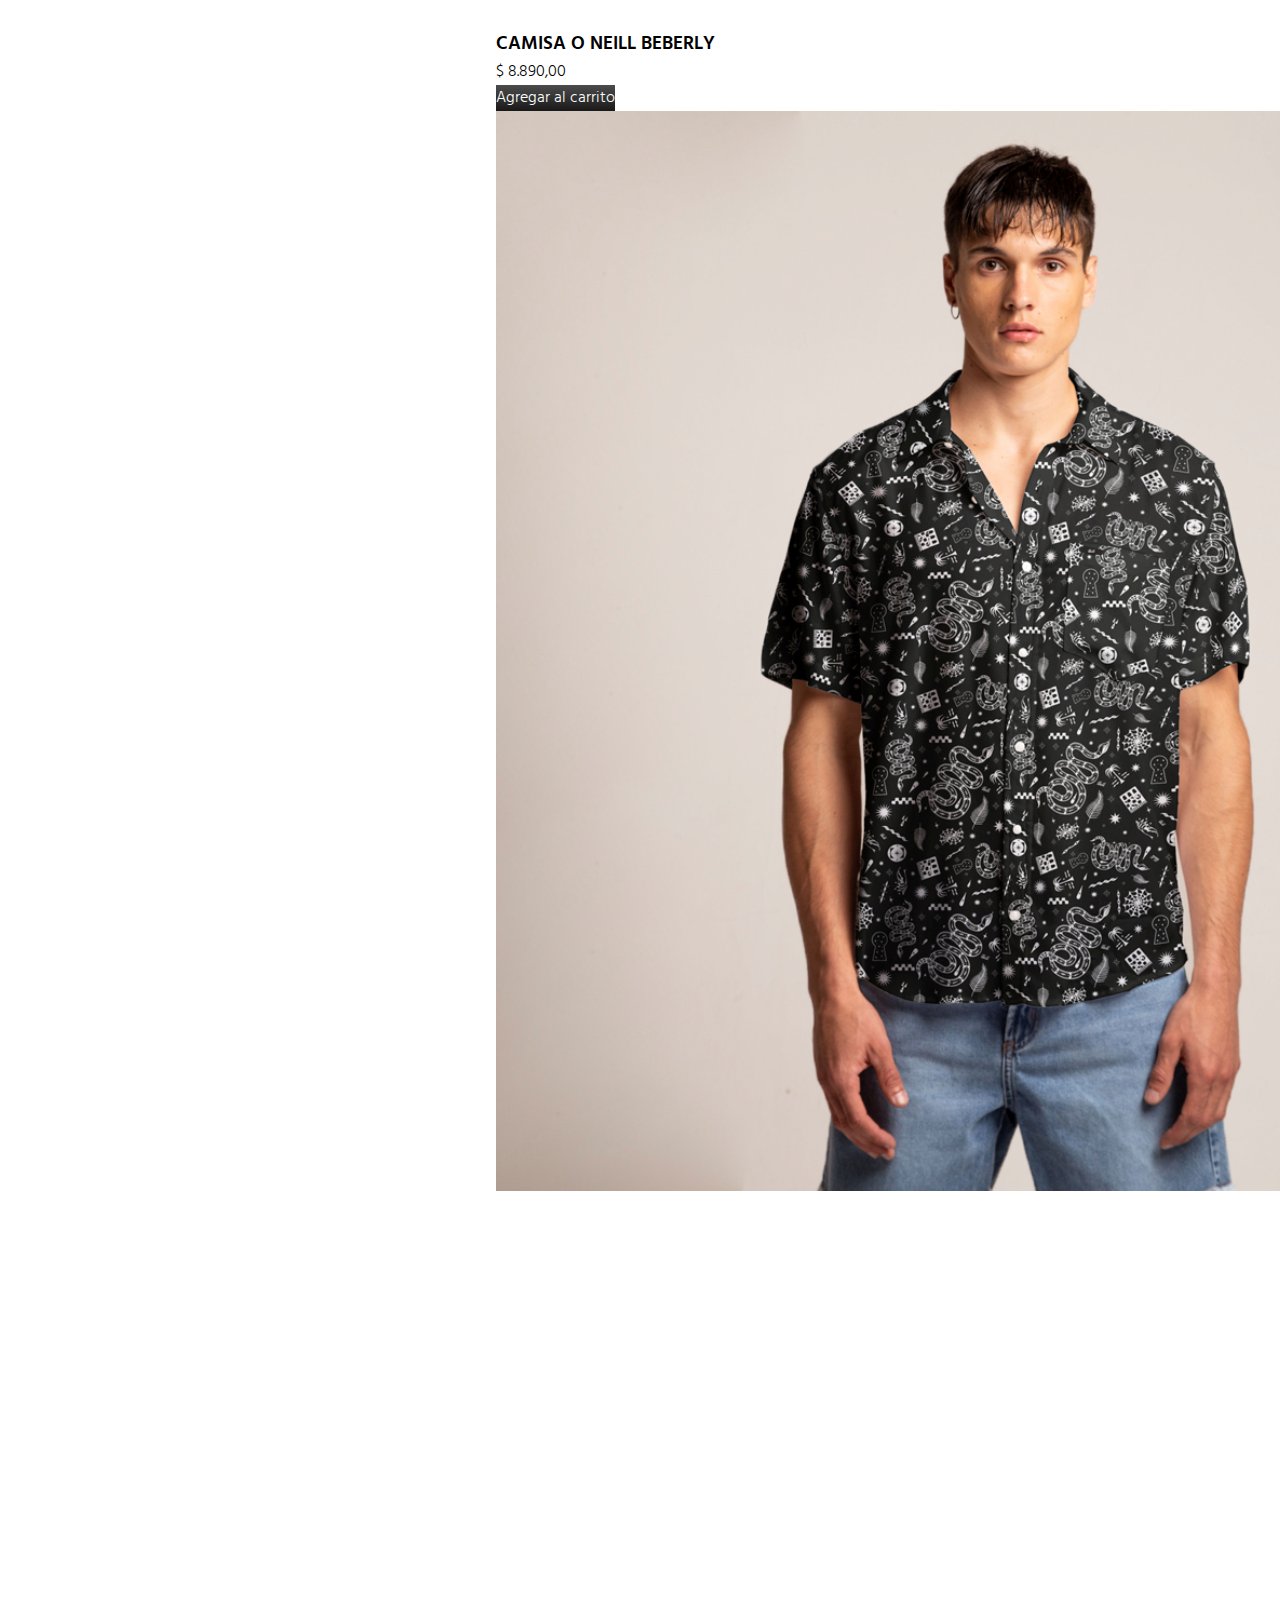
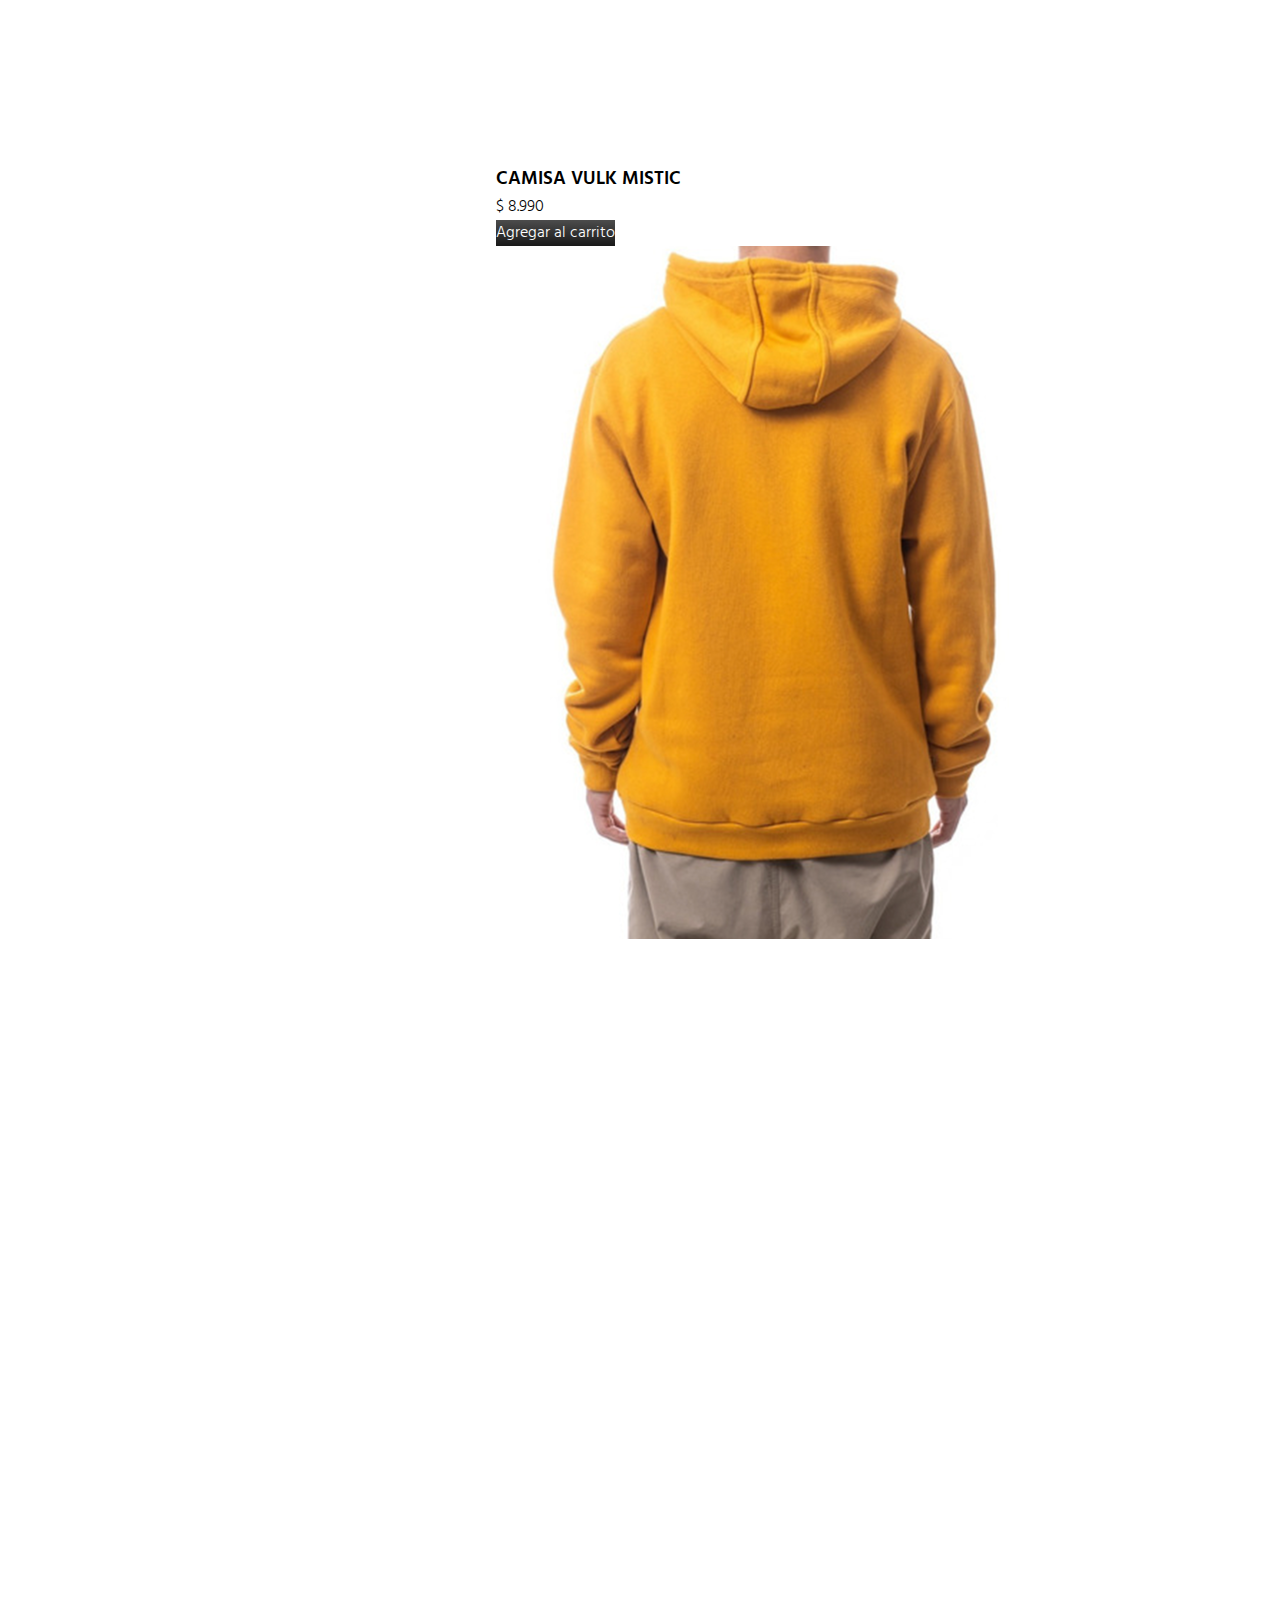
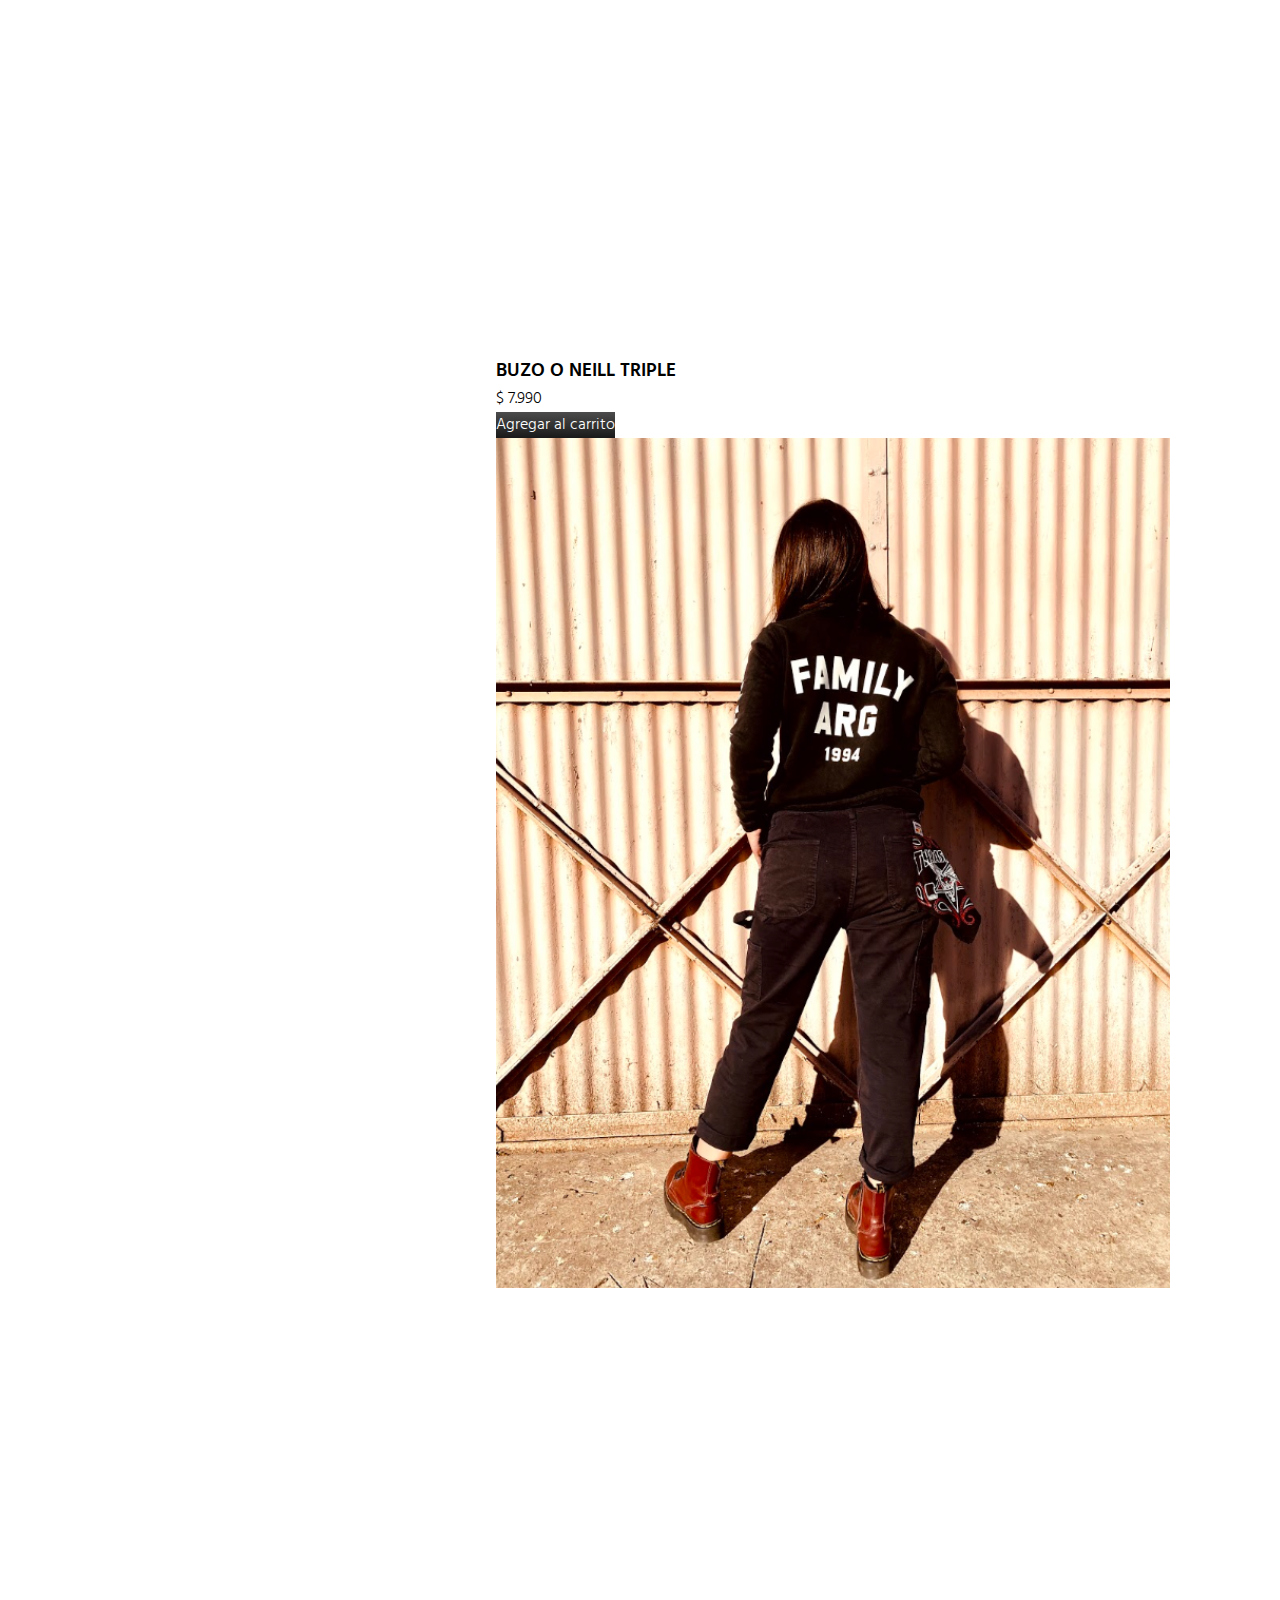
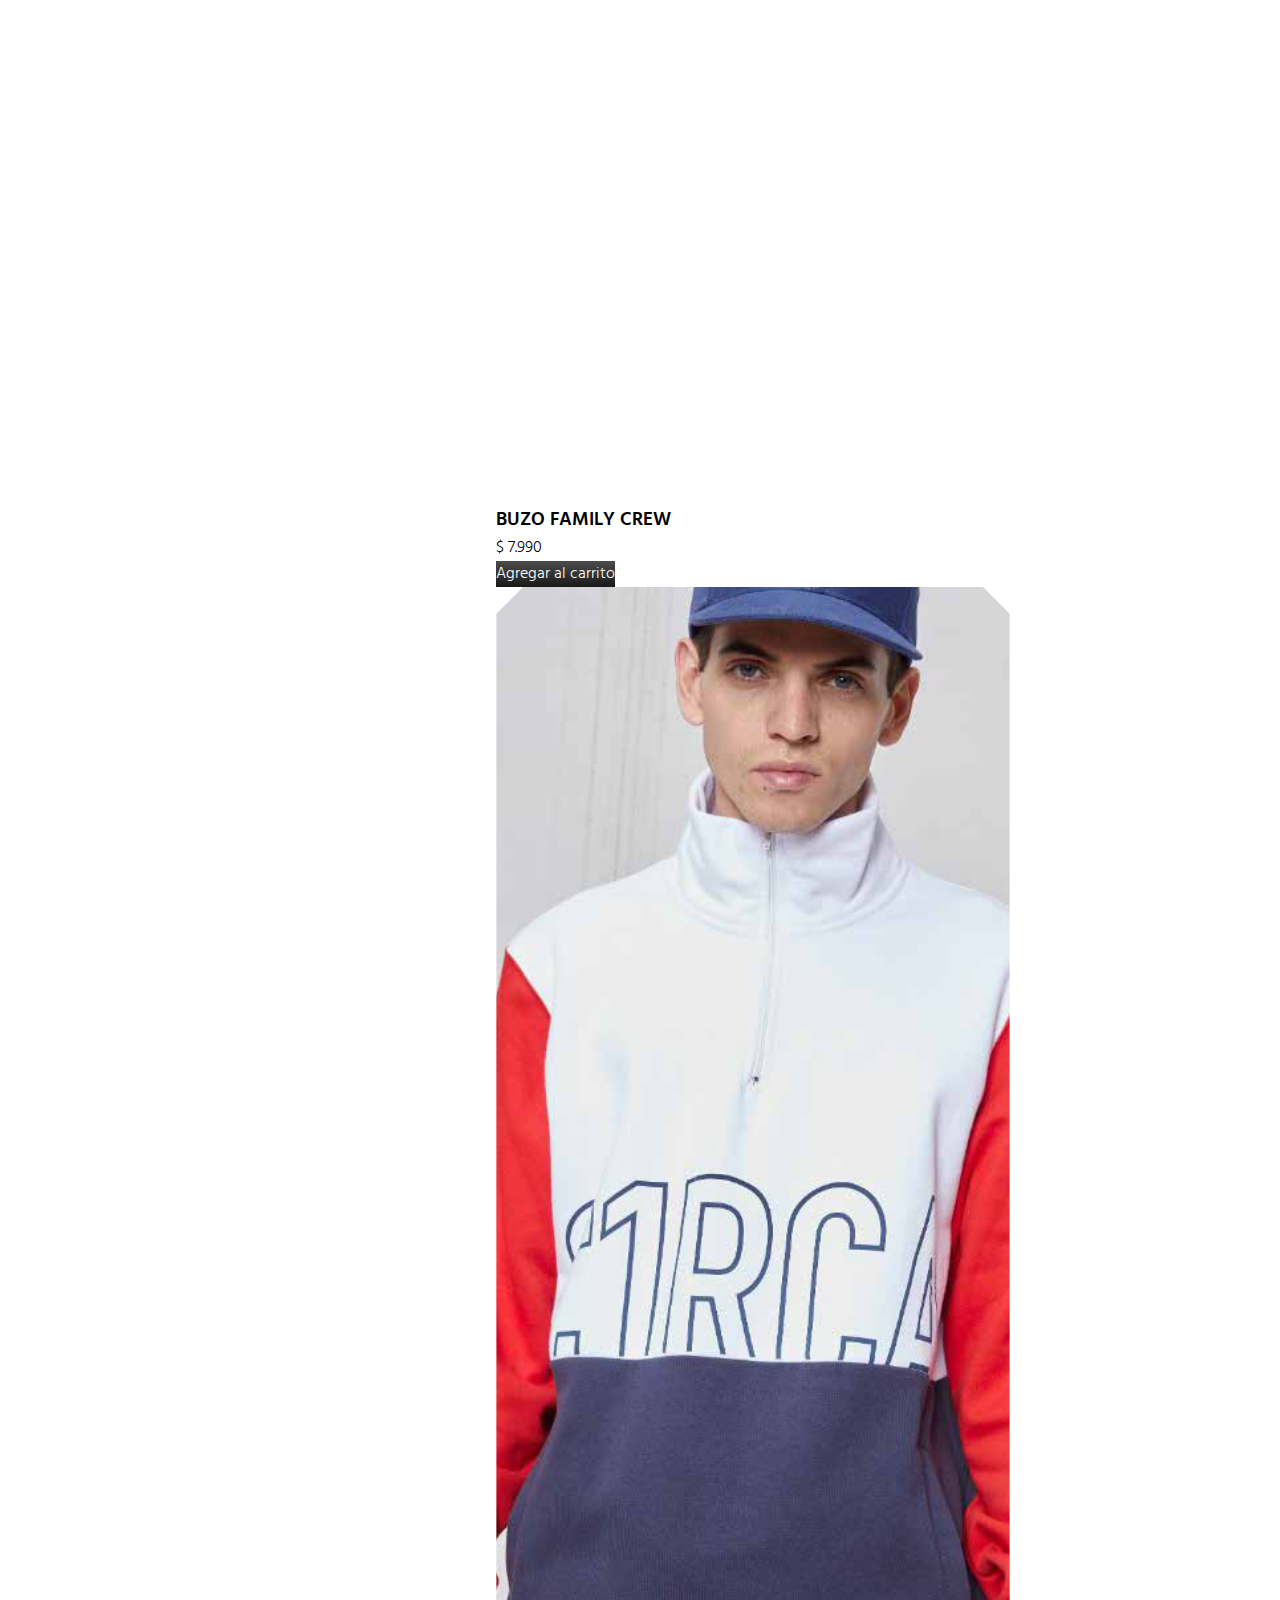
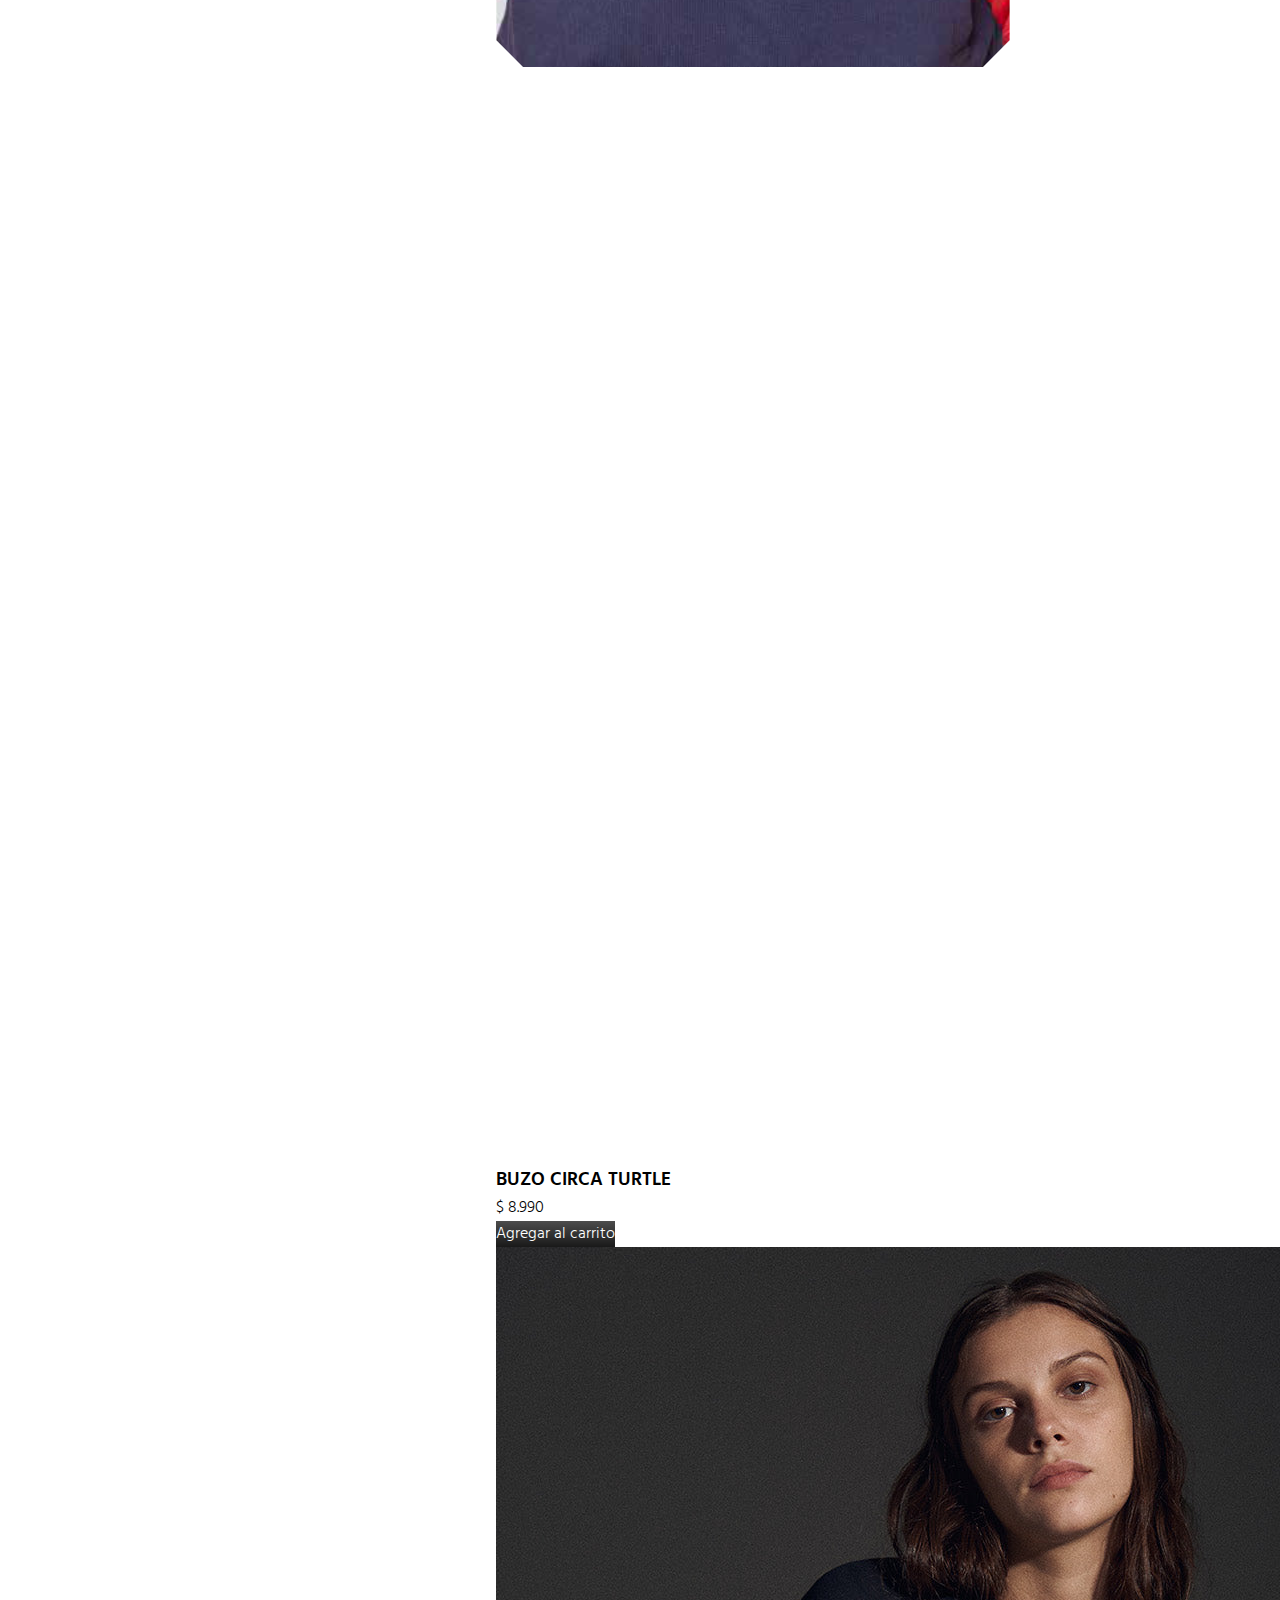
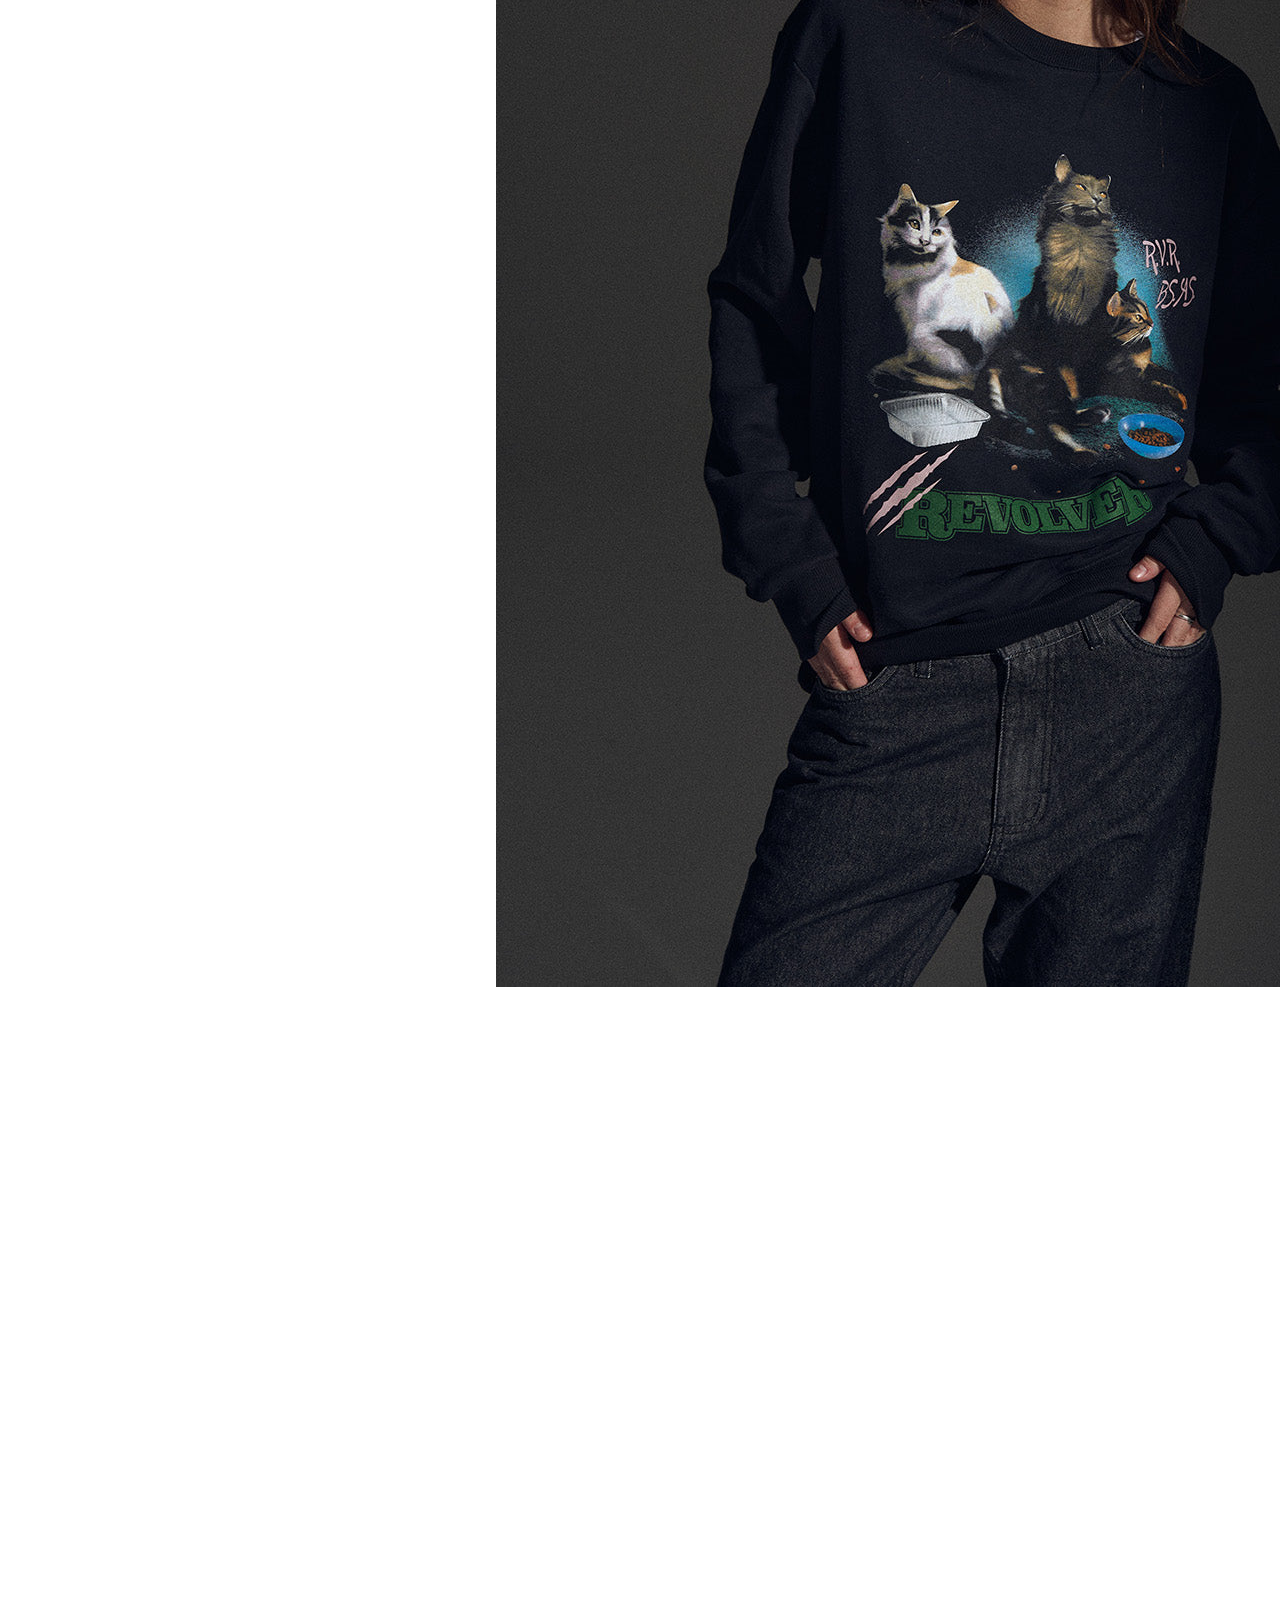
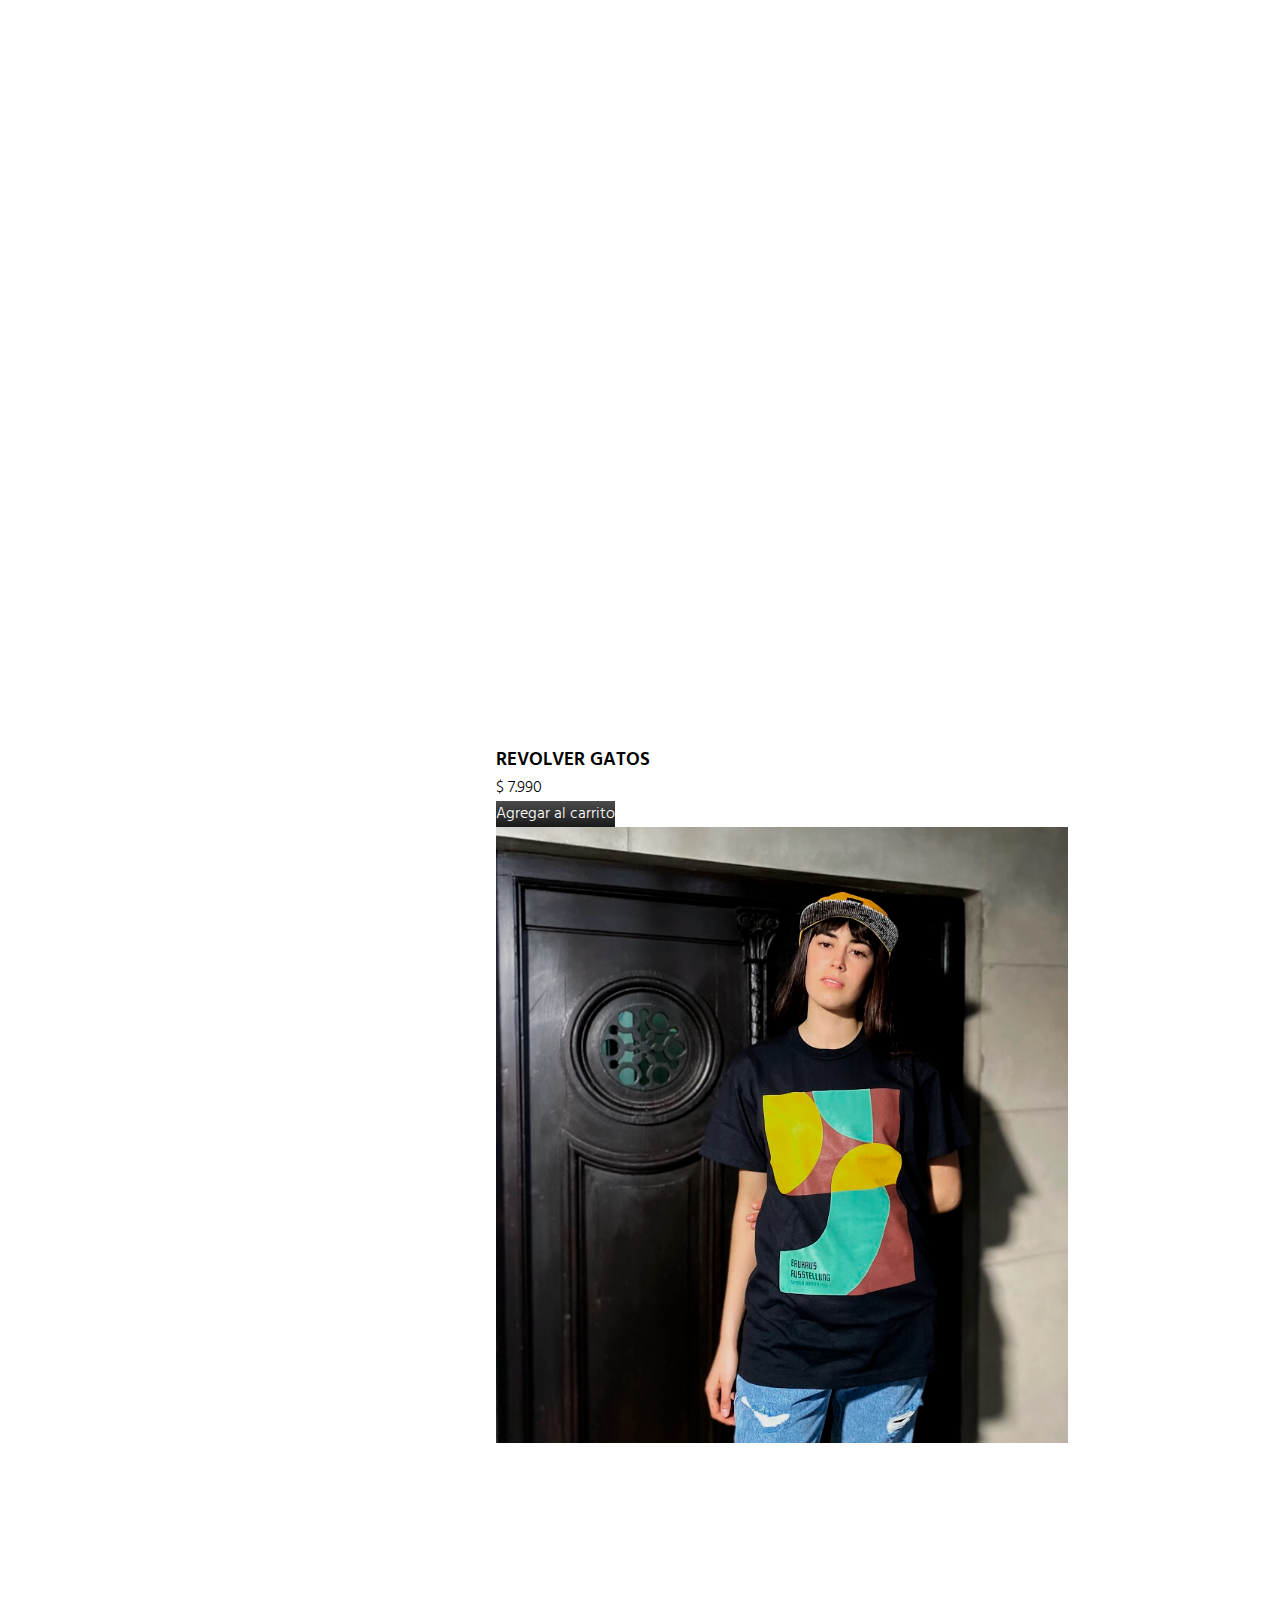
<file: skate.html>
<!DOCTYPE html>
<html lang="en">

<head>
  <meta charset="utf-8" />
  <meta name="viewport" content="width=device-width, initial-scale=1" />
  <title>Productos | Rp-Gmez</title>
  <meta name="descrption" content="Marca de ropa hecha en Buenos Aires, Argentina. Buzos, remeras, pantalones y más.">
  <meta property="og:title" content="Lo nuevo Rp-Gmez | Cozywear Argentina">
  <meta property="og:url" content="https://rpgmez.000webhostapp.com/">
  <meta property="og:type" content="website">
  <meta property="fb:app_id" content="3218971312087 codigo de facebook ficticio">
  <meta property="og:description"
    content="Marca de ropa hecha en Buenos Aires, Argentina. Buzos, remeras, pantalones y más.">
  <meta name="keywords" content="Ropa, buzos, remeras, pantalones, buenos aires, argentina, comodo">
  <link rel="shortcut icon" href="./Multimedia/logo-ico.png">
  <link rel="stylesheet" href="https://cdn.jsdelivr.net/npm/bootstrap-icons@1.8.3/font/bootstrap-icons.css">
  <link rel="preconnect" href="https://fonts.googleapis.com">
  <link rel="preconnect" href="https://fonts.gstatic.com" crossorigin>
  <link
    href="https://fonts.googleapis.com/css2?family=Expletus+Sans:ital,wght@1,400;1,600&family=Hind:wght@300;600&display=swap"
    rel="stylesheet">

  <link href="https://cdn.jsdelivr.net/npm/bootstrap@5.2.0-beta1/dist/css/bootstrap.min.css" rel="stylesheet"
    integrity="sha384-0evHe/X+R7YkIZDRvuzKMRqM+OrBnVFBL6DOitfPri4tjfHxaWutUpFmBp4vmVor" crossorigin="anonymous" />
  <link rel="stylesheet" href="./Estilos/style.css" />
</head>

<body>
  <!-- Header, logo, y navegador-->
  <header>
    <nav class="navbar navbar-expand-lg bg__nav">
      <div class="container-fluid">
        <a class="navbar-brand " href="./index.html"><img src="./Multimedia/logo.png"
            alt="Logo de la pagina, consta de una firma de color lila." class="img-fluid" width="70px"
            height="0px" /></a>
        <button class="navbar__collapse navbar-toggler" type="button" data-bs-toggle="collapse"
          data-bs-target="#navbarSupportedContent" aria-controls="navbarSupportedContent" aria-expanded="false"
          aria-label="Toggle navigation">
          <span class="navbar-toggler-icon"></span>
        </button>
        <div class=" collapse navbar-collapse" id="navbarSupportedContent">
          <ul class="navbar-nav ms-auto mb-2 mb-lg-0">
            <li class="nav-item">
              <a class="nav-link  nav__color-h" aria-current="page" href="./lonuevo.html">Lo nuevo</a>
            </li>
            <li class="nav-item dropdown">
              <a class="nav-link dropdown-toggle nav__color-h  nav__focus" href="./productos.html" id="navbarDropdown"
                role="button" data-bs-toggle="dropdown" aria-expanded="false">
                Productos
              </a>
              <ul class="nav__ul-drop dropdown-menu" aria-labelledby="navbarDropdown">
                <li><a class="dropdown-item subMenu__color-h" href="./productos.html#buzos">Buzos</a></li>
                <li><a class="dropdown-item subMenu__color-h" href="./productos.html#remeras">Remeras</a></li>
                <li><a class="dropdown-item subMenu__color-h" href="./productos.html#pantalones">Pantalones</a></li>
                <li>
                <li>
                  <hr class="dropdown-divider">
                </li>
                <a class="dropdown-item nav__color-h" href="./productos.html">Ver mas</a>
            </li>
          </ul>
          </li>
          <li class="nav-item">
            <a class="nav__color-h nav-link" href="./contacto.html">Contacto</a>
          </li>

          <li class="nav-item">
            <a class="nav-link nav__color-h" href="./politica.html">Politica de devolución</a>
          </li>
          </ul>
          <form class="d-flex" role="search">
            <input class="form-control me-2 ms-5" type="search" placeholder="Buscar" aria-label="Search" />
            <button class="btn btn__search" type="submit"><i class="bi bi-search"></i></button>

            <button class="btn btn__search" type="submit"><i class="bi bi-cart"></i></button>
          </form>
        </div>
      </div>
    </nav>
  </header>





  <main>

    <section class="container text-center mt-5">



      

      <h1>Coleccion The Time / Skate</h1>
      <div id="buzos" class="row text-start">

        
        <div class="col-lg-4 col-md-6 col-xl-3 d-flex justify-content-center mt-5 card_product">
          <div class="card" style="width: 18rem;">
            <a href="./mantenimiento.html" class="position-relative prod__img__effect-paso1">
              <img src="./Multimedia/lonuevo/skate/skate1a.jpg" class="card-img-top " alt="Descripcion del producto">
              <img src="./Multimedia/lonuevo/skate/skate1b.jpg"
                class="card-img-top position-absolute prod__img__effect-paso2" alt="Descripcion del producto"> </a>
            <div class="card-body ">
              <h3 class="card-title">ANORAK REVOLVER POLAR N</h3>
              <p class="card-text">$ 15.990,00</p>
            </div>
            <a href="./mantenimiento.html" class="btn btn__vermas m-2">Agregar al carrito</a>
          </div>
        </div>

        <div class="col-lg-4 col-md-6 col-xl-3 d-flex justify-content-center mt-5 card_product">
          <div class="card" style="width: 18rem;">
            <a href="./mantenimiento.html" class="position-relative prod__img__effect-paso1">
              <img src="./Multimedia/lonuevo/skate/skate2b.jpg" class="card-img-top " alt="Descripcion del producto">
              <img src="./Multimedia/lonuevo/skate/skate2a.jpg"
                class="card-img-top position-absolute prod__img__effect-paso2" alt="Descripcion del producto"> </a>
            <div class="card-body ">
              <h3 class="card-title">CAMISA O NEILL BEBERLY</h3>
              <p class="card-text">$ 8.890,00</p>
            </div>
            <a href="./mantenimiento.html" class="btn btn__vermas m-2">Agregar al carrito</a>
          </div>
        </div>

        <div class="col-lg-4 col-md-6 col-xl-3 d-flex justify-content-center mt-5 card_product">
          <div class="card" style="width: 18rem;">
            <a href="./mantenimiento.html" class="position-relative prod__img__effect-paso1">
              <img src="./Multimedia/lonuevo/skate/skate3a.jpg" class="card-img-top " alt="Descripcion del producto">
              <img src="./Multimedia/lonuevo/skate/skate3b.jpg"
                class="card-img-top position-absolute prod__img__effect-paso2" alt="Descripcion del producto"> </a>
            <div class="card-body ">
              <h3 class="card-title">CAMISA VULK MISTIC</h3>
              <p class="card-text">$ 8.990</p>
            </div>
            <a href="./mantenimiento.html" class="btn btn__vermas m-2">Agregar al carrito</a>
          </div>
        </div>

        <div class="col-lg-4 col-md-6 col-xl-3 d-flex justify-content-center mt-5 card_product">
          <div class="card" style="width: 18rem;">
            <a href="./mantenimiento.html" class="position-relative prod__img__effect-paso1">
              <img src="./Multimedia/lonuevo/skate/skate4a.jpg" class="card-img-top " alt="Descripcion del producto">
              <img src="./Multimedia/lonuevo/skate/skate4b.jpg"
                class="card-img-top position-absolute prod__img__effect-paso2" alt="Descripcion del producto"> </a>
            <div class="card-body ">
              <h3 class="card-title">BUZO O NEILL TRIPLE</h3>
              <p class="card-text">$ 7.990</p>
            </div>
            <a href="./mantenimiento.html" class="btn btn__vermas m-2">Agregar al carrito</a>
          </div>
        </div>

        <div class="col-lg-4 col-md-6 col-xl-3 d-flex justify-content-center mt-5 card_product">
          <div class="card" style="width: 18rem;">
            <a href="./mantenimiento.html" class="position-relative prod__img__effect-paso1">
              <img src="./Multimedia/lonuevo/skate/skate5a.jpg" class="card-img-top " alt="Descripcion del producto">
              <img src="./Multimedia/lonuevo/skate/skate5b.jpg"
                class="card-img-top position-absolute prod__img__effect-paso2" alt="Descripcion del producto"> </a>
            <div class="card-body ">
              <h3 class="card-title">BUZO FAMILY CREW</h3>
              <p class="card-text">$ 7.990</p>
            </div>
            <a href="./mantenimiento.html" class="btn btn__vermas m-2">Agregar al carrito</a>
          </div>
        </div>

        <div class="col-lg-4 col-md-6 col-xl-3 d-flex justify-content-center mt-5 card_product">
          <div class="card" style="width: 18rem;">
            <a href="./mantenimiento.html" class="position-relative prod__img__effect-paso1">
              <img src="./Multimedia/lonuevo/skate/skate6a.jpg" class="card-img-top " alt="Descripcion del producto">
              <img src="./Multimedia/lonuevo/skate/skate6b.jpg"
                class="card-img-top position-absolute prod__img__effect-paso2" alt="Descripcion del producto"> </a>
            <div class="card-body ">
              <h3 class="card-title">BUZO CIRCA TURTLE</h3>
              <p class="card-text">$ 8.990</p>
            </div>
            <a href="./mantenimiento.html" class="btn btn__vermas m-2">Agregar al carrito</a>
          </div>
        </div>

        <div class="col-lg-4 col-md-6 col-xl-3 d-flex justify-content-center mt-5 card_product">
          <div class="card" style="width: 18rem;">
            <a href="./mantenimiento.html" class="position-relative prod__img__effect-paso1">
              <img src="./Multimedia/lonuevo/skate/skate7a.jpg" class="card-img-top " alt="Descripcion del producto">
              <img src="./Multimedia/lonuevo/skate/skate7b.jpg"
                class="card-img-top position-absolute prod__img__effect-paso2" alt="Descripcion del producto"> </a>
            <div class="card-body ">
              <h3 class="card-title">REVOLVER GATOS</h3>
              <p class="card-text">$ 7.990</p>
            </div>
            <a href="./mantenimiento.html" class="btn btn__vermas m-2">Agregar al carrito</a>
          </div>
        </div>

        <div class="col-lg-4 col-md-6 col-xl-3 d-flex justify-content-center mt-5 card_product">
          <div class="card" style="width: 18rem;">
            <a href="./mantenimiento.html" class="position-relative prod__img__effect-paso1">
              <img src="./Multimedia/lonuevo/skate/skate8b.jpg" class="card-img-top " alt="Descripcion del producto">
              <img src="./Multimedia/lonuevo/skate/skate8a.jpg"
                class="card-img-top position-absolute prod__img__effect-paso2" alt="Descripcion del producto"> </a>
            <div class="card-body ">
              <h3 class="card-title">BAUHAUS X R&R</h3>
              <p class="card-text">$ 4.990</p>
            </div>
            <a href="./mantenimiento.html" class="btn btn__vermas m-2">Agregar al carrito</a>
          </div>
        </div>



      </div>



      



      </div>




    </section>

  </main>

  <!-- footer-->

  <section class="container-fluid">

    <div class="row bg__footer mt-5 py-4 d-flex justify-content-center">
      <div class="div__foot d-flex justify-content-center flex-column flex-md-row justify-content-md-between">
        <div class="my-3">
          <h4 class="h4foot text-white">Navegacion</h4>
          <ul class="ulfoot text-white">
            <li><a href="./Navegacion/comprar.html" class="nav__color-h">Como comprar?</a> </li>
            <li><a href="./Navegacion/preguntas.html" class="nav__color-h">Preguntas frecuentes</a> </li>
            <li><a href="./Navegacion/talles.html" class="nav__color-h">Talles y medidas</a> </li>
            <li><a href="./politica.html" class="nav__color-h">Politicas de cambio</a> </li>
          </ul>

        </div>

        <div class="my-3">
          <h4 class="h4foot text-white">Contactanos</h4>
          <ul class="ulfoot text-white">
            <li><a href="https://web.whatsapp.com/" target="_blank" class=" nav__color-h"><i class="bi bi-whatsapp"></i>
                Whatsapp</a></li>
            <li><a href="https://mail.google.com/mail/u/1/#inbox" target="_blank" class=" nav__color-h"><i
                  class="bi bi-envelope"></i> Shop-gomez@gmail.com</a></li>
            <li><a href="./contacto.html" class=" nav__color-h"><i class="bi bi-geo-alt"></i> Direccion</a></li>
          </ul>

        </div>

        <div class="my-3">
          <h4 class="h4foot text-white">Sigamos conectados</h4>

          <ul class="ulfoot text-white">

            <li><a href="https://www.instagram.com/Shop-gomez/" target="_blank" class=" nav__color-h"><i
                  class="bi bi-instagram"></i> Instagram</a></li>
            <li><a href="https://www.youtube.com/c/gomez-shop" target="_blank" class=" nav__color-h"><i
                  class="bi bi-youtube"></i> Youtube</a></li>
            <li><a href="https://www.facebook.com/ggomez.shop.1/" target="_blank" class=" nav__color-h"><i
                  class="bi bi-facebook"></i> Facebook</a></li>

          </ul>

        </div>

      </div>

    </div>
  </section>



  <script src="https://cdn.jsdelivr.net/npm/bootstrap@5.2.0-beta1/dist/js/bootstrap.bundle.min.js"
    integrity="sha384-pprn3073KE6tl6bjs2QrFaJGz5/SUsLqktiwsUTF55Jfv3qYSDhgCecCxMW52nD2"
    crossorigin="anonymous"></script>



</body>

</html>
</file>
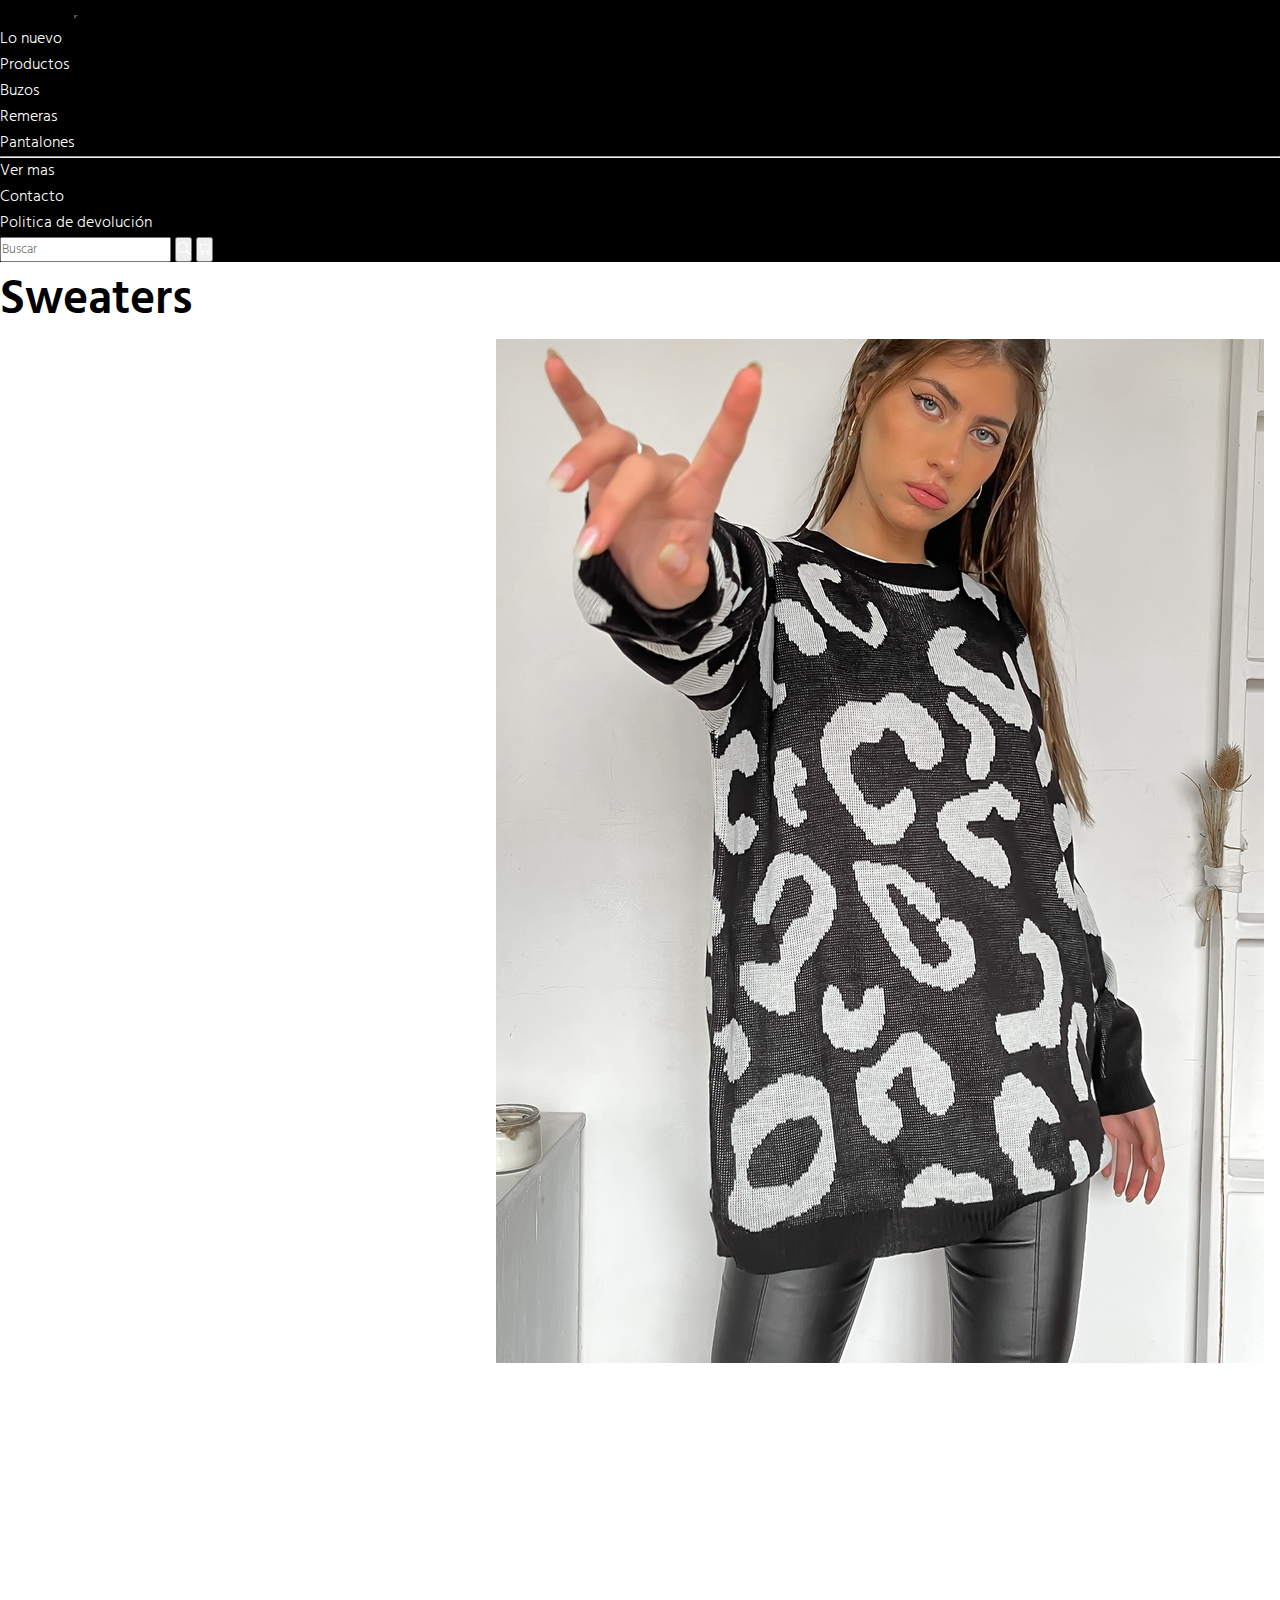
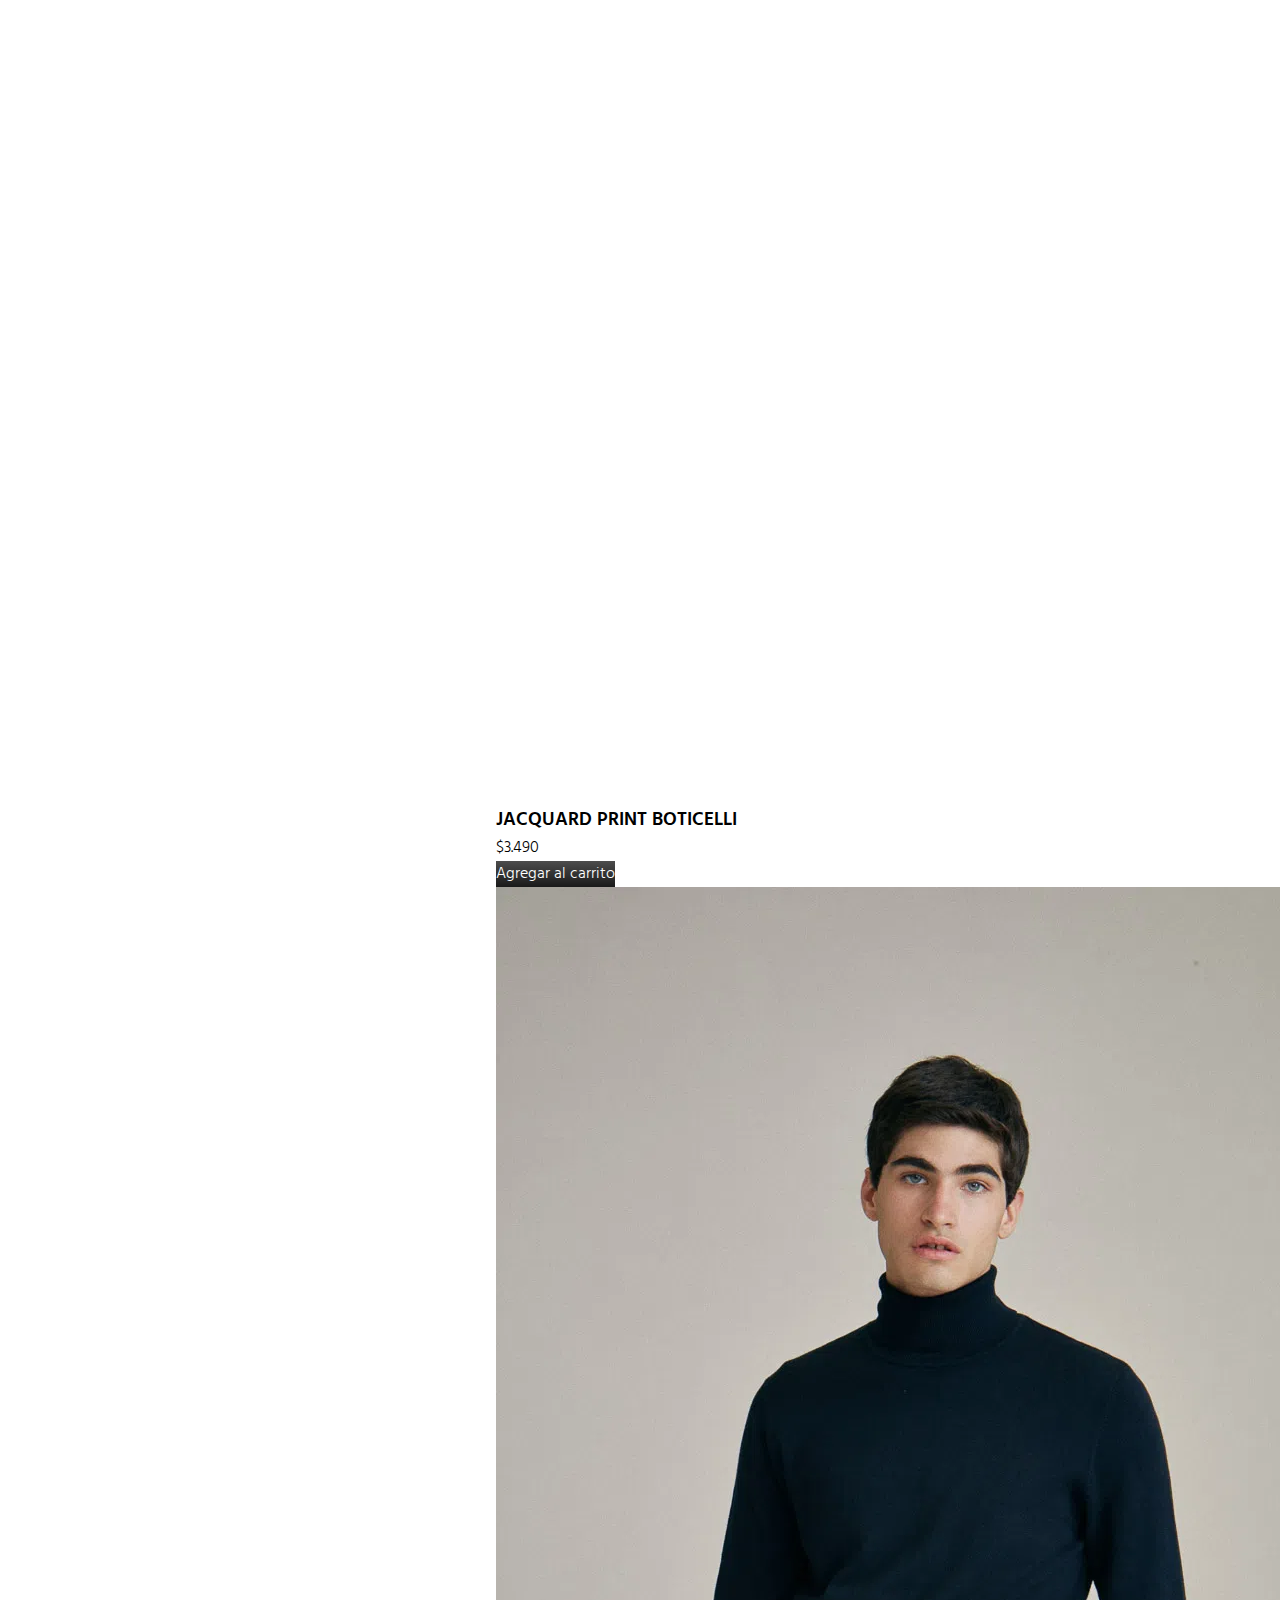
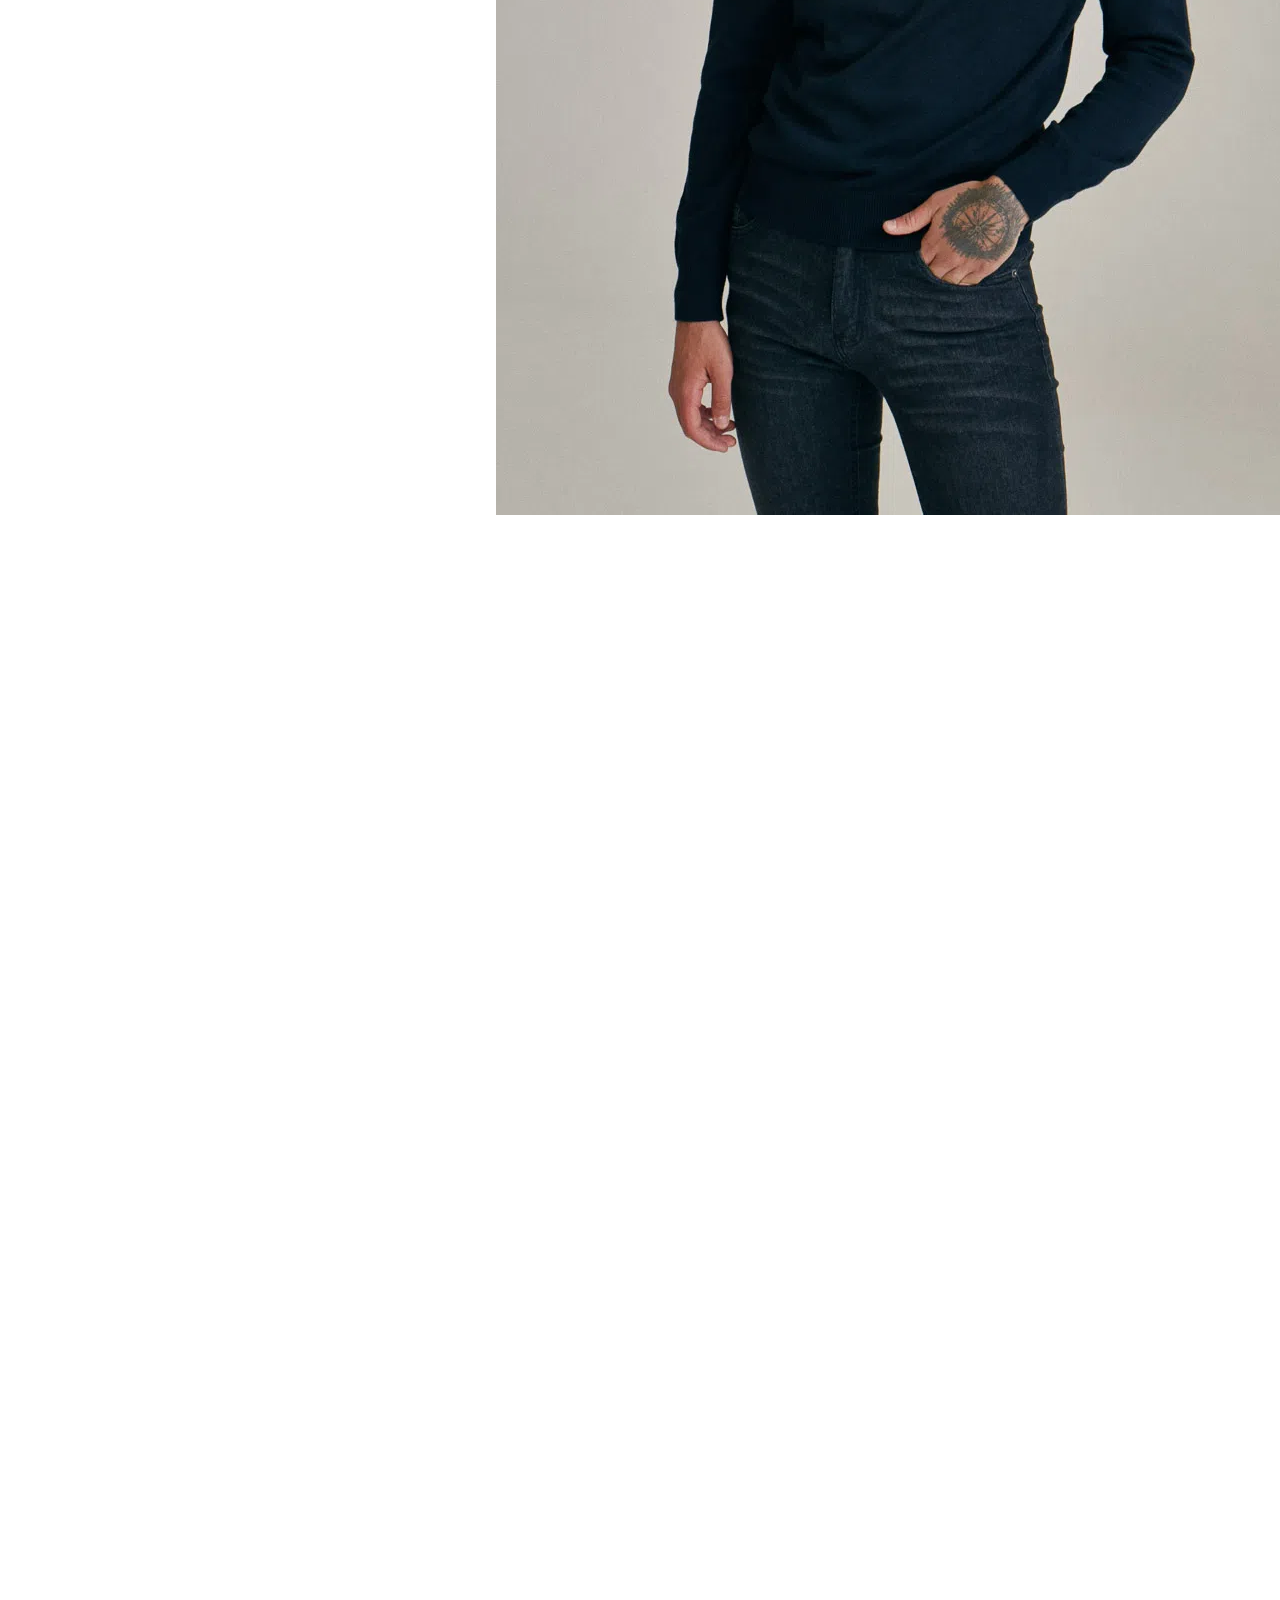
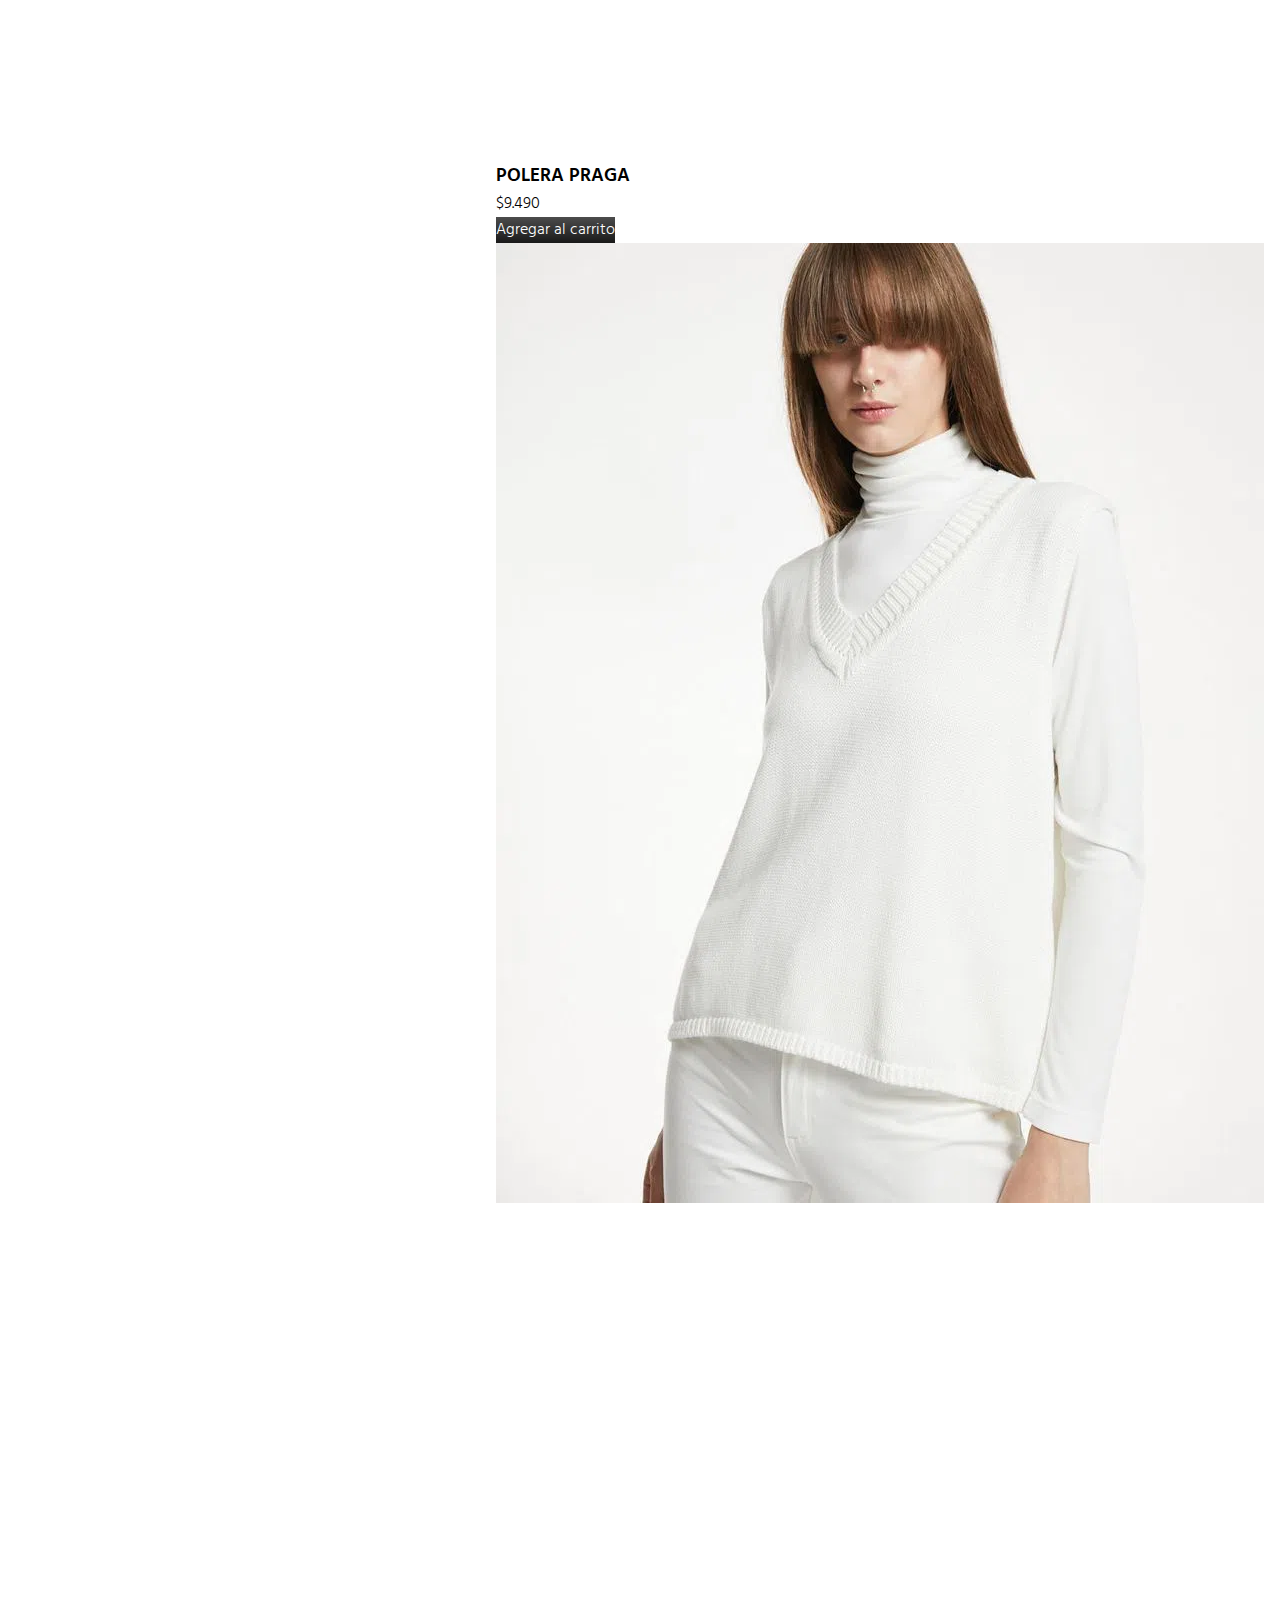
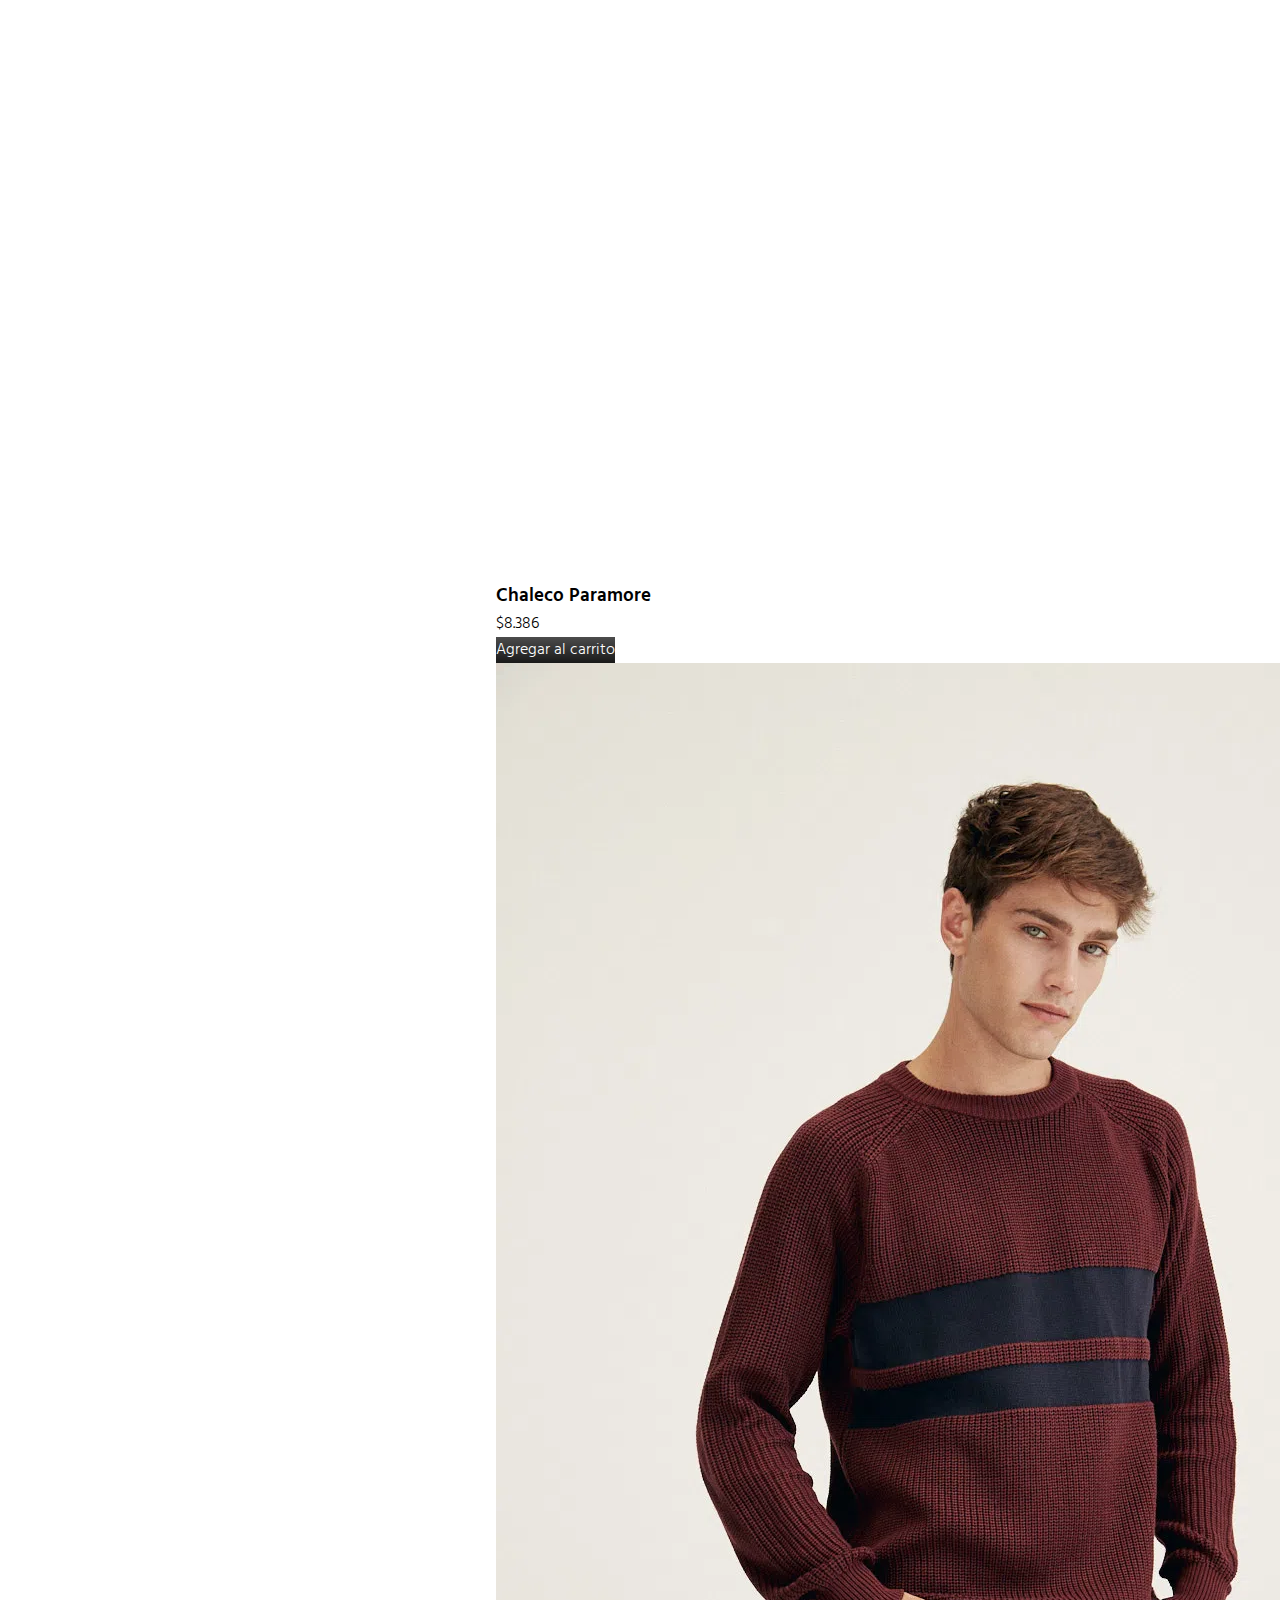
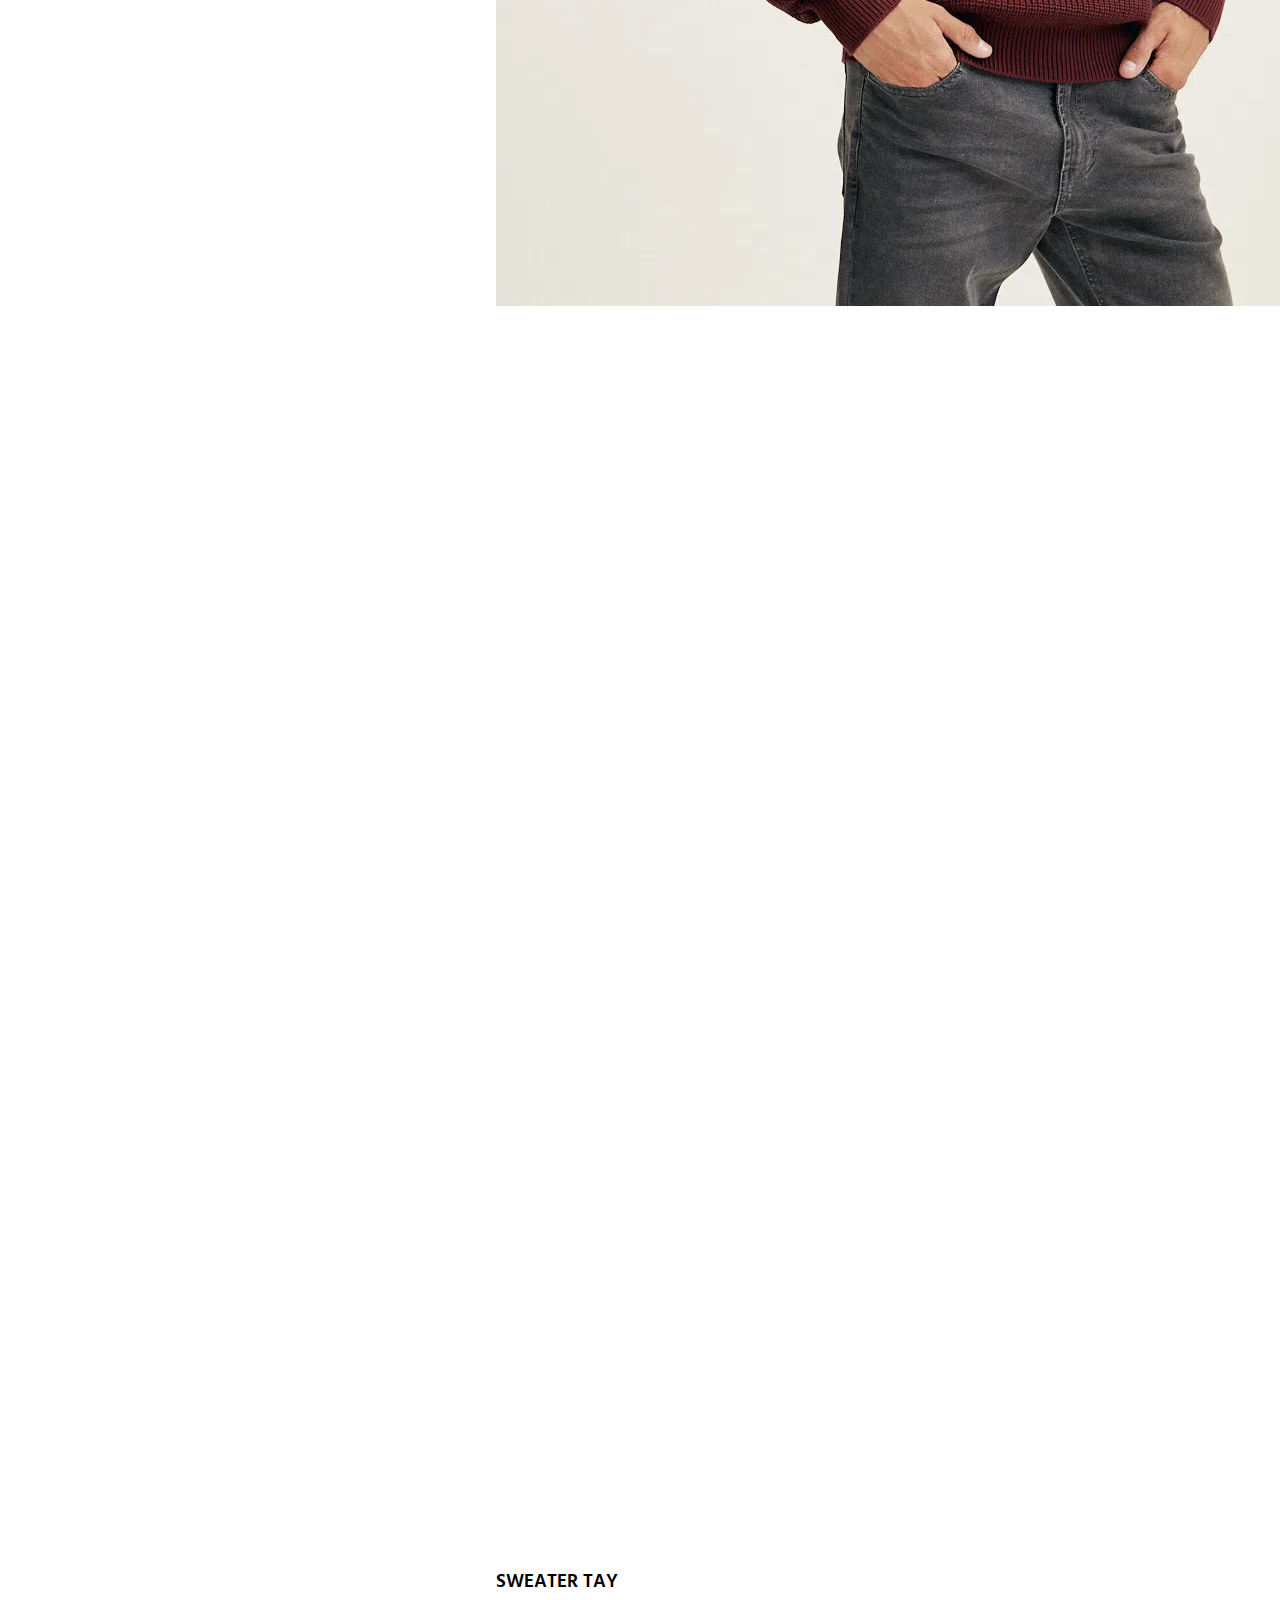
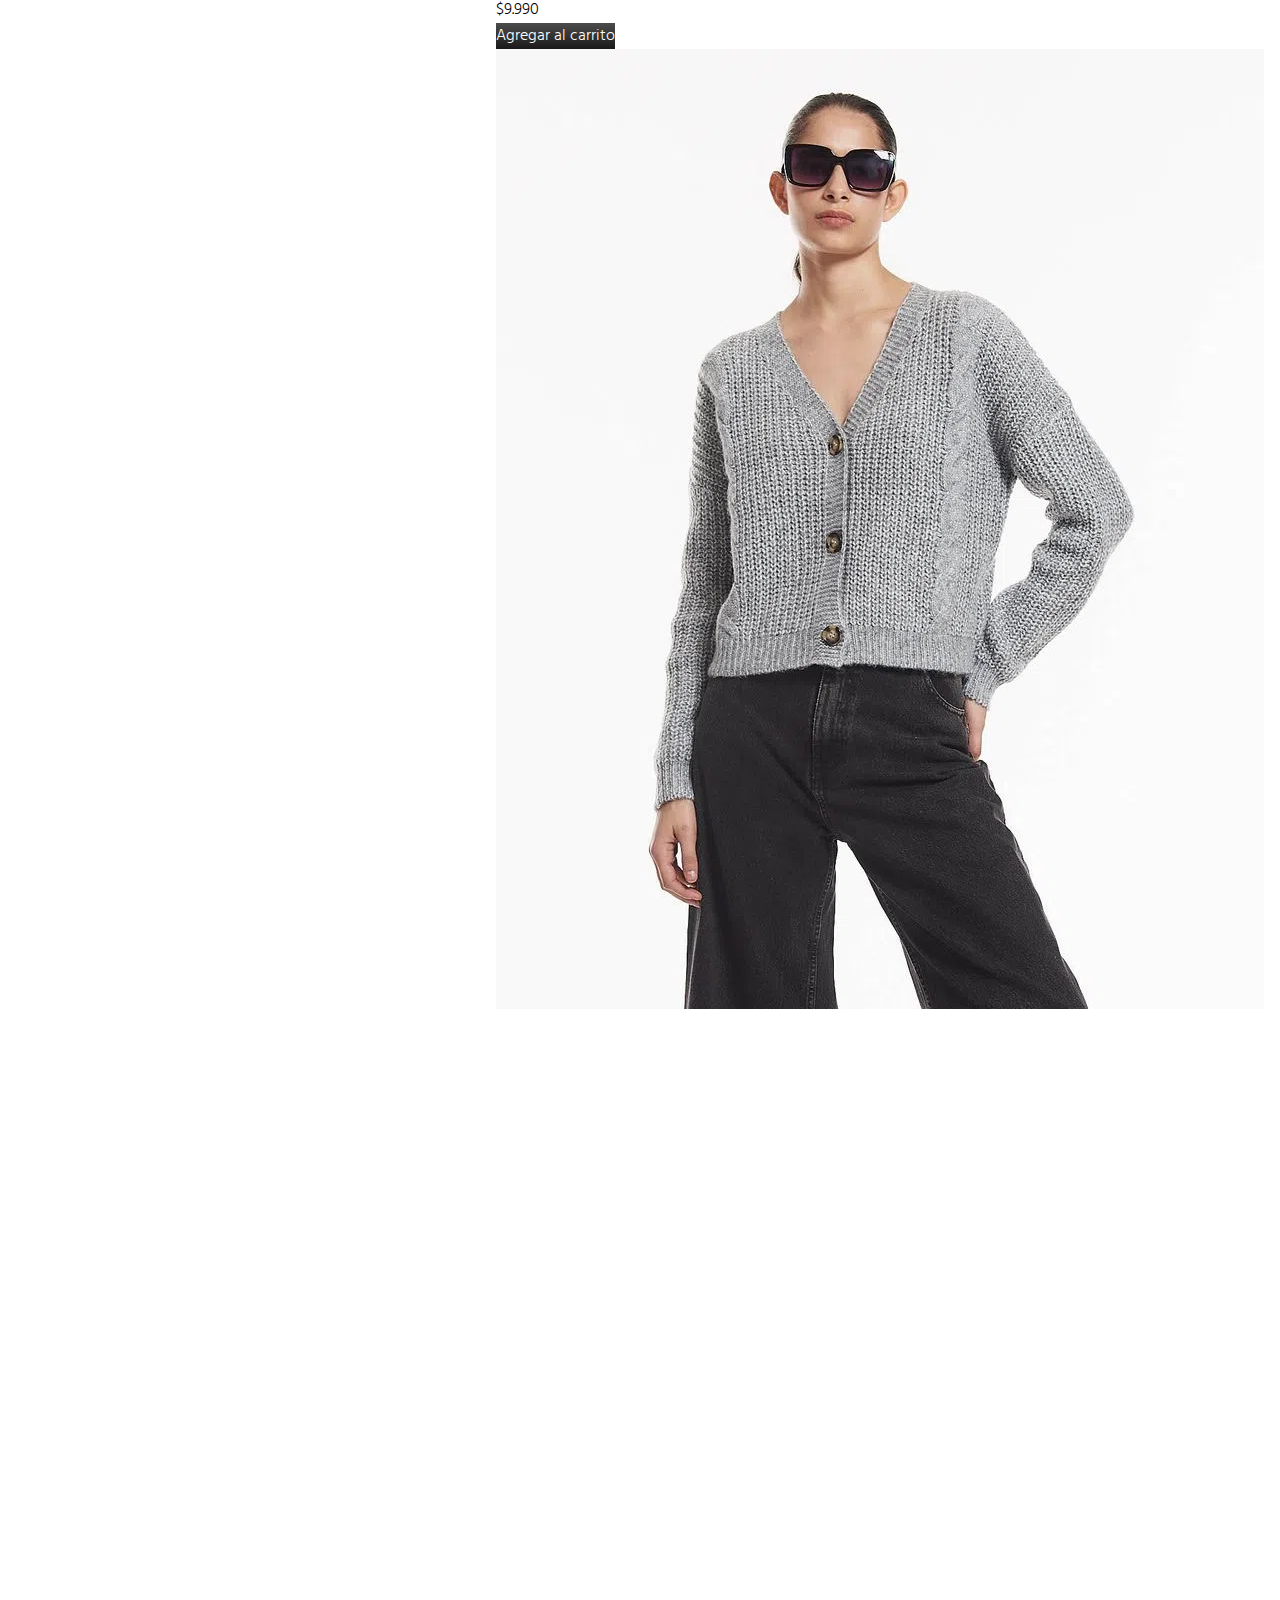
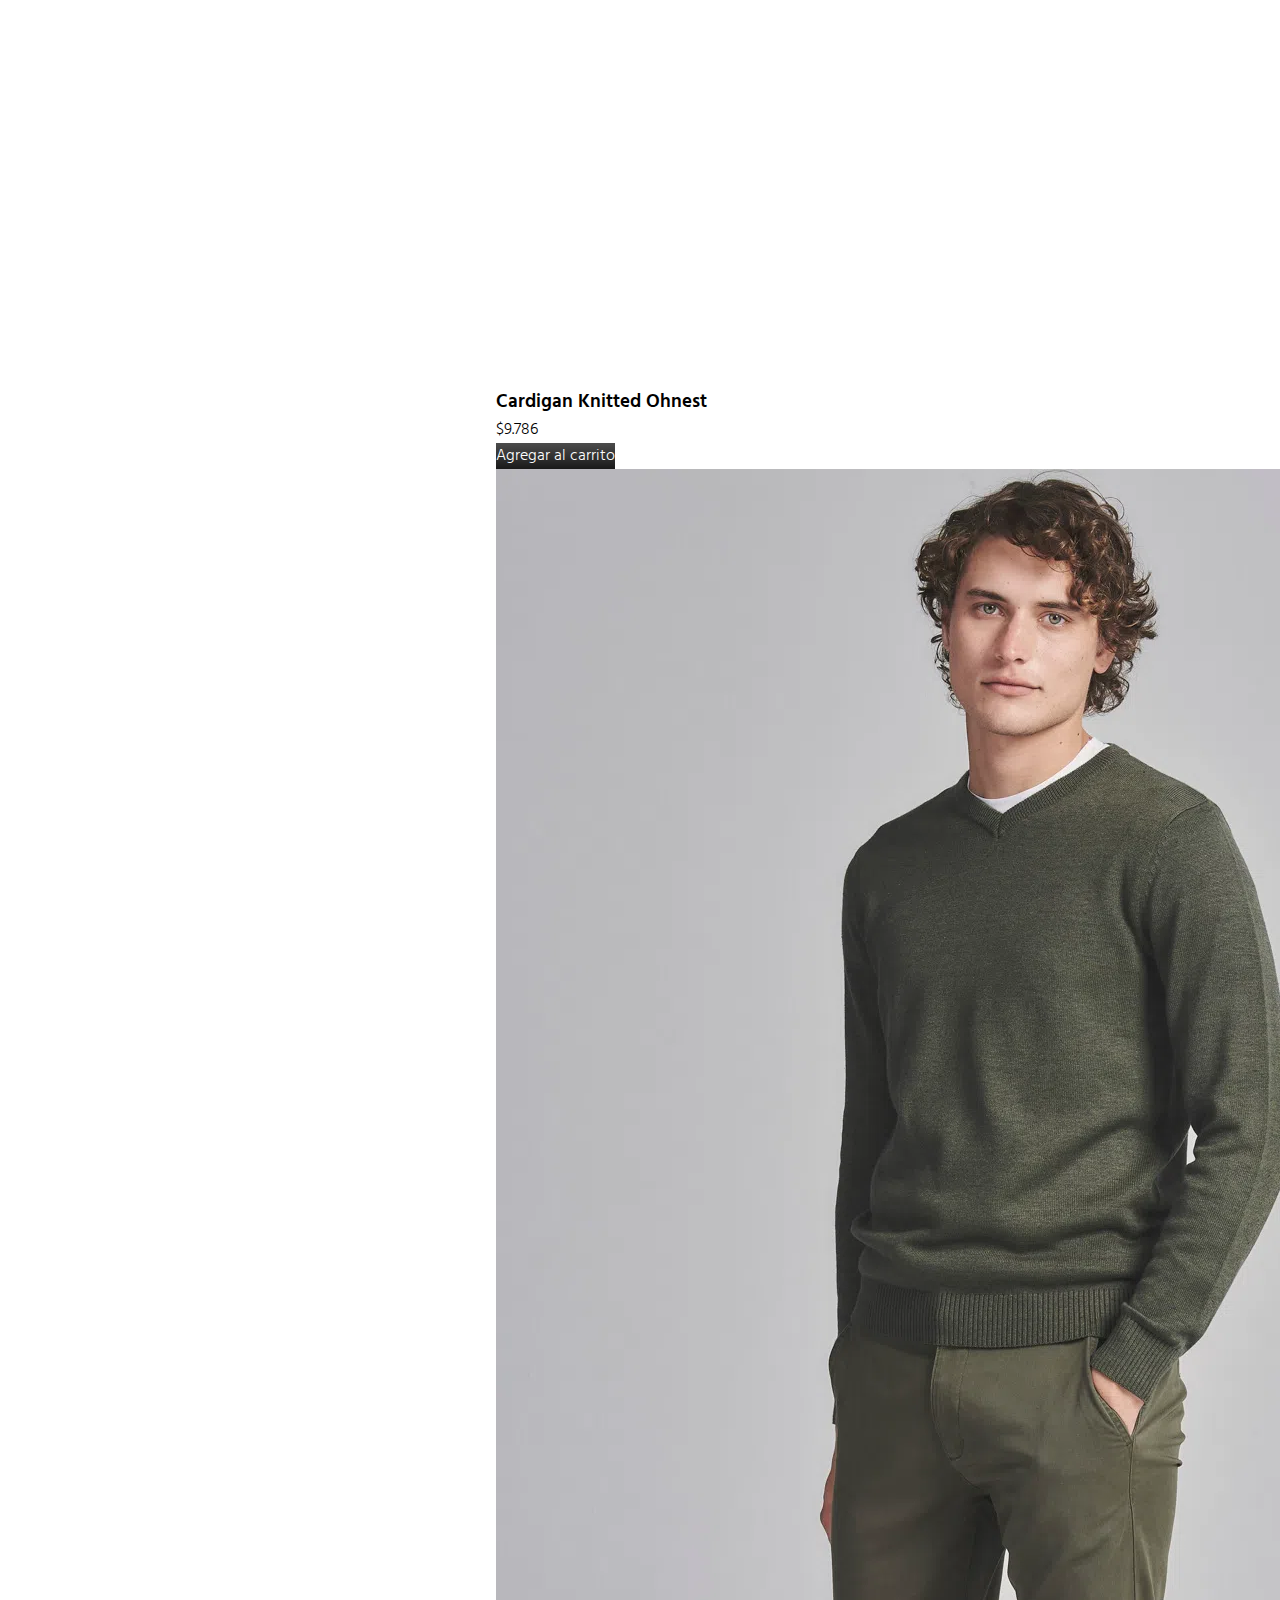
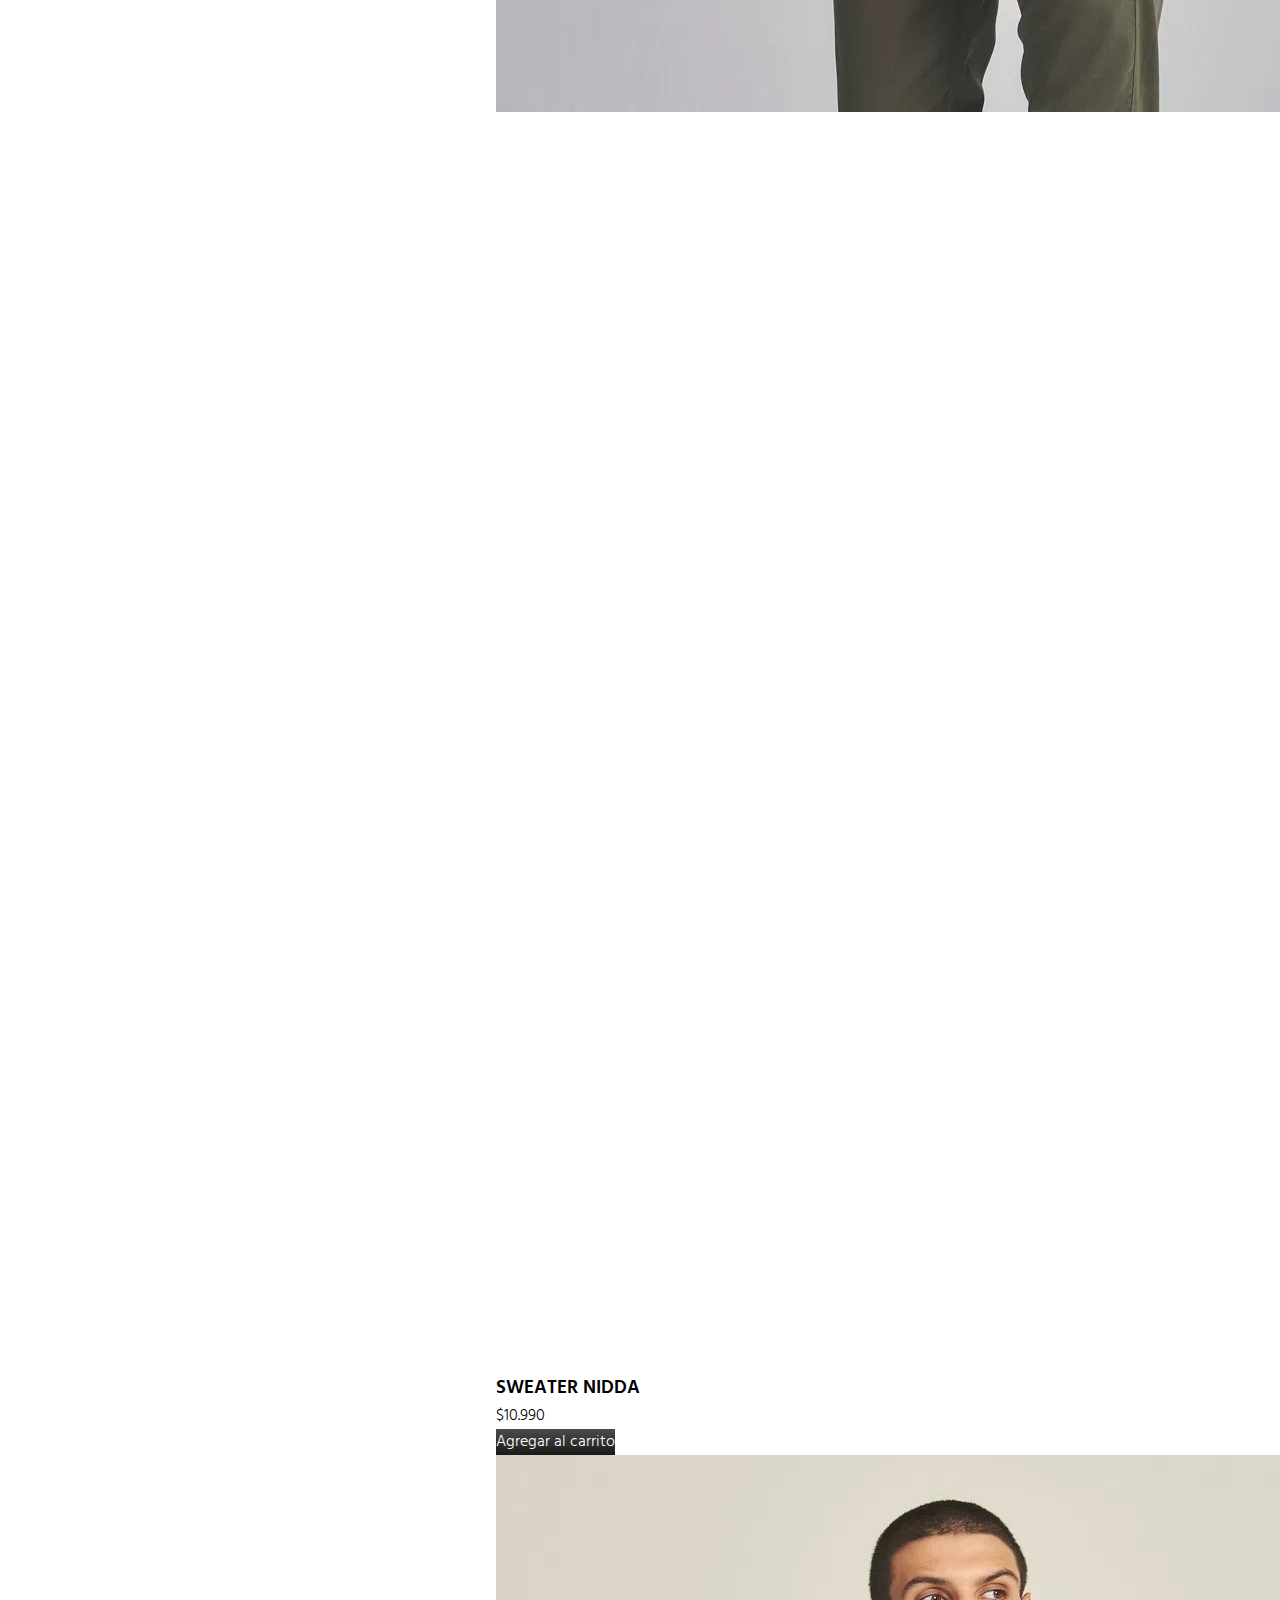
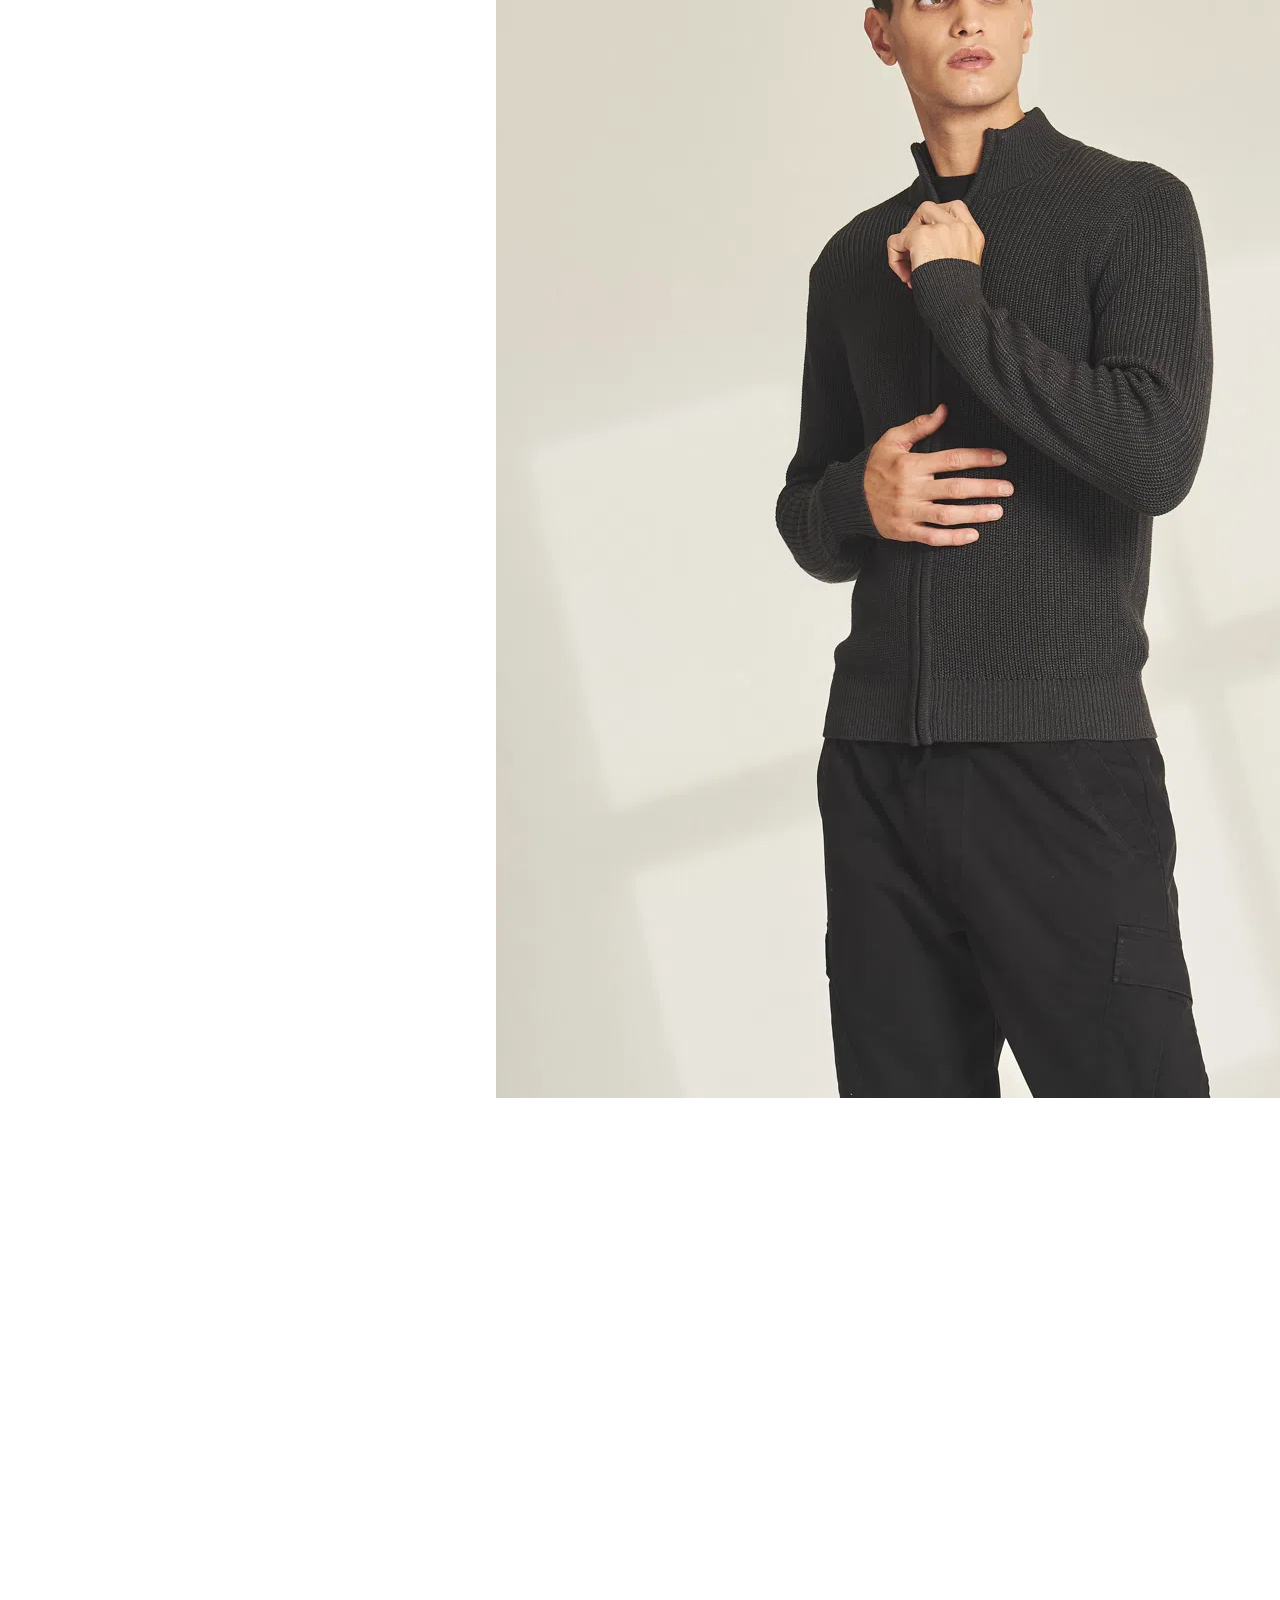
<file: sweaters.html>
<!DOCTYPE html>
<html lang="en">

<head>
  <meta charset="utf-8" />
  <meta name="viewport" content="width=device-width, initial-scale=1" />
  <title>Productos | Rp-Gmez</title>
  <meta name="descrption" content="Marca de ropa hecha en Buenos Aires, Argentina. Buzos, remeras, pantalones y más.">
  <meta property="og:title" content="Lo nuevo Rp-Gmez | Cozywear Argentina">
  <meta property="og:url" content="https://rpgmez.000webhostapp.com/">
  <meta property="og:type" content="website">
  <meta property="fb:app_id" content="3218971312087 codigo de facebook ficticio">
  <meta property="og:description"
    content="Marca de ropa hecha en Buenos Aires, Argentina. Buzos, remeras, pantalones y más.">
  <meta name="keywords" content="Ropa, buzos, remeras, pantalones, buenos aires, argentina, comodo">
  <link rel="shortcut icon" href="./Multimedia/logo-ico.png">
  <link rel="stylesheet" href="https://cdn.jsdelivr.net/npm/bootstrap-icons@1.8.3/font/bootstrap-icons.css">
  <link rel="preconnect" href="https://fonts.googleapis.com">
  <link rel="preconnect" href="https://fonts.gstatic.com" crossorigin>
  <link
    href="https://fonts.googleapis.com/css2?family=Expletus+Sans:ital,wght@1,400;1,600&family=Hind:wght@300;600&display=swap"
    rel="stylesheet">

  <link href="https://cdn.jsdelivr.net/npm/bootstrap@5.2.0-beta1/dist/css/bootstrap.min.css" rel="stylesheet"
    integrity="sha384-0evHe/X+R7YkIZDRvuzKMRqM+OrBnVFBL6DOitfPri4tjfHxaWutUpFmBp4vmVor" crossorigin="anonymous" />
  <link rel="stylesheet" href="./Estilos/style.css" />
</head>

<body>
  <!-- Header, logo, y navegador-->
  <header>
    <nav class="navbar navbar-expand-lg bg__nav">
      <div class="container-fluid">
        <a class="navbar-brand " href="./index.html"><img src="./Multimedia/logo.png"
            alt="Logo de la pagina, consta de una firma de color lila." class="img-fluid" width="70px"
            height="0px" /></a>
        <button class="navbar__collapse navbar-toggler" type="button" data-bs-toggle="collapse"
          data-bs-target="#navbarSupportedContent" aria-controls="navbarSupportedContent" aria-expanded="false"
          aria-label="Toggle navigation">
          <span class="navbar-toggler-icon"></span>
        </button>
        <div class=" collapse navbar-collapse" id="navbarSupportedContent">
          <ul class="navbar-nav ms-auto mb-2 mb-lg-0">
            <li class="nav-item">
              <a class="nav-link  nav__color-h" aria-current="page" href="./lonuevo.html">Lo nuevo</a>
            </li>
            <li class="nav-item dropdown">
              <a class="nav-link dropdown-toggle nav__color-h  nav__focus" href="./productos.html" id="navbarDropdown"
                role="button" data-bs-toggle="dropdown" aria-expanded="false">
                Productos
              </a>
              <ul class="nav__ul-drop dropdown-menu" aria-labelledby="navbarDropdown">
                <li><a class="dropdown-item subMenu__color-h" href="./productos.html#buzos">Buzos</a></li>
                <li><a class="dropdown-item subMenu__color-h" href="./productos.html#remeras">Remeras</a></li>
                <li><a class="dropdown-item subMenu__color-h" href="./productos.html#pantalones">Pantalones</a></li>
                <li>
                <li>
                  <hr class="dropdown-divider">
                </li>
                <a class="dropdown-item nav__color-h" href="./productos.html">Ver mas</a>
            </li>
          </ul>
          </li>
          <li class="nav-item">
            <a class="nav__color-h nav-link" href="./contacto.html">Contacto</a>
          </li>

          <li class="nav-item">
            <a class="nav-link nav__color-h" href="./politica.html">Politica de devolución</a>
          </li>
          </ul>
          <form class="d-flex" role="search">
            <input class="form-control me-2 ms-5" type="search" placeholder="Buscar" aria-label="Search" />
            <button class="btn btn__search" type="submit"><i class="bi bi-search"></i></button>

            <button class="btn btn__search" type="submit"><i class="bi bi-cart"></i></button>
          </form>
        </div>
      </div>
    </nav>
  </header>





  <main>

    <section class="container text-center mt-5">



      

      <h1>Sweaters</h1>
      <div id="buzos" class="row text-start">

        
        <div class="col-lg-4 col-md-6 col-xl-3 d-flex justify-content-center mt-5 card_product">
          <div class="card" style="width: 18rem;">
            <a href="./mantenimiento.html" class="position-relative prod__img__effect-paso1">
              <img src="./Multimedia/lonuevo/sweaters/sweater1a.jpg" class="card-img-top " alt="Descripcion del producto">
              <img src="./Multimedia/lonuevo/sweaters/sweater1b.jpg"
                class="card-img-top position-absolute prod__img__effect-paso2" alt="Descripcion del producto"> </a>
            <div class="card-body ">
              <h3 class="card-title">JACQUARD PRINT BOTICELLI</h3>
              <p class="card-text">$3.490</p>
            </div>
            <a href="./mantenimiento.html" class="btn btn__vermas m-2">Agregar al carrito</a>
          </div>
        </div>

        <div class="col-lg-4 col-md-6 col-xl-3 d-flex justify-content-center mt-5 card_product">
          <div class="card" style="width: 18rem;">
            <a href="./mantenimiento.html" class="position-relative prod__img__effect-paso1">
              <img src="./Multimedia/lonuevo/sweaters/sweater2a.jpg" class="card-img-top " alt="Descripcion del producto">
              <img src="./Multimedia/lonuevo/sweaters/sweater2b.jpg"
                class="card-img-top position-absolute prod__img__effect-paso2" alt="Descripcion del producto"> </a>
            <div class="card-body ">
              <h3 class="card-title">POLERA PRAGA</h3>
              <p class="card-text">$9.490</p>
            </div>
            <a href="./mantenimiento.html" class="btn btn__vermas m-2">Agregar al carrito</a>
          </div>
        </div>

        <div class="col-lg-4 col-md-6 col-xl-3 d-flex justify-content-center mt-5 card_product">
          <div class="card" style="width: 18rem;">
            <a href="./mantenimiento.html" class="position-relative prod__img__effect-paso1">
              <img src="./Multimedia/lonuevo/sweaters/sweater3a.jpg" class="card-img-top " alt="Descripcion del producto">
              <img src="./Multimedia/lonuevo/sweaters/sweater3b.jpg"
                class="card-img-top position-absolute prod__img__effect-paso2" alt="Descripcion del producto"> </a>
            <div class="card-body ">
              <h3 class="card-title">Chaleco Paramore</h3>
              <p class="card-text">$8.386</p>
            </div>
            <a href="./mantenimiento.html" class="btn btn__vermas m-2">Agregar al carrito</a>
          </div>
        </div>

        <div class="col-lg-4 col-md-6 col-xl-3 d-flex justify-content-center mt-5 card_product">
          <div class="card" style="width: 18rem;">
            <a href="./mantenimiento.html" class="position-relative prod__img__effect-paso1">
              <img src="./Multimedia/lonuevo/sweaters/sweater4a.jpg" class="card-img-top " alt="Descripcion del producto">
              <img src="./Multimedia/lonuevo/sweaters/sweater4b.jpg"
                class="card-img-top position-absolute prod__img__effect-paso2" alt="Descripcion del producto"> </a>
            <div class="card-body ">
              <h3 class="card-title">SWEATER TAY</h3>
              <p class="card-text">$9.990</p>
            </div>
            <a href="./mantenimiento.html" class="btn btn__vermas m-2">Agregar al carrito</a>
          </div>
        </div>

        <div class="col-lg-4 col-md-6 col-xl-3 d-flex justify-content-center mt-5 card_product">
          <div class="card" style="width: 18rem;">
            <a href="./mantenimiento.html" class="position-relative prod__img__effect-paso1">
              <img src="./Multimedia/lonuevo/sweaters/sweater5a.jpg" class="card-img-top " alt="Descripcion del producto">
              <img src="./Multimedia/lonuevo/sweaters/sweater5b.jpg"
                class="card-img-top position-absolute prod__img__effect-paso2" alt="Descripcion del producto"> </a>
            <div class="card-body ">
              <h3 class="card-title">Cardigan Knitted Ohnest</h3>
              <p class="card-text">$9.786</p>
            </div>
            <a href="./mantenimiento.html" class="btn btn__vermas m-2">Agregar al carrito</a>
          </div>
        </div>

        <div class="col-lg-4 col-md-6 col-xl-3 d-flex justify-content-center mt-5 card_product">
          <div class="card" style="width: 18rem;">
            <a href="./mantenimiento.html" class="position-relative prod__img__effect-paso1">
              <img src="./Multimedia/lonuevo/sweaters/sweater6a.jpg" class="card-img-top " alt="Descripcion del producto">
              <img src="./Multimedia/lonuevo/sweaters/sweater6b.jpg"
                class="card-img-top position-absolute prod__img__effect-paso2" alt="Descripcion del producto"> </a>
            <div class="card-body ">
              <h3 class="card-title">SWEATER NIDDA</h3>
              <p class="card-text">$10.990</p>
            </div>
            <a href="./mantenimiento.html" class="btn btn__vermas m-2">Agregar al carrito</a>
          </div>
        </div>

        <div class="col-lg-4 col-md-6 col-xl-3 d-flex justify-content-center mt-5 card_product">
          <div class="card" style="width: 18rem;">
            <a href="./mantenimiento.html" class="position-relative prod__img__effect-paso1">
              <img src="./Multimedia/lonuevo/sweaters/sweater7a.jpg" class="card-img-top " alt="Descripcion del producto">
              <img src="./Multimedia/lonuevo/sweaters/sweater7b.jpg"
                class="card-img-top position-absolute prod__img__effect-paso2" alt="Descripcion del producto"> </a>
            <div class="card-body ">
              <h3 class="card-title">CAMPERA TEJIDA INSBRUCK</h3>
              <p class="card-text">$9.890</p>
            </div>
            <a href="./mantenimiento.html" class="btn btn__vermas m-2">Agregar al carrito</a>
          </div>
        </div>

        <div class="col-lg-4 col-md-6 col-xl-3 d-flex justify-content-center mt-5 card_product">
          <div class="card" style="width: 18rem;">
            <a href="./mantenimiento.html" class="position-relative prod__img__effect-paso1">
              <img src="./Multimedia/lonuevo/sweaters/sweater8.jpg" class="card-img-top " alt="Descripcion del producto">
              <img src="./Multimedia/lonuevo/sweaters/sweater8b.jpg"
                class="card-img-top position-absolute prod__img__effect-paso2" alt="Descripcion del producto"> </a>
            <div class="card-body ">
              <h3 class="card-title">SWEATER TAOS</h3>
              <p class="card-text">$11.190</p>
            </div>
            <a href="./mantenimiento.html" class="btn btn__vermas m-2">Agregar al carrito</a>
          </div>
        </div>



      </div>



      



      </div>




    </section>

  </main>

  <!-- footer-->

  <section class="container-fluid">

    <div class="row bg__footer mt-5 py-4 d-flex justify-content-center">
      <div class="div__foot d-flex justify-content-center flex-column flex-md-row justify-content-md-between">
        <div class="my-3">
          <h4 class="h4foot text-white">Navegacion</h4>
          <ul class="ulfoot text-white">
            <li><a href="./Navegacion/comprar.html" class="nav__color-h">Como comprar?</a> </li>
            <li><a href="./Navegacion/preguntas.html" class="nav__color-h">Preguntas frecuentes</a> </li>
            <li><a href="./Navegacion/talles.html" class="nav__color-h">Talles y medidas</a> </li>
            <li><a href="./politica.html" class="nav__color-h">Politicas de cambio</a> </li>
          </ul>

        </div>

        <div class="my-3">
          <h4 class="h4foot text-white">Contactanos</h4>
          <ul class="ulfoot text-white">
            <li><a href="https://web.whatsapp.com/" target="_blank" class=" nav__color-h"><i class="bi bi-whatsapp"></i>
                Whatsapp</a></li>
            <li><a href="https://mail.google.com/mail/u/1/#inbox" target="_blank" class=" nav__color-h"><i
                  class="bi bi-envelope"></i> Shop-gomez@gmail.com</a></li>
            <li><a href="./contacto.html" class=" nav__color-h"><i class="bi bi-geo-alt"></i> Direccion</a></li>
          </ul>

        </div>

        <div class="my-3">
          <h4 class="h4foot text-white">Sigamos conectados</h4>

          <ul class="ulfoot text-white">

            <li><a href="https://www.instagram.com/Shop-gomez/" target="_blank" class=" nav__color-h"><i
                  class="bi bi-instagram"></i> Instagram</a></li>
            <li><a href="https://www.youtube.com/c/gomez-shop" target="_blank" class=" nav__color-h"><i
                  class="bi bi-youtube"></i> Youtube</a></li>
            <li><a href="https://www.facebook.com/ggomez.shop.1/" target="_blank" class=" nav__color-h"><i
                  class="bi bi-facebook"></i> Facebook</a></li>

          </ul>

        </div>

      </div>

    </div>
  </section>








  <script src="https://cdn.jsdelivr.net/npm/bootstrap@5.2.0-beta1/dist/js/bootstrap.bundle.min.js"
    integrity="sha384-pprn3073KE6tl6bjs2QrFaJGz5/SUsLqktiwsUTF55Jfv3qYSDhgCecCxMW52nD2"
    crossorigin="anonymous"></script>



</body>

</html>
</file>
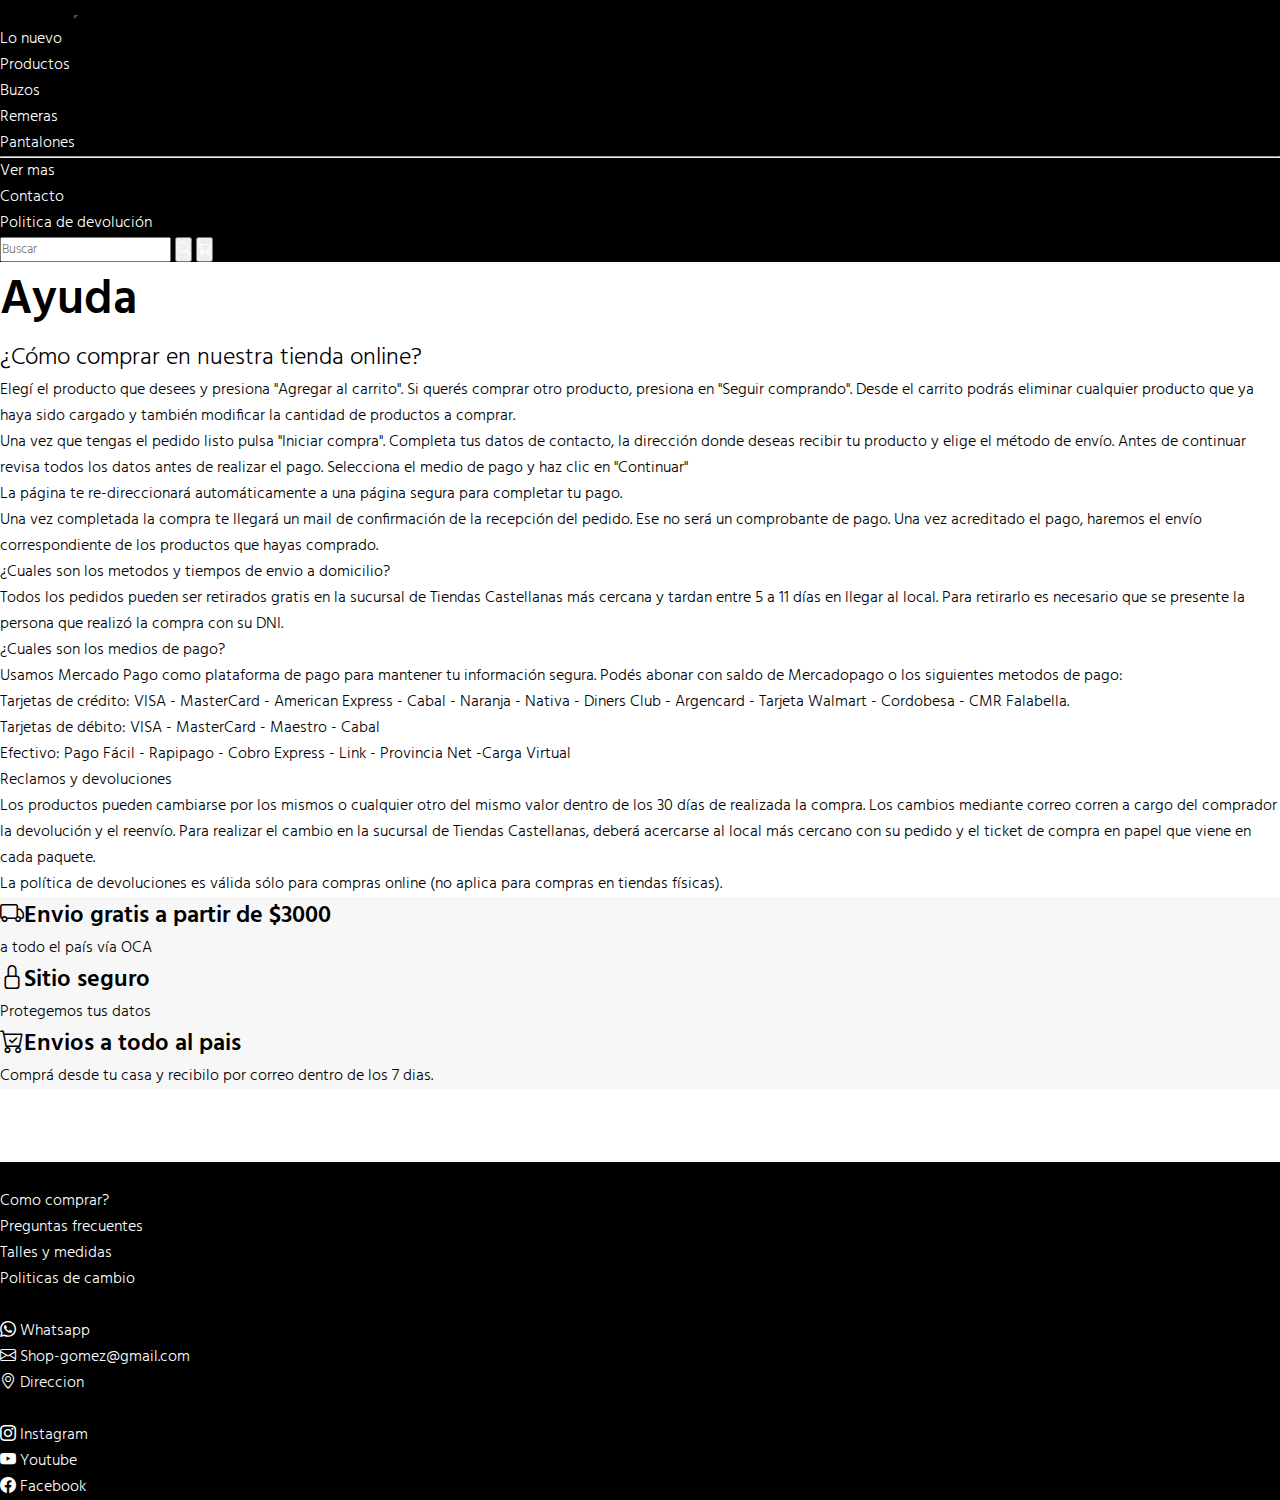
<file: Navegacion/comprar.html>
<!DOCTYPE html>
<html lang="en">

<head>
  <meta charset="utf-8" />
  <meta name="viewport" content="width=device-width, initial-scale=1" />
  <title>Como comprar? | Rp-Gmez</title>
  <meta name="descrption" content="Marca de ropa hecha en Buenos Aires, Argentina. Buzos, remeras, pantalones y más.">
  <meta property="og:title" content="Lo nuevo Rp-Gmez | Cozywear Argentina">
  <meta property="og:url" content="https://rpgmez.000webhostapp.com/">
  <meta property="og:type" content="website">
  <meta property="fb:app_id" content="3218971312087 codigo de facebook ficticio">
  <meta property="og:description" content="Marca de ropa hecha en Buenos Aires, Argentina. Buzos, remeras, pantalones y más.">
  <meta name="keywords" content="Ropa, buzos, remeras, pantalones, buenos aires, argentina, comodo">
  <link rel="shortcut icon" href="../Multimedia/logo-ico.png">
  <link rel="stylesheet" href="https://cdn.jsdelivr.net/npm/bootstrap-icons@1.8.3/font/bootstrap-icons.css">
  <link rel="preconnect" href="https://fonts.googleapis.com">
  <link rel="preconnect" href="https://fonts.gstatic.com" crossorigin>
  <link
    href="https://fonts.googleapis.com/css2?family=Expletus+Sans:ital,wght@1,400;1,600&family=Hind:wght@300;600&display=swap"
    rel="stylesheet">

  <link href="https://cdn.jsdelivr.net/npm/bootstrap@5.2.0-beta1/dist/css/bootstrap.min.css" rel="stylesheet"
    integrity="sha384-0evHe/X+R7YkIZDRvuzKMRqM+OrBnVFBL6DOitfPri4tjfHxaWutUpFmBp4vmVor" crossorigin="anonymous" />
    <link rel="stylesheet" href="../Estilos/style.css" />
</head>

<body>
   <!-- Header, logo, y navegador-->
   <header>
    <nav class="navbar navbar-expand-lg bg__nav">
      <div class="container-fluid">
        <a class="navbar-brand " href="../index.html"><img src="../Multimedia/logo.png" alt="Logo de la pagina, consta de una firma de color lila." class="img-fluid" width="70px"
            height="0px" /></a>
        <button class="navbar__collapse navbar-toggler" type="button" data-bs-toggle="collapse" data-bs-target="#navbarSupportedContent"
          aria-controls="navbarSupportedContent" aria-expanded="false" aria-label="Toggle navigation">
          <span class="navbar-toggler-icon"></span>
        </button>
        <div class=" collapse navbar-collapse" id="navbarSupportedContent">
          <ul class="navbar-nav ms-auto mb-2 mb-lg-0">
            <li class="nav-item">
              <a class="nav-link  nav__color-h" aria-current="page" href="../lonuevo.html">Lo nuevo</a>
            </li>
            <li class="nav-item dropdown">
              <a class="nav-link dropdown-toggle nav__color-h  nav__focus" href="../productos.html" id="navbarDropdown" role="button"
                data-bs-toggle="dropdown" aria-expanded="false">
                Productos
              </a>
              <ul class="nav__ul-drop dropdown-menu" aria-labelledby="navbarDropdown">
                <li><a class="dropdown-item subMenu__color-h" href="../productos.html#buzos">Buzos</a></li>
                <li><a class="dropdown-item subMenu__color-h" href="../productos.html#remeras">Remeras</a></li>
                <li><a class="dropdown-item subMenu__color-h" href="../productos.html#pantalones">Pantalones</a></li>
                <li>
                  <li><hr class="dropdown-divider"></li>
                  <a class="dropdown-item nav__color-h" href="../productos.html">Ver mas</a>
                </li>
              </ul>
            </li>
            <li class="nav-item">
              <a class="nav__color-h nav-link" href="../contacto.html">Contacto</a>
            </li>

            <li class="nav-item">
              <a class="nav-link nav__color-h" href="../politica.html">Politica de devolución</a>
            </li>
          </ul>
          <form class="d-flex" role="search">
            <input class="form-control me-2 ms-5" type="search" placeholder="Buscar" aria-label="Search" />
            <button class="btn btn__search" type="submit"><i class="bi bi-search"></i></button>

            <button class="btn btn__search" type="submit"><i class="bi bi-cart"></i></button>
          </form>
        </div>
      </div>
    </nav>
  </header>


  <main>


    <!-- Politicas de devolucion-->

  <section class="container">
    <h1 class="text-center my-5">Ayuda</h1>
    <div class="row">

      <div class="col-md-12">

        <h2>¿Cómo comprar en nuestra tienda online?</h2>
        <p>Elegí el producto que desees y presiona "Agregar al carrito". Si querés comprar otro producto, presiona en "Seguir comprando". Desde el carrito podrás eliminar cualquier producto que ya haya sido cargado y también modificar la cantidad de productos a comprar.</p>
        <p>Una vez que tengas el pedido listo pulsa "Iniciar compra". Completa tus datos de contacto, la dirección donde deseas recibir tu producto y elige el método de envío. Antes de continuar revisa todos los datos antes de realizar el pago. Selecciona el medio de pago y haz clic en "Continuar"</p>
        <p>La página te re-direccionará automáticamente a una página segura para completar tu pago.</p>
        <p>Una vez completada la compra te llegará un mail de confirmación de la recepción del pedido. Ese no será un comprobante de pago. Una vez acreditado el pago, haremos el envío correspondiente de los productos que hayas comprado.</p>

        <h4>¿Cuales son los metodos y tiempos de envio a domicilio?</h4>
        <p>Todos los pedidos pueden ser retirados gratis en la sucursal de Tiendas Castellanas más cercana y tardan entre 5 a 11 días en llegar al local. Para retirarlo es necesario que se presente la persona que realizó la compra con su DNI.
        </p>

        <h4> ¿Cuales son los medios de pago?</h4>
        <p>Usamos Mercado Pago como plataforma de pago para mantener tu información segura. Podés abonar con saldo de Mercadopago o los siguientes metodos de pago:</p>
        <p>Tarjetas de crédito: VISA - MasterCard - American Express - Cabal - Naranja - Nativa - Diners Club - Argencard - Tarjeta Walmart - Cordobesa - CMR Falabella.</p>
        <p>Tarjetas de débito: VISA - MasterCard - Maestro - Cabal </p>
        <p>Efectivo: Pago Fácil - Rapipago - Cobro Express - Link - Provincia Net -Carga Virtual</p>

        <h4>Reclamos y devoluciones</h4>
        <p>Los productos pueden cambiarse por los mismos o cualquier otro del mismo valor dentro de los 30 días de realizada la compra. Los cambios mediante correo corren a cargo del comprador la devolución y el reenvío.
        Para realizar el cambio en la sucursal de Tiendas Castellanas, deberá acercarse al local más cercano con su pedido y el ticket de compra en papel que viene en cada paquete.</p>
    
        <p>La política de devoluciones es válida sólo para compras online (no aplica para compras en tiendas físicas).</p>
      </div>
      
    </div>
  </section>

<!--Beneficio-->

<section class="mt-5 pt-2 container-fluid  bg__beneficio">
  <div class="row ">

    <div class="col-md-4  rebotar">

      <p class="beneficio__parrafo text-center "><i class="bi bi-truck"></i>Envio gratis a partir de $3000</p>
      <p class="beneficio__miniparrafo text-center">a todo el país vía OCA</p>

    </div>

    <div class="col-md-4 rebotar">

      <p class="beneficio__parrafo text-center "><i class="bi bi-lock"></i>Sitio seguro</p>
      <p class="beneficio__miniparrafo text-center">Protegemos tus datos</p>

    </div>

    <div class="col-md-4 rebotar">

      <p class="beneficio__parrafo text-center "><i class="bi bi-cart-check"></i>Envios a todo al pais</p>
      <p class="beneficio__miniparrafo text-center">Comprá desde tu casa y recibilo por correo dentro de los 7 dias.
      </p>

    </div>
  </div>
</section>
  
   
</main>
  <!-- footer-->

  <section class="container-fluid">

    <div class="row bg__footer mt-5 py-4 d-flex justify-content-center">
      <div class="div__foot d-flex justify-content-center flex-column flex-md-row justify-content-md-between">
        <div class="my-3">
          <h4 class="h4foot text-white">Navegacion</h4>
            <ul class="ulfoot text-white">
                <li ><a href="../Navegacion/comprar.html" class="nav__color-h">Como comprar?</a> </li>
                <li ><a href="../Navegacion/preguntas.html" class="nav__color-h">Preguntas frecuentes</a> </li>
                <li ><a href="../Navegacion/talles.html" class="nav__color-h">Talles y medidas</a> </li>
                <li ><a href="../politica.html" class="nav__color-h">Politicas de cambio</a> </li>
            </ul>
  
        </div>
  
        <div class="my-3">
          <h4 class="h4foot text-white">Contactanos</h4>
            <ul class="ulfoot text-white">
              <li><a href="https://web.whatsapp.com/" target="_blank" class=" nav__color-h"><i class="bi bi-whatsapp"></i> Whatsapp</a></li>
              <li><a href="https://mail.google.com/mail/u/1/#inbox" target="_blank" class=" nav__color-h"><i class="bi bi-envelope"></i> Shop-gomez@gmail.com</a></li>
              <li><a href="../contacto.html" class=" nav__color-h"><i class="bi bi-geo-alt"></i> Direccion</a></li>
            </ul>
  
        </div>
  
        <div class="my-3">
          <h4 class="h4foot text-white">Sigamos conectados</h4>
    
          <ul class="ulfoot text-white">
  
            <li><a href="https://www.instagram.com/Shop-gomez/" target="_blank" class=" nav__color-h"><i class="bi bi-instagram"></i> Instagram</a></li>
            <li><a href="https://www.youtube.com/c/gomez-shop" target="_blank" class=" nav__color-h"><i class="bi bi-youtube"></i> Youtube</a></li>
            <li><a href="https://www.facebook.com/ggomez.shop.1/" target="_blank" class=" nav__color-h"><i class="bi bi-facebook"></i> Facebook</a></li>
            
          </ul>
  
        </div>

      </div>

    </div>
  </section>







  

  <script src="https://cdn.jsdelivr.net/npm/bootstrap@5.2.0-beta1/dist/js/bootstrap.bundle.min.js"
    integrity="sha384-pprn3073KE6tl6bjs2QrFaJGz5/SUsLqktiwsUTF55Jfv3qYSDhgCecCxMW52nD2"
    crossorigin="anonymous"></script>



</body>

</html>
</file>
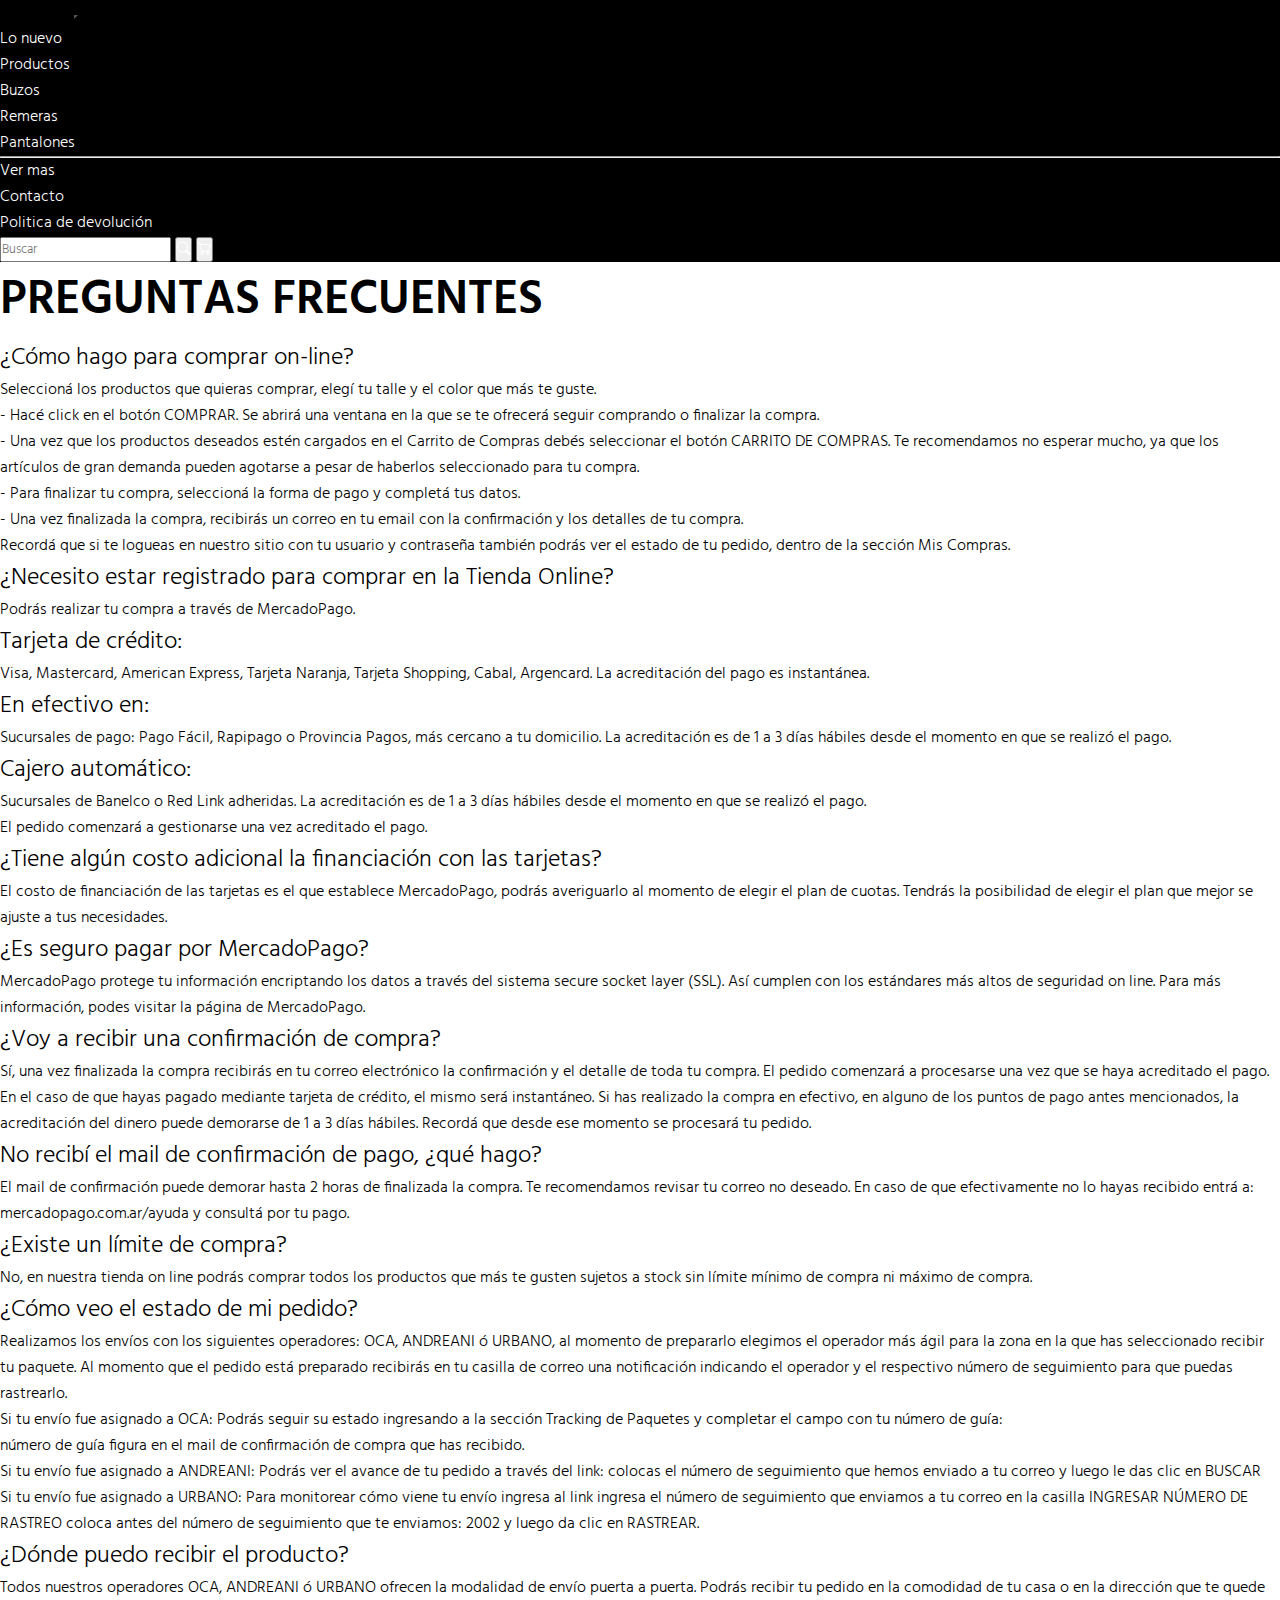
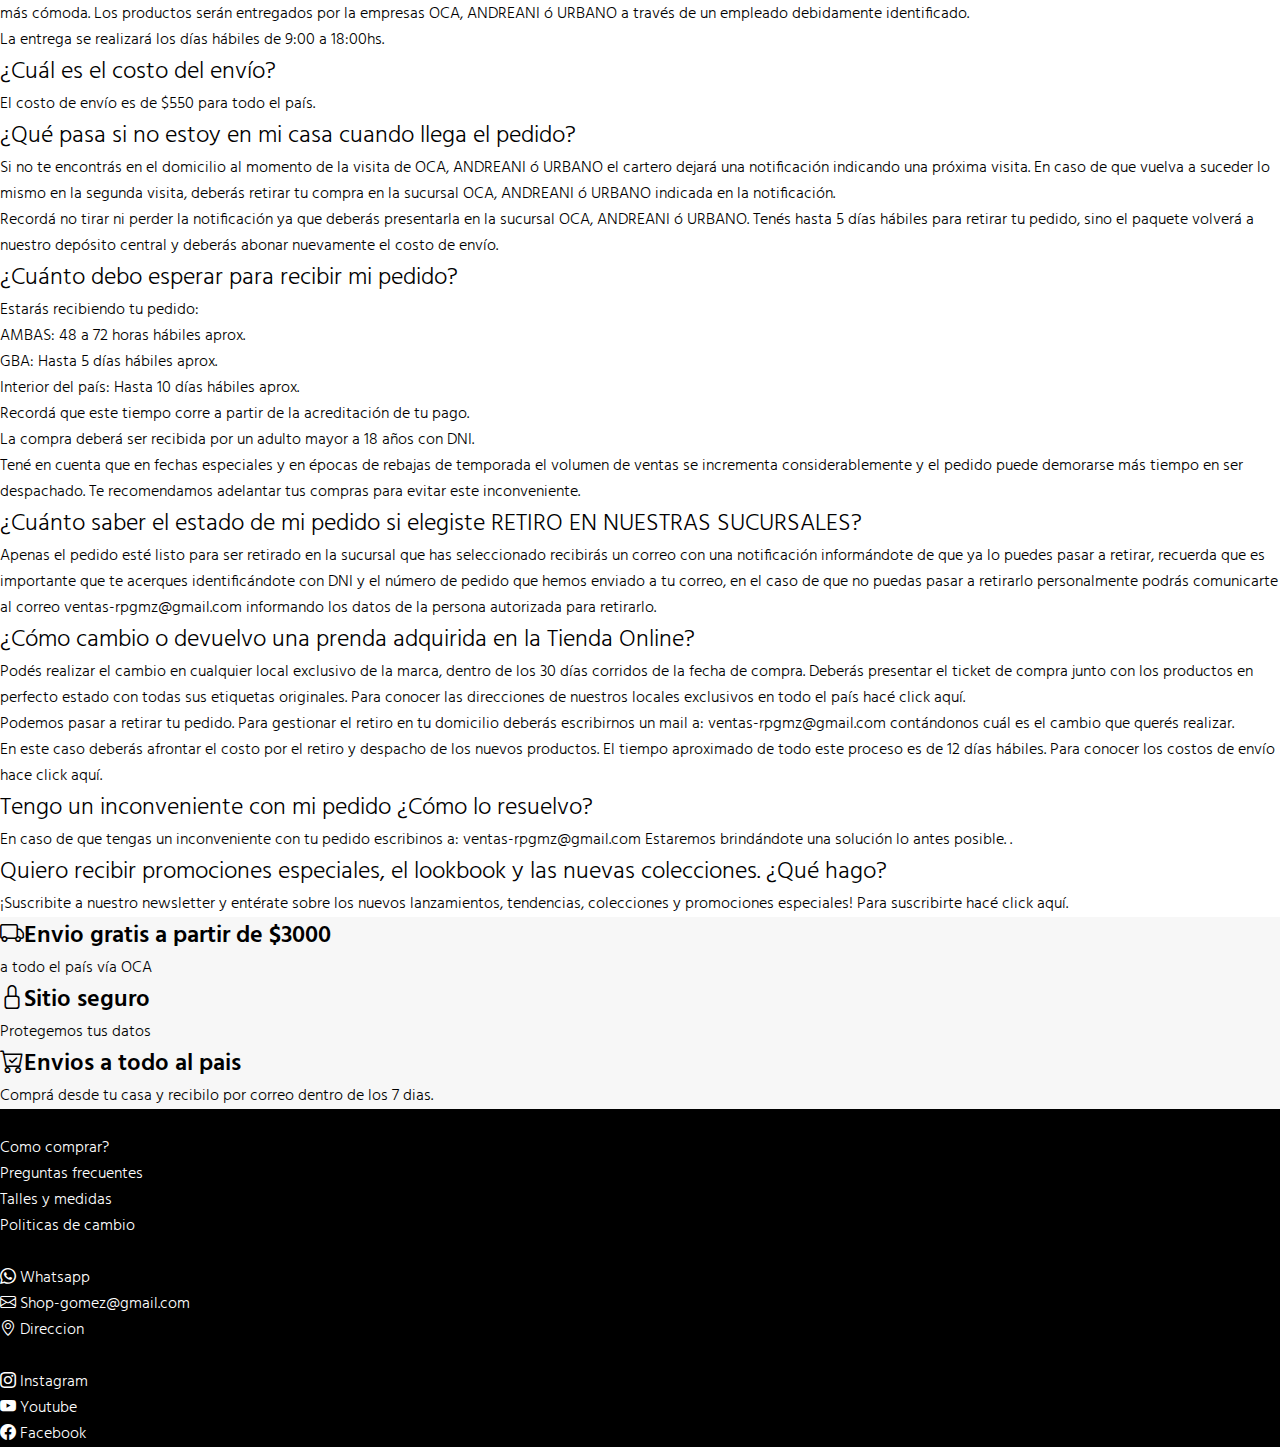
<file: Navegacion/preguntas.html>
<!DOCTYPE html>
<html lang="en">

<head>
  <meta charset="utf-8" />
  <meta name="viewport" content="width=device-width, initial-scale=1" />
  <title>Como comprar? | Rp-Gmez</title>
  <meta name="descrption" content="Marca de ropa hecha en Buenos Aires, Argentina. Buzos, remeras, pantalones y más.">
  <meta property="og:title" content="Lo nuevo Rp-Gmez | Cozywear Argentina">
  <meta property="og:url" content="https://rpgmez.000webhostapp.com/">
  <meta property="og:type" content="website">
  <meta property="fb:app_id" content="3218971312087 codigo de facebook ficticio">
  <meta property="og:description"
    content="Marca de ropa hecha en Buenos Aires, Argentina. Buzos, remeras, pantalones y más.">
  <meta name="keywords" content="Ropa, buzos, remeras, pantalones, buenos aires, argentina, comodo">
  <link rel="shortcut icon" href="../Multimedia/logo-ico.png">
  <link rel="stylesheet" href="https://cdn.jsdelivr.net/npm/bootstrap-icons@1.8.3/font/bootstrap-icons.css">
  <link rel="preconnect" href="https://fonts.googleapis.com">
  <link rel="preconnect" href="https://fonts.gstatic.com" crossorigin>
  <link
    href="https://fonts.googleapis.com/css2?family=Expletus+Sans:ital,wght@1,400;1,600&family=Hind:wght@300;600&display=swap"
    rel="stylesheet">

  <link href="https://cdn.jsdelivr.net/npm/bootstrap@5.2.0-beta1/dist/css/bootstrap.min.css" rel="stylesheet"
    integrity="sha384-0evHe/X+R7YkIZDRvuzKMRqM+OrBnVFBL6DOitfPri4tjfHxaWutUpFmBp4vmVor" crossorigin="anonymous" />
  <link rel="stylesheet" href="../Estilos/style.css" />
</head>

<body>
  <!-- Header, logo, y navegador-->
  <header>
    <nav class="navbar navbar-expand-lg bg__nav">
      <div class="container-fluid">
        <a class="navbar-brand " href="../index.html"><img src="../Multimedia/logo.png"
            alt="Logo de la pagina, consta de una firma de color lila." class="img-fluid" width="70px"
            height="0px" /></a>
        <button class="navbar__collapse navbar-toggler" type="button" data-bs-toggle="collapse"
          data-bs-target="#navbarSupportedContent" aria-controls="navbarSupportedContent" aria-expanded="false"
          aria-label="Toggle navigation">
          <span class="navbar-toggler-icon"></span>
        </button>
        <div class=" collapse navbar-collapse" id="navbarSupportedContent">
          <ul class="navbar-nav ms-auto mb-2 mb-lg-0">
            <li class="nav-item">
              <a class="nav-link  nav__color-h" aria-current="page" href="../lonuevo.html">Lo nuevo</a>
            </li>
            <li class="nav-item dropdown">
              <a class="nav-link dropdown-toggle nav__color-h  nav__focus" href="../productos.html" id="navbarDropdown"
                role="button" data-bs-toggle="dropdown" aria-expanded="false">
                Productos
              </a>
              <ul class="nav__ul-drop dropdown-menu" aria-labelledby="navbarDropdown">
                <li><a class="dropdown-item subMenu__color-h" href="../productos.html#buzos">Buzos</a></li>
                <li><a class="dropdown-item subMenu__color-h" href="../productos.html#remeras">Remeras</a></li>
                <li><a class="dropdown-item subMenu__color-h" href="../productos.html#pantalones">Pantalones</a></li>
                <li>
                  <hr class="dropdown-divider">
                </li>
                <a class="dropdown-item nav__color-h" href="../productos.html">Ver mas</a>
            </li>
          </ul>
          </li>
          <li class="nav-item">
            <a class="nav__color-h nav-link" href="../contacto.html">Contacto</a>
          </li>

          <li class="nav-item">
            <a class="nav-link nav__color-h" href="../politica.html">Politica de devolución</a>
          </li>
          </ul>
          <form class="d-flex" role="search">
            <input class="form-control me-2 ms-5" type="search" placeholder="Buscar" aria-label="Search" />
            <button class="btn btn__search" type="submit"><i class="bi bi-search"></i></button>

            <button class="btn btn__search" type="submit"><i class="bi bi-cart"></i></button>
          </form>
        </div>
      </div>
    </nav>
  </header>


  <main>


    <!-- Politicas de devolucion-->

    <section class="container">
      
      <div class="row">
        <h1 class="text-center my-5">PREGUNTAS FRECUENTES</h1>

        <div class="col-md-12 ">

          <h2>¿Cómo hago para comprar on-line?</h2>
          <ul>Seleccioná los productos que quieras comprar, elegí tu talle y el color que más te guste.
            <li>- Hacé click en el botón COMPRAR. Se abrirá una ventana en la que se te ofrecerá seguir comprando o
              finalizar la compra.</li>
            <li>- Una vez que los productos deseados estén cargados en el Carrito de Compras debés seleccionar el botón
              CARRITO DE COMPRAS. Te recomendamos no esperar mucho, ya que los artículos de gran demanda pueden agotarse
              a
              pesar de haberlos seleccionado para tu compra.</li>
            <li>- Para finalizar tu compra, seleccioná la forma de pago y completá tus datos.</li>
            <li>- Una vez finalizada la compra, recibirás un correo en tu email con la confirmación y los detalles de tu
              compra.</li>
            <li>Recordá que si te logueas en nuestro sitio con tu usuario y contraseña también podrás ver el estado de
              tu
              pedido, dentro de la sección Mis Compras. </li>
          </ul>


          <h2>¿Necesito estar registrado para comprar en la Tienda Online?</h2>
          <p>Podrás realizar tu compra a través de MercadoPago.</p>

          <h2>Tarjeta de crédito:</h2>
          <p>Visa, Mastercard, American Express, Tarjeta Naranja, Tarjeta Shopping, Cabal, Argencard.
            La acreditación del pago es instantánea.</p>

          <h2>En efectivo en:</h2>
          <p>Sucursales de pago: Pago Fácil, Rapipago o Provincia Pagos, más cercano a tu domicilio.
            La acreditación es de 1 a 3 días hábiles desde el momento en que se realizó el pago. </p>

          <h2>Cajero automático:</h2>
          <p>Sucursales de Banelco o Red Link adheridas.
            La acreditación es de 1 a 3 días hábiles desde el momento en que se realizó el pago. </p>
          <p>El pedido comenzará a gestionarse una vez acreditado el pago. </p>

          <h2>¿Tiene algún costo adicional la financiación con las tarjetas?</h2>
          <p>El costo de financiación de las tarjetas es el que establece MercadoPago, podrás averiguarlo al momento de
            elegir el plan de cuotas. Tendrás la posibilidad de elegir el plan que mejor se ajuste a tus necesidades.
          </p>

          <h2>¿Es seguro pagar por MercadoPago?</h2>
          <p>MercadoPago protege tu información encriptando los datos a través del sistema secure socket layer (SSL).
            Así cumplen con los estándares más altos de seguridad on line. Para más información, podes visitar la página
            de MercadoPago. </p>

          <h2>¿Voy a recibir una confirmación de compra?</h2>
          <p>Sí, una vez finalizada la compra recibirás en tu correo electrónico la confirmación y el detalle de toda tu
            compra.
            El pedido comenzará a procesarse una vez que se haya acreditado el pago. En el caso de que hayas pagado
            mediante tarjeta de crédito, el mismo será instantáneo. Si has realizado la compra en efectivo, en alguno de
            los puntos de pago antes mencionados, la acreditación del dinero puede demorarse de 1 a 3 días hábiles.
            Recordá que desde ese momento se procesará tu pedido. </p>

          <h2>No recibí el mail de confirmación de pago, ¿qué hago?</h2>
          <p>El mail de confirmación puede demorar hasta 2 horas de finalizada la compra. Te recomendamos revisar tu
            correo no deseado. En caso de que efectivamente no lo hayas recibido entrá a:
            mercadopago.com.ar/ayuda y consultá por tu pago.</p>

          <h2>¿Existe un límite de compra?</h2>
          <p>No, en nuestra tienda on line podrás comprar todos los productos que más te gusten sujetos a stock sin
            límite mínimo de compra ni máximo de compra.</p>

          <h2>¿Cómo veo el estado de mi pedido?</h2>
          <p>Realizamos los envíos con los siguientes operadores: OCA, ANDREANI ó URBANO, al momento de prepararlo
            elegimos el operador más ágil para la zona en la que has seleccionado recibir tu paquete. Al momento que el
            pedido está preparado recibirás en tu casilla de correo una notificación indicando el operador y el
            respectivo número de seguimiento para que puedas rastrearlo.</p>

          <p>Si tu envío fue asignado a OCA: Podrás seguir su estado ingresando a la sección Tracking de Paquetes y
            completar el campo con tu número de guía: <a href="https://www.oca.com.ar/Home/Envio"></a> </p>
          </p> número de guía figura en el mail de confirmación de compra que has recibido.</p>
          <p>Si tu envío fue asignado a ANDREANI: Podrás ver el avance de tu pedido a través del link: <a
              href="https://seguimiento.andreani.com/envio/"></a> colocas el número de seguimiento que hemos enviado a
            tu correo y luego le das clic en BUSCAR </p>
          <p>Si tu envío fue asignado a URBANO: Para monitorear cómo viene tu envío ingresa al link <a
              href="https://www.urbano.com.ar/?envio=nac&numero=&enviar=RASTREAR"></a> ingresa el número de seguimiento
            que enviamos a tu correo en la casilla INGRESAR NÚMERO DE RASTREO coloca antes del número de seguimiento que
            te enviamos: 2002 y luego da clic en RASTREAR. </p>
          <h2>¿Dónde puedo recibir el producto?</h2>
          <p>Todos nuestros operadores OCA, ANDREANI ó URBANO ofrecen la modalidad de envío puerta a puerta. Podrás
            recibir tu pedido en la comodidad de tu casa o en la dirección que te quede más cómoda. Los productos serán
            entregados por la empresas OCA, ANDREANI ó URBANO a través de un empleado debidamente identificado. </p>
          <p>La entrega se realizará los días hábiles de 9:00 a 18:00hs. </p>

          <h2>¿Cuál es el costo del envío?</h2>
          <p>El costo de envío es de $550 para todo el país. </p>

          <h2>¿Qué pasa si no estoy en mi casa cuando llega el pedido?</h2>
          <p>Si no te encontrás en el domicilio al momento de la visita de OCA, ANDREANI ó URBANO el cartero dejará una
            notificación indicando una próxima visita. En caso de que vuelva a suceder lo mismo en la segunda visita,
            deberás retirar tu compra en la sucursal OCA, ANDREANI ó URBANO indicada en la notificación. </p>
          <p>Recordá no tirar ni perder la notificación ya que deberás presentarla en la sucursal OCA, ANDREANI ó
            URBANO. Tenés hasta 5 días hábiles para retirar tu pedido, sino el paquete volverá a nuestro depósito
            central y deberás abonar nuevamente el costo de envío. </p>

          <h2>¿Cuánto debo esperar para recibir mi pedido?</h2>
          <p>Estarás recibiendo tu pedido:</p>






          <p>AMBAS: 48 a 72 horas hábiles aprox.</p>
          <p>GBA: Hasta 5 días hábiles aprox.</p>
          <p>Interior del país: Hasta 10 días hábiles aprox.</p>
          <p>Recordá que este tiempo corre a partir de la acreditación de tu pago.</p>
          <p>La compra deberá ser recibida por un adulto mayor a 18 años con DNI.</p>
          <p>Tené en cuenta que en fechas especiales y en épocas de rebajas de temporada el volumen de ventas se
            incrementa considerablemente y el pedido puede demorarse más tiempo en ser despachado. Te recomendamos
            adelantar tus compras para evitar este inconveniente.</p>



          <h2>¿Cuánto saber el estado de mi pedido si elegiste RETIRO EN NUESTRAS SUCURSALES?</h2>
          <p>Apenas el pedido esté listo para ser retirado en la sucursal que has seleccionado recibirás un correo con
            una notificación informándote de que ya lo puedes pasar a retirar, recuerda que es importante que te
            acerques identificándote con DNI y el número de pedido que hemos enviado a tu correo, en el caso de que no
            puedas pasar a retirarlo personalmente podrás comunicarte al correo ventas-rpgmz@gmail.com informando los
            datos de la persona autorizada para retirarlo. </p>

          <h2>¿Cómo cambio o devuelvo una prenda adquirida en la Tienda Online?</h2>
          <p>Podés realizar el cambio en cualquier local exclusivo de la marca, dentro de los 30 días corridos de la
            fecha de compra. Deberás presentar el ticket de compra junto con los productos en perfecto estado con todas
            sus etiquetas originales. Para conocer las direcciones de nuestros locales exclusivos en todo el país hacé
            click aquí.</p>

            <p>Podemos pasar a retirar tu pedido. Para gestionar el retiro en tu domicilio deberás escribirnos un mail a:
            ventas-rpgmz@gmail.com contándonos cuál es el cambio que querés realizar.</p> 
            <p>En este caso deberás afrontar el costo por el retiro y despacho de los nuevos productos. El tiempo
            aproximado de todo este proceso es de 12 días hábiles. Para conocer los costos de envío hace click aquí.</p>

            

          <h2>Tengo un inconveniente con mi pedido ¿Cómo lo resuelvo?</h2>
          <p>En caso de que tengas un inconveniente con tu pedido escribinos a: ventas-rpgmz@gmail.com Estaremos brindándote una solución lo antes posible. .</p>

          <h2>Quiero recibir promociones especiales, el lookbook y las nuevas colecciones. ¿Qué hago?</h2>
          <p>¡Suscribite a nuestro newsletter y entérate sobre los nuevos lanzamientos, tendencias, colecciones y promociones especiales! Para suscribirte hacé click aquí. </p>

         



        </div>

      </div>
    </section>

    <!--Beneficio-->

    <section class="mt-5 pt-2 container-fluid  bg__beneficio">
      <div class="row ">

        <div class="col-md-4  rebotar">

          <p class="beneficio__parrafo text-center "><i class="bi bi-truck"></i>Envio gratis a partir de $3000</p>
          <p class="beneficio__miniparrafo text-center">a todo el país vía OCA</p>

        </div>

        <div class="col-md-4 rebotar">

          <p class="beneficio__parrafo text-center "><i class="bi bi-lock"></i>Sitio seguro</p>
          <p class="beneficio__miniparrafo text-center">Protegemos tus datos</p>

        </div>

        <div class="col-md-4 rebotar">

          <p class="beneficio__parrafo text-center "><i class="bi bi-cart-check"></i>Envios a todo al pais</p>
          <p class="beneficio__miniparrafo text-center">Comprá desde tu casa y recibilo por correo dentro de los 7 dias.
          </p>

        </div>
      </div>
    </section>


</main>
    <!-- footer-->

    <section class="container-fluid">

      <div class="row bg__footer mt-5 py-4 d-flex justify-content-center">
        <div class="div__foot d-flex justify-content-center flex-column flex-md-row justify-content-md-between">
          <div class="my-3">
            <h4 class="h4foot text-white">Navegacion</h4>
            <ul class="ulfoot text-white">
              <li><a href="../Navegacion/comprar.html" class="nav__color-h">Como comprar?</a> </li>
              <li><a href="../Navegacion/preguntas.html" class="nav__color-h">Preguntas frecuentes</a> </li>
              <li><a href="../Navegacion/talles.html" class="nav__color-h">Talles y medidas</a> </li>
              <li><a href="../politica.html" class="nav__color-h">Politicas de cambio</a> </li>
            </ul>

          </div>

          <div class="my-3">
            <h4 class="h4foot text-white">Contactanos</h4>
            <ul class="ulfoot text-white">
              <li><a href="https://web.whatsapp.com/" target="_blank" class=" nav__color-h"><i
                    class="bi bi-whatsapp"></i> Whatsapp</a></li>
              <li><a href="https://mail.google.com/mail/u/1/#inbox" target="_blank" class=" nav__color-h"><i
                    class="bi bi-envelope"></i> Shop-gomez@gmail.com</a></li>
              <li><a href="../contacto.html" class=" nav__color-h"><i class="bi bi-geo-alt"></i> Direccion</a></li>
            </ul>

          </div>

          <div class="my-3">
            <h4 class="h4foot text-white">Sigamos conectados</h4>

            <ul class="ulfoot text-white">

              <li><a href="https://www.instagram.com/Shop-gomez/" target="_blank" class=" nav__color-h"><i
                    class="bi bi-instagram"></i> Instagram</a></li>
              <li><a href="https://www.youtube.com/c/gomez-shop" target="_blank" class=" nav__color-h"><i
                    class="bi bi-youtube"></i> Youtube</a></li>
              <li><a href="https://www.facebook.com/ggomez.shop.1/" target="_blank" class=" nav__color-h"><i
                    class="bi bi-facebook"></i> Facebook</a></li>

            </ul>

          </div>

        </div>

      </div>
    </section>







  

  <script src="https://cdn.jsdelivr.net/npm/bootstrap@5.2.0-beta1/dist/js/bootstrap.bundle.min.js"
    integrity="sha384-pprn3073KE6tl6bjs2QrFaJGz5/SUsLqktiwsUTF55Jfv3qYSDhgCecCxMW52nD2"
    crossorigin="anonymous"></script>



</body>

</html>
</file>
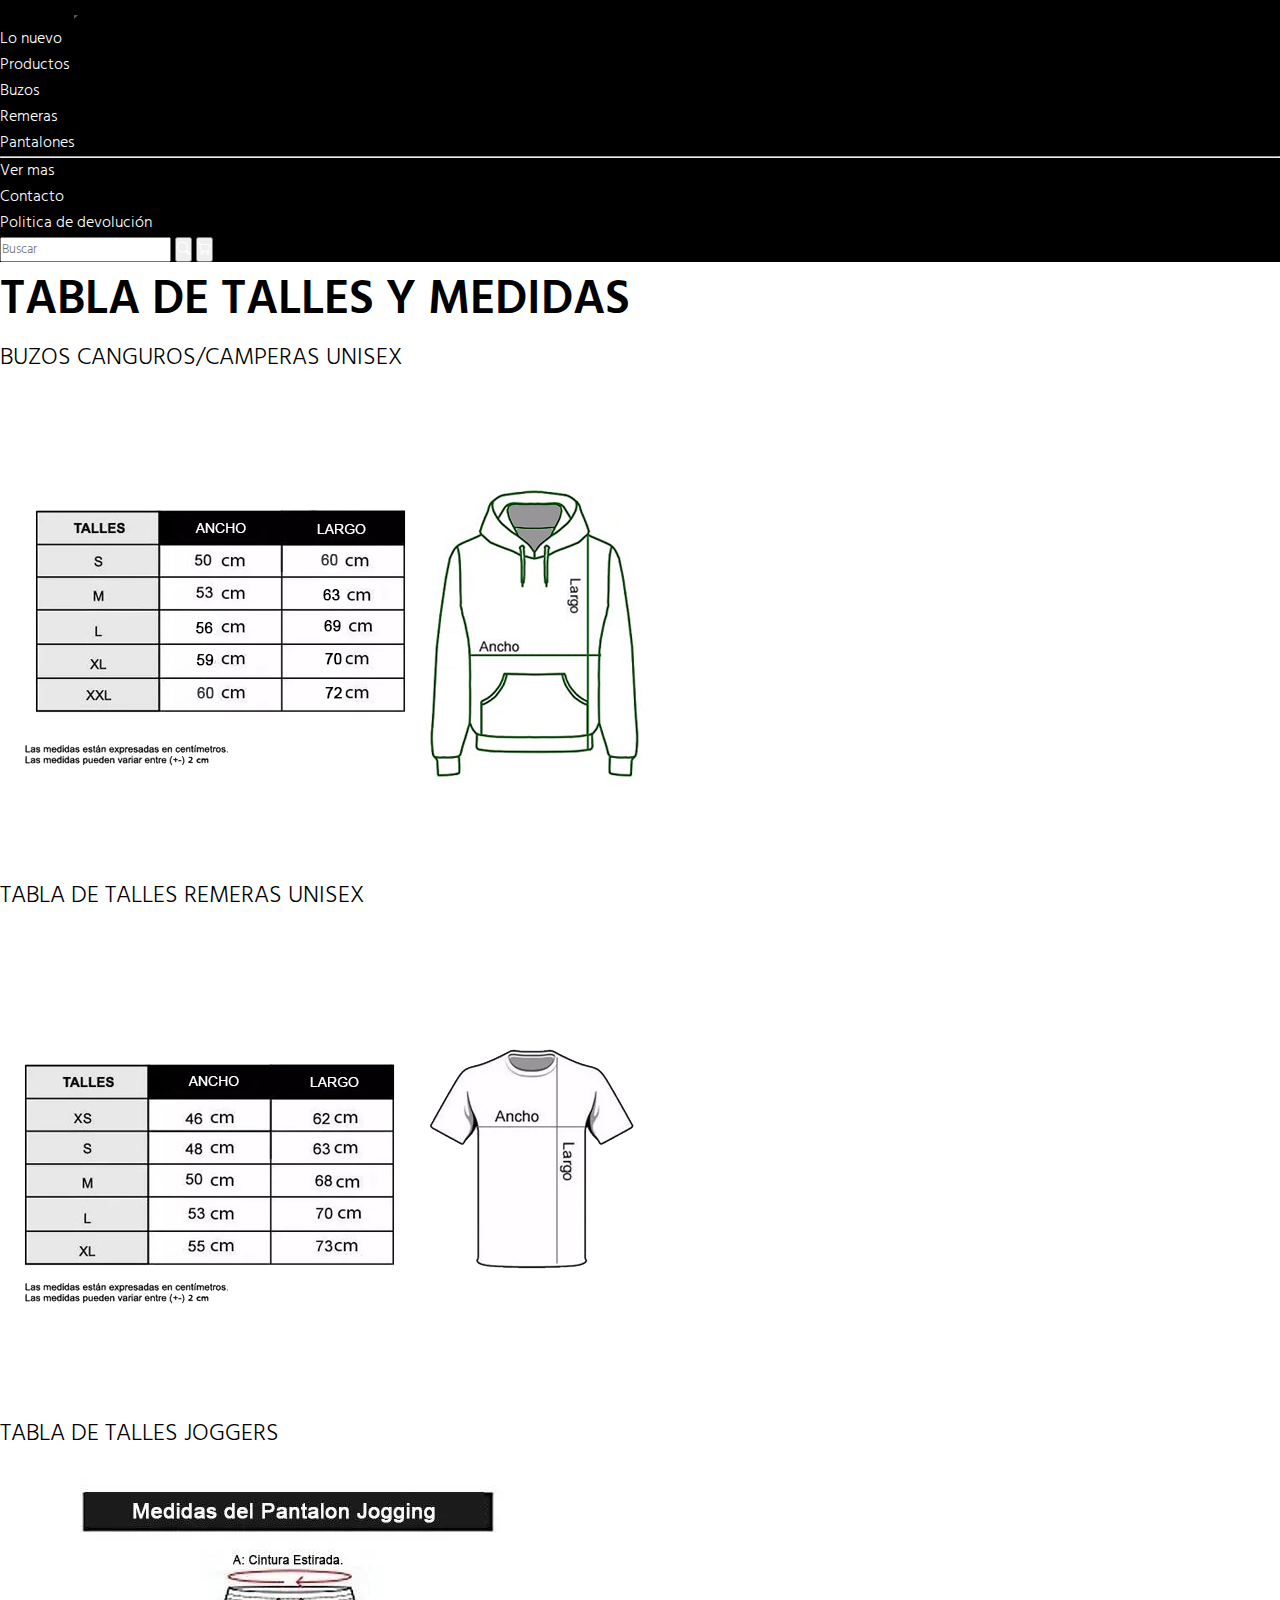
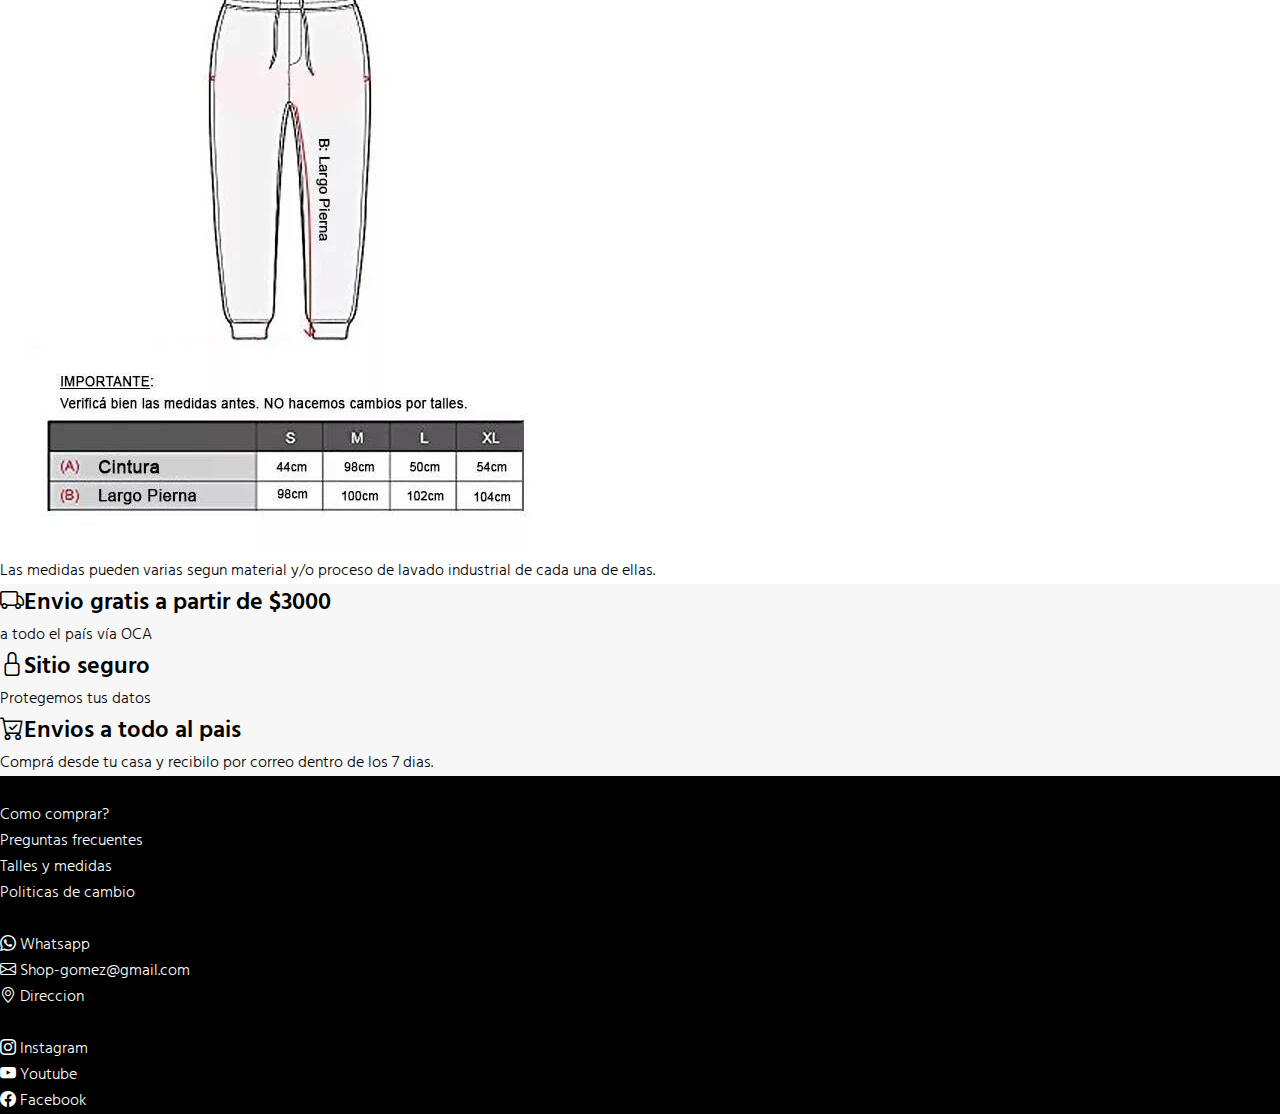
<file: Navegacion/talles.html>
<!DOCTYPE html>
<html lang="en">

<head>
  <meta charset="utf-8" />
  <meta name="viewport" content="width=device-width, initial-scale=1" />
  <title>Como comprar? | Rp-Gmez</title>
   <meta name="descrption" content="Marca de ropa hecha en Buenos Aires, Argentina. Buzos, remeras, pantalones y más.">
  <meta property="og:title" content="Lo nuevo Rp-Gmez | Cozywear Argentina">
  <meta property="og:url" content="https://rpgmez.000webhostapp.com/">
  <meta property="og:type" content="website">
  <meta property="fb:app_id" content="3218971312087 codigo de facebook ficticio">
  <meta property="og:description" content="Marca de ropa hecha en Buenos Aires, Argentina. Buzos, remeras, pantalones y más.">
  <meta name="keywords" content="Ropa, buzos, remeras, pantalones, buenos aires, argentina, comodo">
  <link rel="shortcut icon" href="../Multimedia/logo-ico.png">
  <link rel="stylesheet" href="https://cdn.jsdelivr.net/npm/bootstrap-icons@1.8.3/font/bootstrap-icons.css">
  <link rel="preconnect" href="https://fonts.googleapis.com">
  <link rel="preconnect" href="https://fonts.gstatic.com" crossorigin>
  <link
    href="https://fonts.googleapis.com/css2?family=Expletus+Sans:ital,wght@1,400;1,600&family=Hind:wght@300;600&display=swap"
    rel="stylesheet">

  <link href="https://cdn.jsdelivr.net/npm/bootstrap@5.2.0-beta1/dist/css/bootstrap.min.css" rel="stylesheet"
    integrity="sha384-0evHe/X+R7YkIZDRvuzKMRqM+OrBnVFBL6DOitfPri4tjfHxaWutUpFmBp4vmVor" crossorigin="anonymous" />
    <link rel="stylesheet" href="../Estilos/style.css" />
</head>

<body>
   <!-- Header, logo, y navegador-->
   <header>
    <nav class="navbar navbar-expand-lg bg__nav">
      <div class="container-fluid">
        <a class="navbar-brand " href="../index.html"><img src="../Multimedia/logo.png" alt="Logo de la pagina, consta de una firma de color lila." class="img-fluid" width="70px"
            height="0px" /></a>
        <button class="navbar__collapse navbar-toggler" type="button" data-bs-toggle="collapse" data-bs-target="#navbarSupportedContent"
          aria-controls="navbarSupportedContent" aria-expanded="false" aria-label="Toggle navigation">
          <span class="navbar-toggler-icon"></span>
        </button>
        <div class=" collapse navbar-collapse" id="navbarSupportedContent">
          <ul class="navbar-nav ms-auto mb-2 mb-lg-0">
            <li class="nav-item">
              <a class="nav-link  nav__color-h" aria-current="page" href="../lonuevo.html">Lo nuevo</a>
            </li>
            <li class="nav-item dropdown">
              <a class="nav-link dropdown-toggle nav__color-h  nav__focus" href="../productos.html" id="navbarDropdown" role="button"
                data-bs-toggle="dropdown" aria-expanded="false">
                Productos
              </a>
              <ul class="nav__ul-drop dropdown-menu" aria-labelledby="navbarDropdown">
                <li><a class="dropdown-item subMenu__color-h" href="../productos.html#buzos">Buzos</a></li>
                <li><a class="dropdown-item subMenu__color-h" href="../productos.html#remeras">Remeras</a></li>
                <li><a class="dropdown-item subMenu__color-h" href="../productos.html#pantalones">Pantalones</a></li>
                <li>
                  <li><hr class="dropdown-divider"></li>
                  <a class="dropdown-item nav__color-h" href="../productos.html">Ver mas</a>
                </li>
              </ul>
            </li>
            <li class="nav-item">
              <a class="nav__color-h nav-link" href="../contacto.html">Contacto</a>
            </li>

            <li class="nav-item">
              <a class="nav-link nav__color-h" href="../politica.html">Politica de devolución</a>
            </li>
          </ul>
          <form class="d-flex" role="search">
            <input class="form-control me-2 ms-5" type="search" placeholder="Buscar" aria-label="Search" />
            <button class="btn btn__search" type="submit"><i class="bi bi-search"></i></button>

            <button class="btn btn__search" type="submit"><i class="bi bi-cart"></i></button>
          </form>
        </div>
      </div>
    </nav>
  </header>


  <main>


    <!-- Politicas de devolucion-->

  <section class="container text-center">
    <h1 class="text-center my-5">TABLA DE TALLES Y MEDIDAS</h1>
    <div class="row">

      <div class="col-md-12 ">

        <h2> BUZOS CANGUROS/CAMPERAS UNISEX</h2>
        <div class="align-items-center"> <img src="../Multimedia/Tablabuzos.jpg" alt="Imagen guia de los talles de buzos, camperas, etc."  class="img-fluid"> </div>

        <h2> TABLA DE TALLES REMERAS UNISEX</h2>
        <div> <img src="../Multimedia/tablaremeras.jpg" alt=""> </div>

        <h2> TABLA DE TALLES JOGGERS</h2>
        <div> <img src="../Multimedia/tablapantalon.jpg" alt=""> </div>

        <p>Las medidas pueden varias segun material y/o proceso de lavado industrial de cada una de ellas.</p>
      </div>
      
    </div>
  </section>

<!--Beneficio-->

<section class="mt-5 pt-2 container-fluid  bg__beneficio">
  <div class="row ">

    <div class="col-md-4  rebotar">

      <p class="beneficio__parrafo text-center "><i class="bi bi-truck"></i>Envio gratis a partir de $3000</p>
      <p class="beneficio__miniparrafo text-center">a todo el país vía OCA</p>

    </div>

    <div class="col-md-4 rebotar">

      <p class="beneficio__parrafo text-center "><i class="bi bi-lock"></i>Sitio seguro</p>
      <p class="beneficio__miniparrafo text-center">Protegemos tus datos</p>

    </div>

    <div class="col-md-4 rebotar">

      <p class="beneficio__parrafo text-center "><i class="bi bi-cart-check"></i>Envios a todo al pais</p>
      <p class="beneficio__miniparrafo text-center">Comprá desde tu casa y recibilo por correo dentro de los 7 dias.
      </p>

    </div>
  </div>
</section>
  
   
</main>
  <!-- footer-->

  <section class="container-fluid">

    <div class="row bg__footer mt-5 py-4 d-flex justify-content-center">
      <div class="div__foot d-flex justify-content-center flex-column flex-md-row justify-content-md-between">
        <div class="my-3">
          <h4 class="h4foot text-white">Navegacion</h4>
            <ul class="ulfoot text-white">
                <li ><a href="../Navegacion/comprar.html" class="nav__color-h">Como comprar?</a> </li>
                <li ><a href="../Navegacion/preguntas.html" class="nav__color-h">Preguntas frecuentes</a> </li>
                <li ><a href="../Navegacion/talles.html" class="nav__color-h">Talles y medidas</a> </li>
                <li ><a href="../politica.html" class="nav__color-h">Politicas de cambio</a> </li>
            </ul>
  
        </div>
  
        <div class="my-3">
          <h4 class="h4foot text-white">Contactanos</h4>
            <ul class="ulfoot text-white">
              <li><a href="https://web.whatsapp.com/" target="_blank" class=" nav__color-h"><i class="bi bi-whatsapp"></i> Whatsapp</a></li>
              <li><a href="https://mail.google.com/mail/u/1/#inbox" target="_blank" class=" nav__color-h"><i class="bi bi-envelope"></i> Shop-gomez@gmail.com</a></li>
              <li><a href="../contacto.html" class=" nav__color-h"><i class="bi bi-geo-alt"></i> Direccion</a></li>
            </ul>
  
        </div>
  
        <div class="my-3">
          <h4 class="h4foot text-white">Sigamos conectados</h4>
    
          <ul class="ulfoot text-white">
  
            <li><a href="https://www.instagram.com/Shop-gomez/" target="_blank" class=" nav__color-h"><i class="bi bi-instagram"></i> Instagram</a></li>
            <li><a href="https://www.youtube.com/c/gomez-shop" target="_blank" class=" nav__color-h"><i class="bi bi-youtube"></i> Youtube</a></li>
            <li><a href="https://www.facebook.com/ggomez.shop.1/" target="_blank" class=" nav__color-h"><i class="bi bi-facebook"></i> Facebook</a></li>
            
          </ul>
  
        </div>

      </div>

    </div>
  </section>







  

  <script src="https://cdn.jsdelivr.net/npm/bootstrap@5.2.0-beta1/dist/js/bootstrap.bundle.min.js"
    integrity="sha384-pprn3073KE6tl6bjs2QrFaJGz5/SUsLqktiwsUTF55Jfv3qYSDhgCecCxMW52nD2"
    crossorigin="anonymous"></script>



</body>

</html>
</file>
<file: Estilos/style.css>
* {
  margin: 0%;
  padding: 0%;
  box-sizing: border-box;
  font-family: "Hind", sans-serif;
  font-weight: 300;
}

a {
  text-decoration: none;
  color: black;
}
a:hover {
  color: rgb(160, 158, 158);
}

ul {
  list-style: none;
  margin: 0;
  padding: 0;
}

h1 {
  font-size: 3rem;
  font-weight: 600;
}

h3 {
  font-weight: 600;
}

main {
  min-height: 100vh;
}

.bg__nav {
  background: black;
}
.bg__nav .navbar__collapse {
  background-color: white;
}
.bg__nav .nav__focus:focus {
  color: white;
}
.bg__nav .nav__ul-drop {
  background-color: black;
}
.bg__nav .nav__ul-drop .subMenu__color-h {
  font-size: 1rem;
  color: white;
}
.bg__nav .nav__ul-drop .subMenu__color-h:hover {
  color: rgb(0, 0, 0);
}
.bg__nav .btn__search {
  color: white;
}
.bg__nav .btn__search:hover {
  background-color: white;
  color: #000;
}

.nav__color-h {
  font-size: 1rem;
  color: white;
}
.nav__color-h:hover {
  color: rgb(160, 158, 158);
}

.carrousel__width {
  width: 800px;
  max-width: 100%;
  height: 600px;
}
.carrousel__width .carousel-item img {
  -o-object-fit: cover;
     object-fit: cover;
  -o-object-position: center;
     object-position: center;
  width: 800px;
  max-width: 100%;
  height: 600px;
}

.bg__beneficio {
  background-color: #f7f7f7;
  color: black;
}
.bg__beneficio .beneficio__parrafo {
  font-size: 1.5rem;
  font-weight: 600;
}
.bg__beneficio .beneficio__miniparrafo {
  font-size: 1rem;
}

.card__bg {
  background-color: #f7f7f7;
  color: black;
}
.card__bg .h3__secciones {
  font-size: 1.5rem;
  font-family: "Expletus Sans", cursive;
  font-weight: 600;
}

.btn__vermas {
  background: linear-gradient(to bottom, rgba(0, 0, 0, 0.7) 0%, rgba(0, 0, 0, 0.9) 100%);
  color: white;
  transition: ease-in-out 200ms;
  border-width: 1px;
}
.btn__vermas:hover {
  background: linear-gradient(to bottom, rgba(0, 0, 0, 0.8) 0%, #000 100%);
  color: white;
}

.btn__anmt {
  background-color: #000;
  color: white;
  border: 2px solid #161616;
  transition: ease-in-out 400ms;
}
.btn__anmt:hover {
  background-color: rgb(0, 0, 0);
  color: white;
}

.bg__footer {
  background-color: black;
}
.bg__footer .div__foot {
  max-width: 80%;
  height: 100%;
}

.main__lonuevo {
  min-height: 100vh;
}

.banner_p {
  font-size: 3rem;
  font-family: "Expletus Sans", cursive;
  font-weight: 600;
}

.padre__banner {
  height: 400px;
}

.padre_p_banner {
  height: 400px;
}

.p__banner {
  height: 400px;
}

.banner {
  background-size: cover;
  height: 400px;
}

.banner_lonuevo {
  background-image: url("../../Multimedia/lonuevo/buzo.jpeg");
  -webkit-clip-path: polygon(25% 0, 100% 0, 100% 100%, 0% 100%);
          clip-path: polygon(25% 0, 100% 0, 100% 100%, 0% 100%);
}
@media screen and (max-width: 1024px) {
  .banner_lonuevo {
    -webkit-clip-path: none;
            clip-path: none;
  }
}

.banner_lonuevo2 {
  background-image: url("../../Multimedia/lonuevo/sweater.jpg");
  background-position: left center;
  -webkit-clip-path: polygon(0 0, 71.5% 0, 96.4% 100%, 0% 100%);
          clip-path: polygon(0 0, 71.5% 0, 96.4% 100%, 0% 100%);
}
@media screen and (max-width: 1024px) {
  .banner_lonuevo2 {
    -webkit-clip-path: none;
            clip-path: none;
  }
}

.banner_lonuevo3 {
  background-image: url("../../Multimedia/lonuevo/skate.jpg");
  -webkit-clip-path: polygon(25% 0, 100% 0, 100% 100%, 0% 100%);
          clip-path: polygon(25% 0, 100% 0, 100% 100%, 0% 100%);
}
@media screen and (max-width: 1024px) {
  .banner_lonuevo3 {
    -webkit-clip-path: none;
            clip-path: none;
  }
}

.banner_lonuevo4 {
  background-image: url("../../Multimedia/lonuevo/outlet.jpg");
  background-position: left top;
  -webkit-clip-path: polygon(0 0, 71.5% 0, 96.4% 100%, 0% 100%);
          clip-path: polygon(0 0, 71.5% 0, 96.4% 100%, 0% 100%);
}
@media screen and (max-width: 1024px) {
  .banner_lonuevo4 {
    -webkit-clip-path: none;
            clip-path: none;
  }
}

.prod__img__effect-paso2 {
  top: 0;
  left: 0;
  opacity: 0;
}

.prod__img__effect-paso1 {
  transition: 1000ms ease-in-out;
}
.prod__img__effect-paso1:hover .prod__img__effect-paso2 {
  opacity: 1;
}

.card_product {
  display: flex;
  flex-wrap: wrap;
  flex-direction: column;
  align-content: space-around;
}

.h2_productos {
  font-size: 2.2rem;
  font-family: "Expletus Sans", cursive;
  font-weight: 600;
}
</file>
